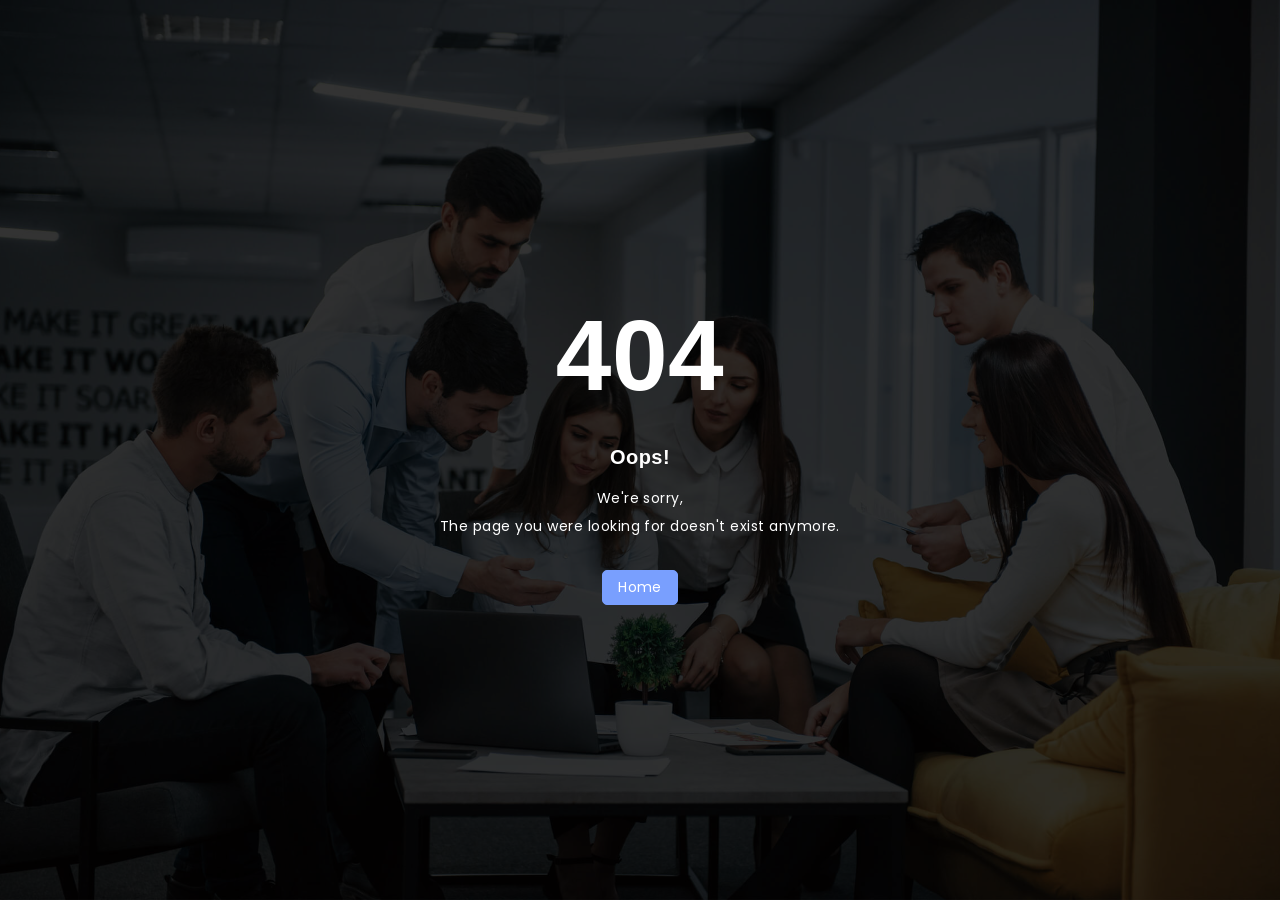
<file: admin16/maraviyainfotech.com/projects/luxurious-html-v22/admin/404-error-page.html>
<!DOCTYPE html>
<html lang="en" dir="ltr">


<!-- Mirrored from maraviyainfotech.com/projects/luxurious-html-v22/admin/404-error-page.html by HTTrack Website Copier/3.x [XR&CO'2014], Wed, 07 Feb 2024 13:01:04 GMT -->
<head>
	<meta charset="utf-8">
	<meta http-equiv="X-UA-Compatible" content="IE=edge">
	<meta name="viewport" content="width=device-width, initial-scale=1">
	<meta name="description" content="Best Luxurious Hotel Booking Template.">
    <meta name="keywords"
        content="hotel, booking, business, restaurant, spa, resort, landing, agency, corporate, start up, site design, new business site, business template, professional template, classic, modern">
    <meta name="author" content="ashishmaraviya">

	<title>Luxurious - Hotel Booking HTML Template + Admin Dashboard</title>

	<!-- App favicon -->
	<link rel="shortcut icon" href="assets/img/favicon/favicon.ico">

	<!-- Icon CSS -->
	<link href="assets/css/vendor/materialdesignicons.min.css" rel="stylesheet">
	<link href="assets/css/vendor/remixicon.css" rel="stylesheet">

	<!-- Vendor CSS -->
	<link href='assets/css/vendor/datatables.bootstrap5.min.css' rel='stylesheet'>
	<link href='assets/css/vendor/responsive.datatables.min.css' rel='stylesheet'>
	<link href='assets/css/vendor/daterangepicker.css' rel='stylesheet'>
	<link href="assets/css/vendor/simplebar.css" rel="stylesheet">
	<link href="assets/css/vendor/bootstrap.min.css" rel="stylesheet">
	<link href="assets/css/vendor/apexcharts.css" rel="stylesheet">
	<link href="assets/css/vendor/jquery-jvectormap-1.2.2.css" rel="stylesheet">

	<!-- Main CSS -->
	<link id="mainCss" href="assets/css/style.css" rel="stylesheet">

</head>

<body data-lh-mode="light">
	<main class="wrapper sb-default">
		<section class="auth-section lh-error-page">
			<div class="content-detail">
				<div class="main-info">
					<div class="hero-container">
						<h1>404</h1>
						<h4>Oops!</h4>
						<p>We're sorry, <br>The page you were looking for doesn't exist anymore.</p>
						<a class="lh-btn-primary" href="index.html">Home</a>
					</div>
				</div>
			</div>
		</section>
	</main>

	<!-- Vendor Custom -->
	<script src="assets/js/vendor/jquery-3.6.4.min.js"></script>
	<script src="assets/js/vendor/simplebar.min.js"></script>
	<script src="assets/js/vendor/bootstrap.bundle.min.js"></script>
	<script src="assets/js/vendor/apexcharts.min.js"></script>
	<script src="assets/js/vendor/jquery-jvectormap-1.2.2.min.js"></script>
	<script src="assets/js/vendor/jquery-jvectormap-world-mill-en.js"></script>
	<!-- Data Tables -->
	<script src='assets/js/vendor/jquery.datatables.min.js'></script>
	<script src='assets/js/vendor/datatables.bootstrap5.min.js'></script>
	<script src='assets/js/vendor/datatables.responsive.min.js'></script>
	<!-- Caleddar -->
	<script src="assets/js/vendor/jquery.simple-calendar.js"></script>
	<!-- Date Range Picker -->
	<script src="assets/js/vendor/moment.min.js"></script>
	<script src="assets/js/vendor/daterangepicker.js"></script>
	<script src="assets/js/vendor/date-range.js"></script>

	<!-- Main Custom -->
	<script src="assets/js/main.js"></script>
</body>


<!-- Mirrored from maraviyainfotech.com/projects/luxurious-html-v22/admin/404-error-page.html by HTTrack Website Copier/3.x [XR&CO'2014], Wed, 07 Feb 2024 13:01:04 GMT -->
</html>
</file>
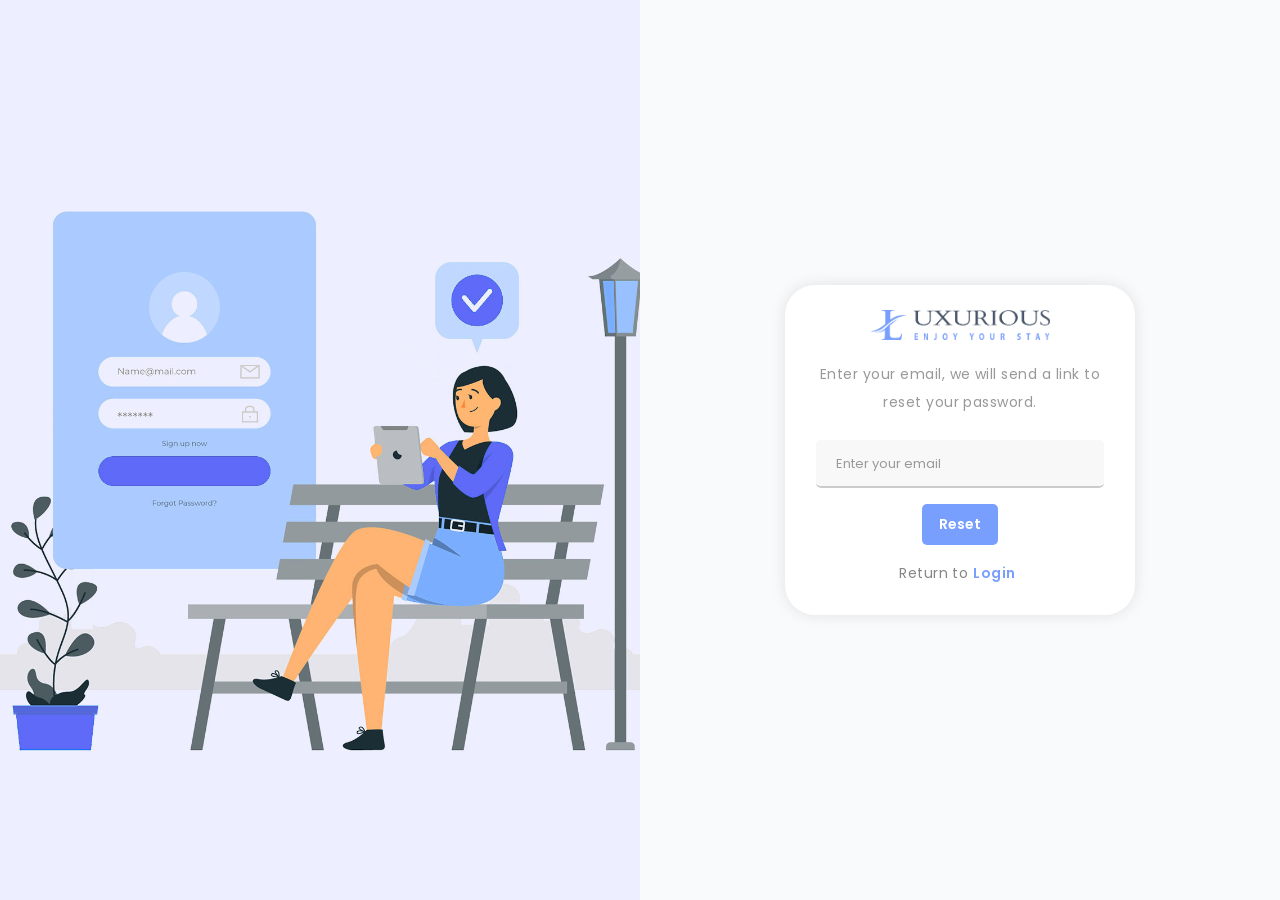
<file: admin16/maraviyainfotech.com/projects/luxurious-html-v22/admin/forgot.html>
<!DOCTYPE html>
<html lang="en" dir="ltr">


<!-- Mirrored from maraviyainfotech.com/projects/luxurious-html-v22/admin/forgot.html by HTTrack Website Copier/3.x [XR&CO'2014], Wed, 07 Feb 2024 13:01:04 GMT -->
<head>
	<meta charset="utf-8">
	<meta http-equiv="X-UA-Compatible" content="IE=edge">
	<meta name="viewport" content="width=device-width, initial-scale=1">
	<meta name="description" content="Best Luxurious Hotel Booking Template.">
    <meta name="keywords"
        content="hotel, booking, business, restaurant, spa, resort, landing, agency, corporate, start up, site design, new business site, business template, professional template, classic, modern">
    <meta name="author" content="ashishmaraviya">

	<title>Luxurious - Hotel Booking HTML Template + Admin Dashboard</title>

	<!-- App favicon -->
	<link rel="shortcut icon" href="assets/img/favicon/favicon.ico">

	<!-- Icon CSS -->
	<link href="assets/css/vendor/materialdesignicons.min.css" rel="stylesheet">
	<link href="assets/css/vendor/remixicon.css" rel="stylesheet">

	<!-- Vendor CSS -->
	<link href='assets/css/vendor/datatables.bootstrap5.min.css' rel='stylesheet'>
	<link href='assets/css/vendor/responsive.datatables.min.css' rel='stylesheet'>
	<link href='assets/css/vendor/daterangepicker.css' rel='stylesheet'>
	<link href="assets/css/vendor/simplebar.css" rel="stylesheet">
	<link href="assets/css/vendor/bootstrap.min.css" rel="stylesheet">
	<link href="assets/css/vendor/apexcharts.css" rel="stylesheet">
	<link href="assets/css/vendor/jquery-jvectormap-1.2.2.css" rel="stylesheet">

	<!-- Main CSS -->
	<link id="mainCss" href="assets/css/style.css" rel="stylesheet">

</head>

<body data-lh-mode="light">
	<main class="wrapper sb-default">
		<section class="auth-section anim">
			<div class="lh-login-page">
				<div class="container-fluid no-gutters">
					<div class="row">
						<div class="offset-lg-6 col-lg-6">
							<div class="content-detail">
								<div class="main-info">
									<div class="hero-container">
										<!-- Forgot form -->
										<form class="forgot-form" method="post">
											<div class="imgcontainer">
												<a href="index.html"><img src="assets/img/logo/full-logo.png" alt="logo" class="logo"></a>
											</div>
											<div class="input-control">
												<p>Enter your email, we will send a link to reset your password.</p>
												<input type="email" placeholder="Enter your email" name="email" required>
												<div class="login-btns">
													<button type="submit">Reset</button>
												</div>
												<div class="login-with-btns">
													<span class="already-acc">Return to<a href="signin.html" class="login-btn">Login</a></span>
												</div>
											</div>
										</form>
									</div>
								</div>
							</div>
						</div>
					</div>
				</div>
			</div>
		</section>
	</main>

	<!-- Vendor Custom -->
	<script src="assets/js/vendor/jquery-3.6.4.min.js"></script>
	<script src="assets/js/vendor/simplebar.min.js"></script>
	<script src="assets/js/vendor/bootstrap.bundle.min.js"></script>
	<script src="assets/js/vendor/apexcharts.min.js"></script>
	<script src="assets/js/vendor/jquery-jvectormap-1.2.2.min.js"></script>
	<script src="assets/js/vendor/jquery-jvectormap-world-mill-en.js"></script>
	<!-- Data Tables -->
	<script src='assets/js/vendor/jquery.datatables.min.js'></script>
	<script src='assets/js/vendor/datatables.bootstrap5.min.js'></script>
	<script src='assets/js/vendor/datatables.responsive.min.js'></script>
	<!-- Caleddar -->
	<script src="assets/js/vendor/jquery.simple-calendar.js"></script>
	<!-- Date Range Picker -->
	<script src="assets/js/vendor/moment.min.js"></script>
	<script src="assets/js/vendor/daterangepicker.js"></script>
	<script src="assets/js/vendor/date-range.js"></script>

	<!-- Main Custom -->
	<script src="assets/js/main.js"></script>
</body>


<!-- Mirrored from maraviyainfotech.com/projects/luxurious-html-v22/admin/forgot.html by HTTrack Website Copier/3.x [XR&CO'2014], Wed, 07 Feb 2024 13:01:04 GMT -->
</html>
</file>
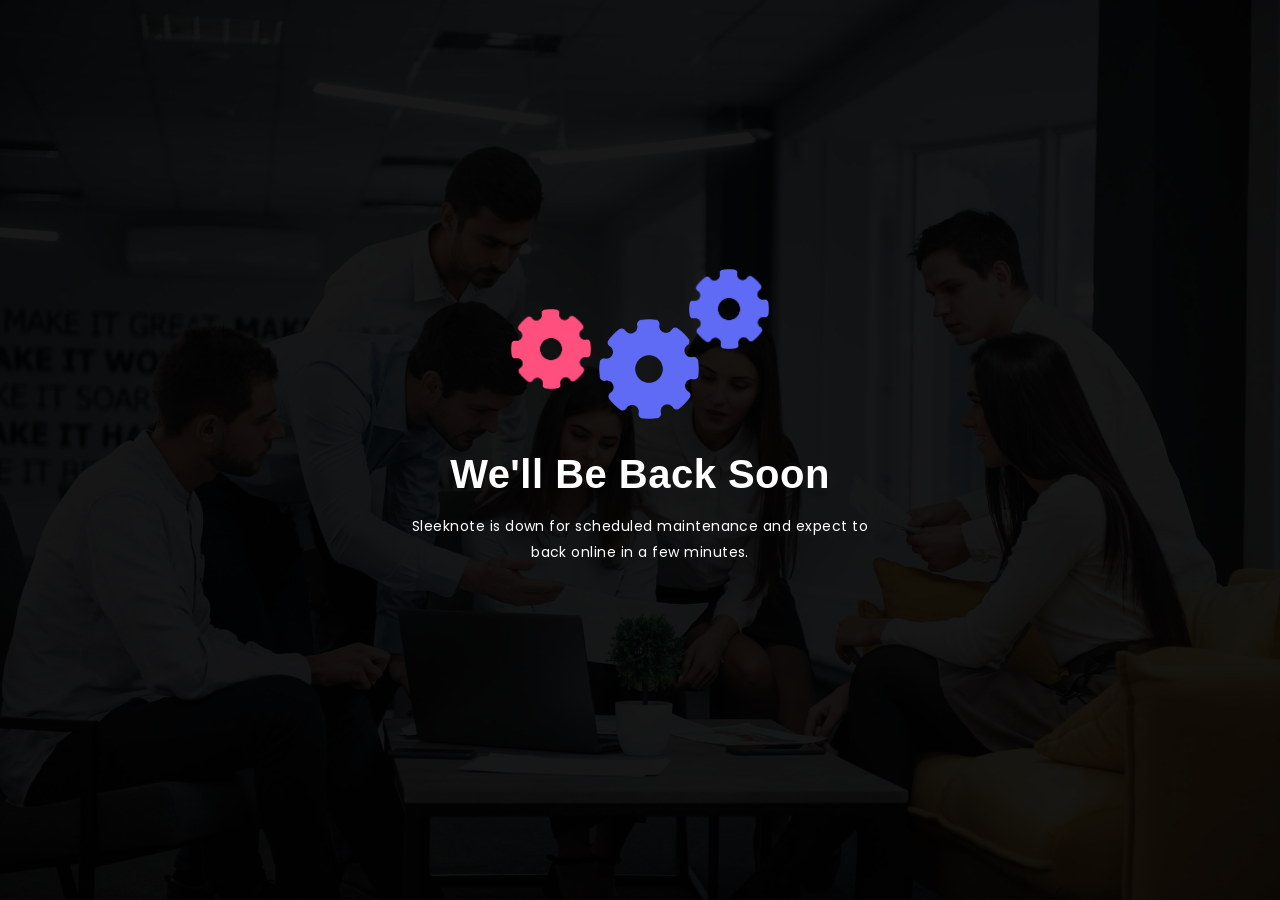
<file: admin16/maraviyainfotech.com/projects/luxurious-html-v22/admin/maintenance.html>
<!DOCTYPE html>
<html lang="en" dir="ltr">


<!-- Mirrored from maraviyainfotech.com/projects/luxurious-html-v22/admin/maintenance.html by HTTrack Website Copier/3.x [XR&CO'2014], Wed, 07 Feb 2024 13:01:04 GMT -->
<head>
	<meta charset="utf-8">
	<meta http-equiv="X-UA-Compatible" content="IE=edge">
	<meta name="viewport" content="width=device-width, initial-scale=1">
	<meta name="description" content="Best Luxurious Hotel Booking Template.">
    <meta name="keywords"
        content="hotel, booking, business, restaurant, spa, resort, landing, agency, corporate, start up, site design, new business site, business template, professional template, classic, modern">
    <meta name="author" content="ashishmaraviya">

	<title>Luxurious - Hotel Booking HTML Template + Admin Dashboard</title>

	<!-- App favicon -->
	<link rel="shortcut icon" href="assets/img/favicon/favicon.ico">

	<!-- Icon CSS -->
	<link href="assets/css/vendor/materialdesignicons.min.css" rel="stylesheet">
	<link href="assets/css/vendor/remixicon.css" rel="stylesheet">

	<!-- Vendor CSS -->
	<link href='assets/css/vendor/datatables.bootstrap5.min.css' rel='stylesheet'>
	<link href='assets/css/vendor/responsive.datatables.min.css' rel='stylesheet'>
	<link href='assets/css/vendor/daterangepicker.css' rel='stylesheet'>
	<link href="assets/css/vendor/simplebar.css" rel="stylesheet">
	<link href="assets/css/vendor/bootstrap.min.css" rel="stylesheet">
	<link href="assets/css/vendor/apexcharts.css" rel="stylesheet">
	<link href="assets/css/vendor/jquery-jvectormap-1.2.2.css" rel="stylesheet">

	<!-- Main CSS -->
	<link id="mainCss" href="assets/css/style.css" rel="stylesheet">

</head>

<body data-lh-mode="light">
	<main class="wrapper sb-default">
		<section class="auth-section lh-maintenance-page">
			<div class="lh-maintenance-content">
				<div class="content-detail">
                    <div class="animation">
                        <div class="one gear-one"></div>
                        <div class="two gear-two"></div>
                        <div class="three gear-one"></div>
                    </div>
                    <div class="global-title">
                        <h1 class="n-title">We'll Be Back Soon</h1>
                    </div>
                    <p class="detail-text">Sleeknote is down for scheduled maintenance and expect to back online in a few minutes.</p>
                </div>
			</div>
		</section>
	</main>

	<!-- Vendor Custom -->
	<script src="assets/js/vendor/jquery-3.6.4.min.js"></script>
	<script src="assets/js/vendor/simplebar.min.js"></script>
	<script src="assets/js/vendor/bootstrap.bundle.min.js"></script>
	<script src="assets/js/vendor/apexcharts.min.js"></script>
	<script src="assets/js/vendor/jquery-jvectormap-1.2.2.min.js"></script>
	<script src="assets/js/vendor/jquery-jvectormap-world-mill-en.js"></script>
	<!-- Data Tables -->
	<script src='assets/js/vendor/jquery.datatables.min.js'></script>
	<script src='assets/js/vendor/datatables.bootstrap5.min.js'></script>
	<script src='assets/js/vendor/datatables.responsive.min.js'></script>
	<!-- Caleddar -->
	<script src="assets/js/vendor/jquery.simple-calendar.js"></script>
	<!-- Date Range Picker -->
	<script src="assets/js/vendor/moment.min.js"></script>
	<script src="assets/js/vendor/daterangepicker.js"></script>
	<script src="assets/js/vendor/date-range.js"></script>

	<!-- Main Custom -->
	<script src="assets/js/main.js"></script>
</body>


<!-- Mirrored from maraviyainfotech.com/projects/luxurious-html-v22/admin/maintenance.html by HTTrack Website Copier/3.x [XR&CO'2014], Wed, 07 Feb 2024 13:01:04 GMT -->
</html>
</file>
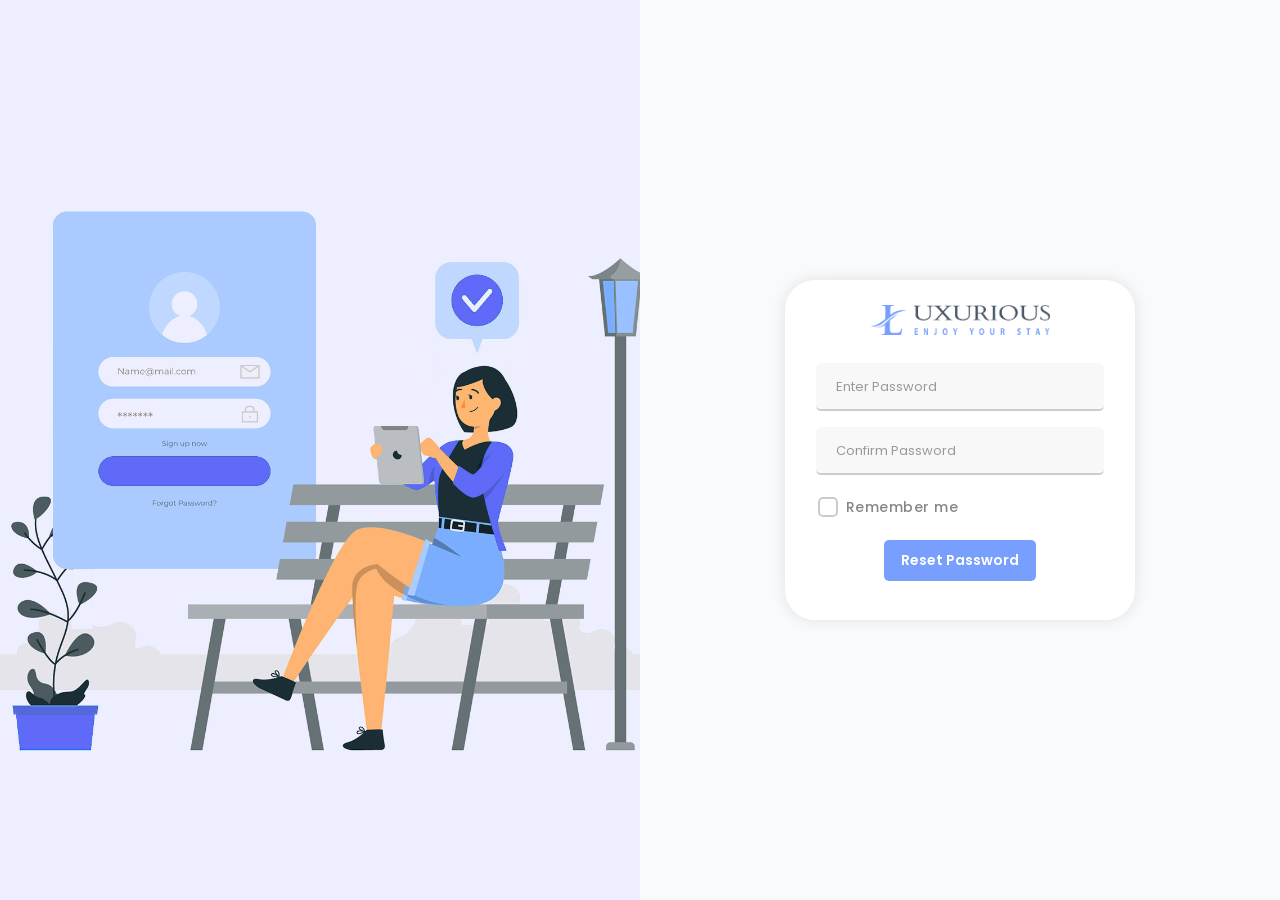
<file: admin16/maraviyainfotech.com/projects/luxurious-html-v22/admin/reset-password.html>
<!DOCTYPE html>
<html lang="en" dir="ltr">


<!-- Mirrored from maraviyainfotech.com/projects/luxurious-html-v22/admin/reset-password.html by HTTrack Website Copier/3.x [XR&CO'2014], Wed, 07 Feb 2024 13:01:04 GMT -->
<head>
	<meta charset="utf-8">
	<meta http-equiv="X-UA-Compatible" content="IE=edge">
	<meta name="viewport" content="width=device-width, initial-scale=1">
	<meta name="description" content="Best Luxurious Hotel Booking Template.">
    <meta name="keywords"
        content="hotel, booking, business, restaurant, spa, resort, landing, agency, corporate, start up, site design, new business site, business template, professional template, classic, modern">
    <meta name="author" content="ashishmaraviya">

	<title>Luxurious - Hotel Booking HTML Template + Admin Dashboard</title>

	<!-- App favicon -->
	<link rel="shortcut icon" href="assets/img/favicon/favicon.ico">

	<!-- Icon CSS -->
	<link href="assets/css/vendor/materialdesignicons.min.css" rel="stylesheet">
	<link href="assets/css/vendor/remixicon.css" rel="stylesheet">

	<!-- Vendor CSS -->
	<link href='assets/css/vendor/datatables.bootstrap5.min.css' rel='stylesheet'>
	<link href='assets/css/vendor/responsive.datatables.min.css' rel='stylesheet'>
	<link href='assets/css/vendor/daterangepicker.css' rel='stylesheet'>
	<link href="assets/css/vendor/simplebar.css" rel="stylesheet">
	<link href="assets/css/vendor/bootstrap.min.css" rel="stylesheet">
	<link href="assets/css/vendor/apexcharts.css" rel="stylesheet">
	<link href="assets/css/vendor/jquery-jvectormap-1.2.2.css" rel="stylesheet">

	<!-- Main CSS -->
	<link id="mainCss" href="assets/css/style.css" rel="stylesheet">

</head>

<body data-lh-mode="light">
	<main class="wrapper sb-default">
		<section class="auth-section anim">
			<div class="lh-login-page">
				<div class="container-fluid no-gutters">
					<div class="row">
						<div class="offset-lg-6 col-lg-6">
							<div class="content-detail">
								<div class="main-info">
									<div class="hero-container">
										<!-- Login form -->
										<form class="login-form" method="post">
											<div class="imgcontainer">
												<a href="index.html"><img src="assets/img/logo/full-logo.png" alt="logo" class="logo"></a>
											</div>
											<div class="input-control">
												<input type="text" placeholder="Enter Password" name="uname"
													required>
												<span class="password-field-show">
													<input type="password" placeholder="Confirm Password"
														name="password" class="password-field" value="" required>
													<span data-toggle=".password-field"
														class="fa fa-fw fa-eye field-icon toggle-password"></span>
												</span>
												<label class="label-container">Remember me
													<input type="checkbox">
													<span class="checkmark"></span>
												</label>
												<div class="login-btns">
													<button type="submit">Reset Password</button>
												</div>
											</div>
										</form>
									</div>
								</div>
							</div>
						</div>
					</div>
				</div>
			</div>
		</section>
	</main>

	<!-- Vendor Custom -->
	<script src="assets/js/vendor/jquery-3.6.4.min.js"></script>
	<script src="assets/js/vendor/simplebar.min.js"></script>
	<script src="assets/js/vendor/bootstrap.bundle.min.js"></script>
	<script src="assets/js/vendor/apexcharts.min.js"></script>
	<script src="assets/js/vendor/jquery-jvectormap-1.2.2.min.js"></script>
	<script src="assets/js/vendor/jquery-jvectormap-world-mill-en.js"></script>
	<!-- Data Tables -->
	<script src='assets/js/vendor/jquery.datatables.min.js'></script>
	<script src='assets/js/vendor/datatables.bootstrap5.min.js'></script>
	<script src='assets/js/vendor/datatables.responsive.min.js'></script>
	<!-- Caleddar -->
	<script src="assets/js/vendor/jquery.simple-calendar.js"></script>
	<!-- Date Range Picker -->
	<script src="assets/js/vendor/moment.min.js"></script>
	<script src="assets/js/vendor/daterangepicker.js"></script>
	<script src="assets/js/vendor/date-range.js"></script>

	<!-- Main Custom -->
	<script src="assets/js/main.js"></script>
</body>


<!-- Mirrored from maraviyainfotech.com/projects/luxurious-html-v22/admin/reset-password.html by HTTrack Website Copier/3.x [XR&CO'2014], Wed, 07 Feb 2024 13:01:04 GMT -->
</html>
</file>
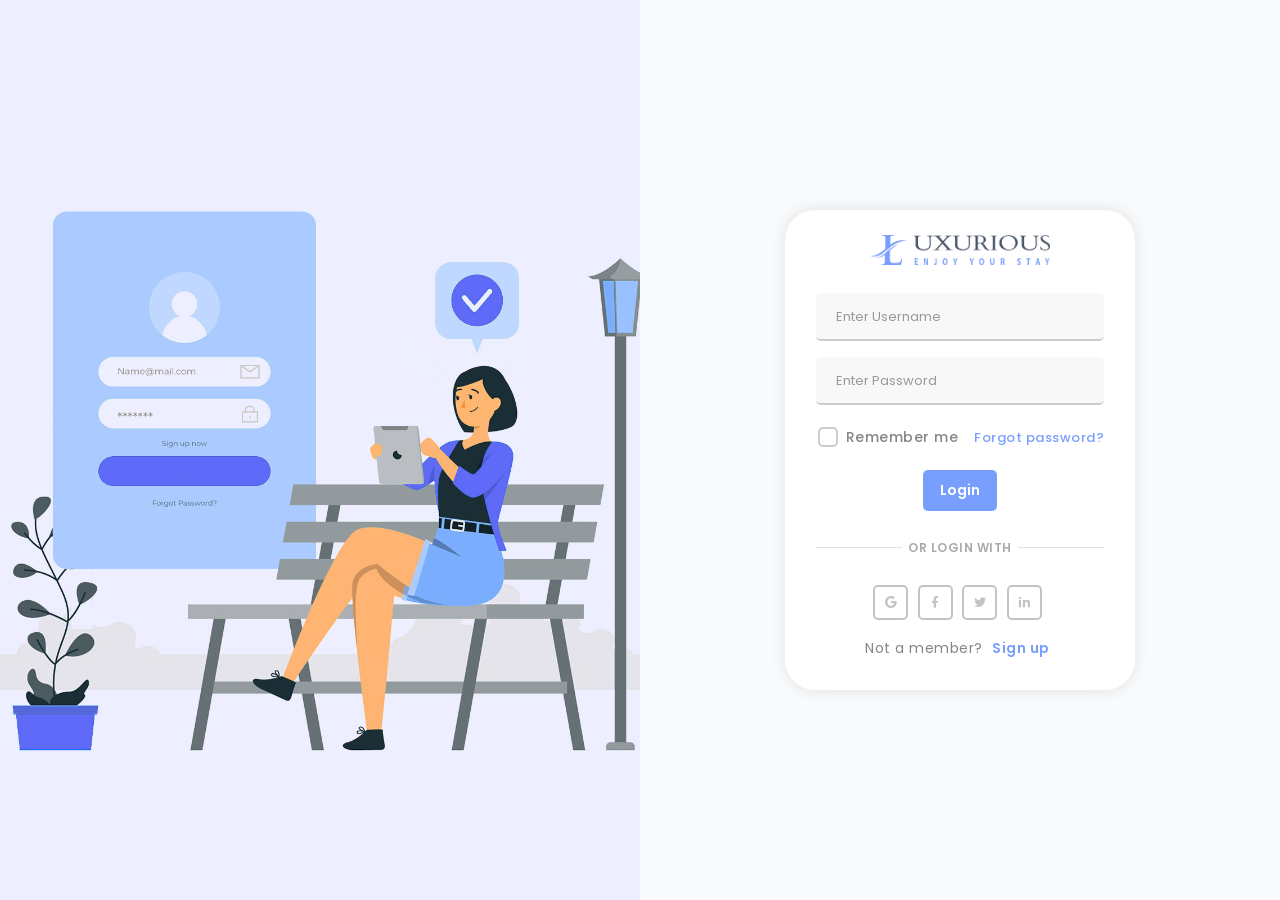
<file: admin16/maraviyainfotech.com/projects/luxurious-html-v22/admin/signin.html>
<!DOCTYPE html>
<html lang="en" dir="ltr">


<!-- Mirrored from maraviyainfotech.com/projects/luxurious-html-v22/admin/signin.html by HTTrack Website Copier/3.x [XR&CO'2014], Wed, 07 Feb 2024 13:00:58 GMT -->
<head>
	<meta charset="utf-8">
	<meta http-equiv="X-UA-Compatible" content="IE=edge">
	<meta name="viewport" content="width=device-width, initial-scale=1">
	<meta name="description" content="Best Luxurious Hotel Booking Template.">
    <meta name="keywords"
        content="hotel, booking, business, restaurant, spa, resort, landing, agency, corporate, start up, site design, new business site, business template, professional template, classic, modern">
    <meta name="author" content="ashishmaraviya">

	<title>Luxurious - Hotel Booking HTML Template + Admin Dashboard</title>

	<!-- App favicon -->
	<link rel="shortcut icon" href="assets/img/favicon/favicon.ico">

	<!-- Icon CSS -->
	<link href="assets/css/vendor/materialdesignicons.min.css" rel="stylesheet">
	<link href="assets/css/vendor/remixicon.css" rel="stylesheet">

	<!-- Vendor CSS -->
	<link href='assets/css/vendor/datatables.bootstrap5.min.css' rel='stylesheet'>
	<link href='assets/css/vendor/responsive.datatables.min.css' rel='stylesheet'>
	<link href='assets/css/vendor/daterangepicker.css' rel='stylesheet'>
	<link href="assets/css/vendor/simplebar.css" rel="stylesheet">
	<link href="assets/css/vendor/bootstrap.min.css" rel="stylesheet">
	<link href="assets/css/vendor/apexcharts.css" rel="stylesheet">
	<link href="assets/css/vendor/jquery-jvectormap-1.2.2.css" rel="stylesheet">

	<!-- Main CSS -->
	<link id="mainCss" href="assets/css/style.css" rel="stylesheet">

</head>

<body data-lh-mode="light">
	<main class="wrapper sb-default">
		<section class="auth-section anim">
			<div class="lh-login-page">
				<div class="container-fluid no-gutters">
					<div class="row">
						<div class="offset-lg-6 col-lg-6">
							<div class="content-detail">
								<div class="main-info">
									<div class="hero-container">
										<!-- Login form -->
										<form class="login-form" method="post">
											<div class="imgcontainer">
												<a href="dark.php"><img src="assets/img/logo/full-logo.png" alt="logo" class="logo"></a>
											</div>
											<div class="input-control">
												<input type="text" placeholder="Enter Username" name="uname"
													required>
												<span class="password-field-show">
													<input type="password" placeholder="Enter Password"
														name="password" class="password-field" value="" required>
													<span data-toggle=".password-field"
														class="fa fa-fw fa-eye field-icon toggle-password"></span>
												</span>
												<label class="label-container">Remember me
													<input type="checkbox">
													<span class="checkmark"></span>
												</label>
												<span class="psw"><a href="forgot.html" class="forgot-btn">Forgot
														password?</a></span>
												<div class="login-btns">
													<button type="submit">Login</button>
												</div>
												<div class="division-lines">
													<p>or login with</p>
												</div>
												<div class="login-with-btns">
													<button type="button" class="google">
														<i class="ri-google-fill"></i>
													</button>
													<button type="button" class="facebook">
														<i class="ri-facebook-fill"></i>
													</button>
													<button type="button" class="twitter">
														<i class="ri-twitter-fill"></i>
													</button>
													<button type="button" class="linkedin">
														<i class="ri-linkedin-fill"></i>
													</button>
													<span class="already-acc">Not a member? <a href="dark.php"
															class="signup-btn">Sign up</a></span>
												</div>
											</div>
										</form>
									</div>
								</div>
							</div>
						</div>
					</div>
				</div>
			</div>
		</section>
	</main>

	<!-- Vendor Custom -->
	<script src="assets/js/vendor/jquery-3.6.4.min.js"></script>
	<script src="assets/js/vendor/simplebar.min.js"></script>
	<script src="assets/js/vendor/bootstrap.bundle.min.js"></script>
	<script src="assets/js/vendor/apexcharts.min.js"></script>
	<script src="assets/js/vendor/jquery-jvectormap-1.2.2.min.js"></script>
	<script src="assets/js/vendor/jquery-jvectormap-world-mill-en.js"></script>
	<!-- Data Tables -->
	<script src='assets/js/vendor/jquery.datatables.min.js'></script>
	<script src='assets/js/vendor/datatables.bootstrap5.min.js'></script>
	<script src='assets/js/vendor/datatables.responsive.min.js'></script>
	<!-- Caleddar -->
	<script src="assets/js/vendor/jquery.simple-calendar.js"></script>
	<!-- Date Range Picker -->
	<script src="assets/js/vendor/moment.min.js"></script>
	<script src="assets/js/vendor/daterangepicker.js"></script>
	<script src="assets/js/vendor/date-range.js"></script>

	<!-- Main Custom -->
	<script src="assets/js/main.js"></script>
</body>


<!-- Mirrored from maraviyainfotech.com/projects/luxurious-html-v22/admin/signin.html by HTTrack Website Copier/3.x [XR&CO'2014], Wed, 07 Feb 2024 13:00:58 GMT -->
</html>
</file>
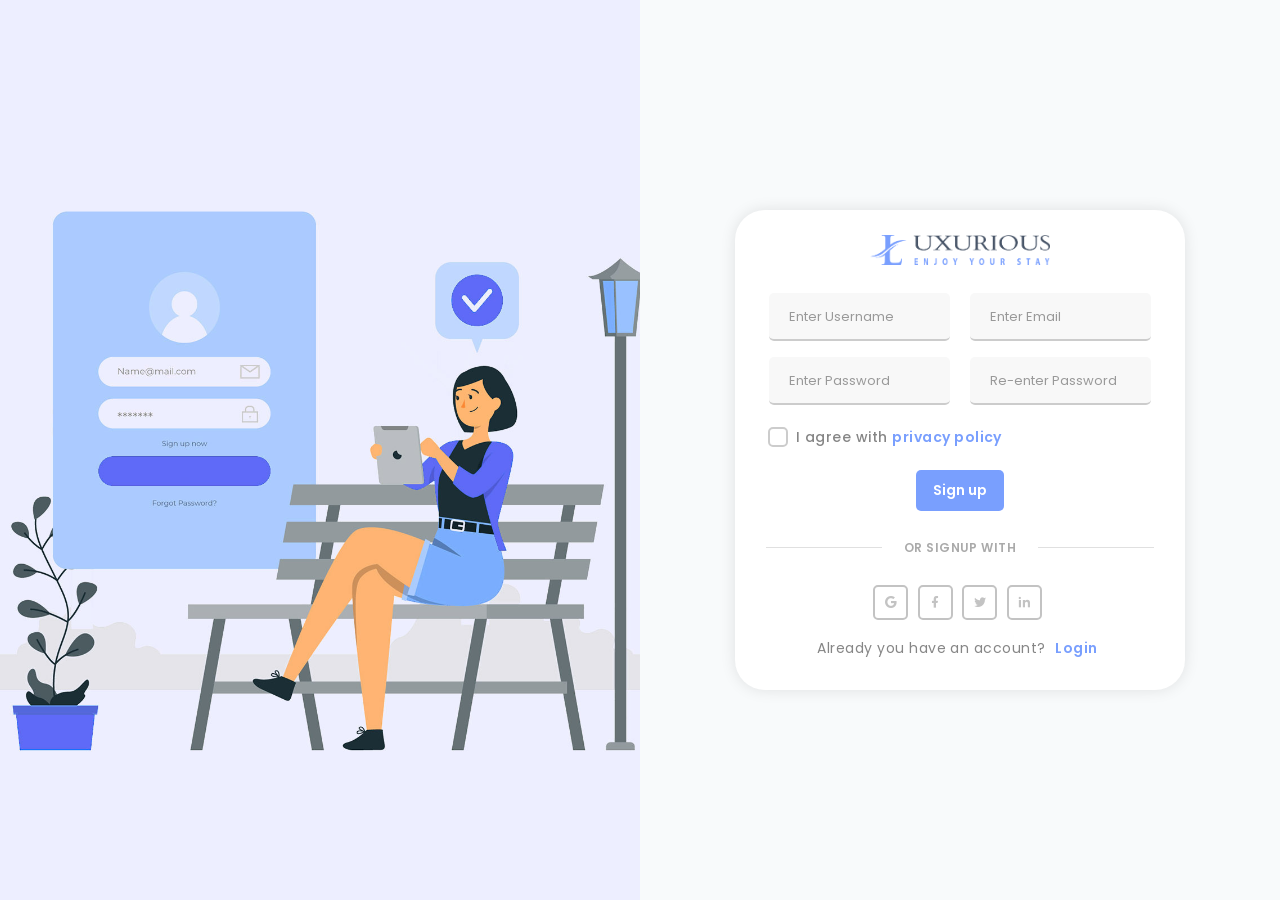
<file: admin16/maraviyainfotech.com/projects/luxurious-html-v22/admin/signup.html>
<!DOCTYPE html>
<html lang="en" dir="ltr">


<!-- Mirrored from maraviyainfotech.com/projects/luxurious-html-v22/admin/signup.html by HTTrack Website Copier/3.x [XR&CO'2014], Wed, 07 Feb 2024 13:01:04 GMT -->
<head>
	<meta charset="utf-8">
	<meta http-equiv="X-UA-Compatible" content="IE=edge">
	<meta name="viewport" content="width=device-width, initial-scale=1">
	<meta name="description" content="Best Luxurious Hotel Booking Template.">
    <meta name="keywords"
        content="hotel, booking, business, restaurant, spa, resort, landing, agency, corporate, start up, site design, new business site, business template, professional template, classic, modern">
    <meta name="author" content="ashishmaraviya">

	<title>Luxurious - Hotel Booking HTML Template + Admin Dashboard</title>

	<!-- App favicon -->
	<link rel="shortcut icon" href="assets/img/favicon/favicon.ico">

	<!-- Icon CSS -->
	<link href="assets/css/vendor/materialdesignicons.min.css" rel="stylesheet">
	<link href="assets/css/vendor/remixicon.css" rel="stylesheet">

	<!-- Vendor CSS -->
	<link href='assets/css/vendor/datatables.bootstrap5.min.css' rel='stylesheet'>
	<link href='assets/css/vendor/responsive.datatables.min.css' rel='stylesheet'>
	<link href='assets/css/vendor/daterangepicker.css' rel='stylesheet'>
	<link href="assets/css/vendor/simplebar.css" rel="stylesheet">
	<link href="assets/css/vendor/bootstrap.min.css" rel="stylesheet">
	<link href="assets/css/vendor/apexcharts.css" rel="stylesheet">
	<link href="assets/css/vendor/jquery-jvectormap-1.2.2.css" rel="stylesheet">

	<!-- Main CSS -->
	<link id="mainCss" href="assets/css/style.css" rel="stylesheet">

</head>

<body data-lh-mode="light">
	<main class="wrapper sb-default">
		<section class="auth-section anim">
			<div class="lh-login-page">
				<div class="container-fluid">
					<div class="row">
						<div class="offset-lg-6 col-lg-6">
							<div class="content-detail">
								<div class="main-info">
									<div class="hero-container">
										<!-- Signup form -->
										<form class="signup-form" method="post">
											<div class="imgcontainer">
												<a href="index.html"><img src="assets/img/logo/full-logo.png" alt="logo" class="logo"></a>
											</div>
											<div class="input-control">
												<div class="row p-l-5 p-r-5">
													<div class="col-md-6 p-l-10 p-r-10">
														<input type="text" placeholder="Enter Username" name="uname"
															required>
													</div>
													<div class="col-md-6 p-l-10 p-r-10">
														<input type="email" placeholder="Enter Email" name="email"
															required>
													</div>
													<div class="col-md-6 p-l-10 p-r-10">
														<input type="password" placeholder="Enter Password" name="psw"
															class="input-checkmark" required>
													</div>
													<div class="col-md-6 p-l-10 p-r-10">
														<span class="password-field-show">
															<input class="password-field input-checkmark"
																type="password" placeholder="Re-enter Password"
																name="psw" required>
															<span data-toggle=".password-field"
																class="fa fa-fw fa-eye field-icon toggle-password"></span>
														</span>
													</div>
												</div>
												<label class="label-container">I agree with <a href="#"> privacy
														policy</a>
													<input type="checkbox">
													<span class="checkmark"></span>
												</label>
												<div class="login-btns">
													<button type="submit">Sign up</button>
												</div>
												<div class="division-lines">
													<p>or signup with</p>
												</div>
												<div class="login-with-btns">
													<button type="button" class="google">
														<i class="ri-google-fill"></i>
													</button>
													<button type="button" class="facebook">
														<i class="ri-facebook-fill"></i>
													</button>
													<button type="button" class="twitter">
														<i class="ri-twitter-fill"></i>
													</button>
													<button type="button" class="linkedin">
														<i class="ri-linkedin-fill"></i>
													</button>
													<span class="already-acc">Already you have an account? <a
															href="dark.php" class="login-btn">Login</a></span>
												</div>
											</div>
										</form>
									</div>
								</div>
							</div>
						</div>
					</div>
				</div>
			</div>
		</section>
	</main>

	<!-- Vendor Custom -->
	<script src="assets/js/vendor/jquery-3.6.4.min.js"></script>
	<script src="assets/js/vendor/simplebar.min.js"></script>
	<script src="assets/js/vendor/bootstrap.bundle.min.js"></script>
	<script src="assets/js/vendor/apexcharts.min.js"></script>
	<script src="assets/js/vendor/jquery-jvectormap-1.2.2.min.js"></script>
	<script src="assets/js/vendor/jquery-jvectormap-world-mill-en.js"></script>
	<!-- Data Tables -->
	<script src='assets/js/vendor/jquery.datatables.min.js'></script>
	<script src='assets/js/vendor/datatables.bootstrap5.min.js'></script>
	<script src='assets/js/vendor/datatables.responsive.min.js'></script>
	<!-- Caleddar -->
	<script src="assets/js/vendor/jquery.simple-calendar.js"></script>
	<!-- Date Range Picker -->
	<script src="assets/js/vendor/moment.min.js"></script>
	<script src="assets/js/vendor/daterangepicker.js"></script>
	<script src="assets/js/vendor/date-range.js"></script>

	<!-- Main Custom -->
	<script src="assets/js/main.js"></script>
</body>


<!-- Mirrored from maraviyainfotech.com/projects/luxurious-html-v22/admin/signup.html by HTTrack Website Copier/3.x [XR&CO'2014], Wed, 07 Feb 2024 13:01:04 GMT -->
</html>
</file>
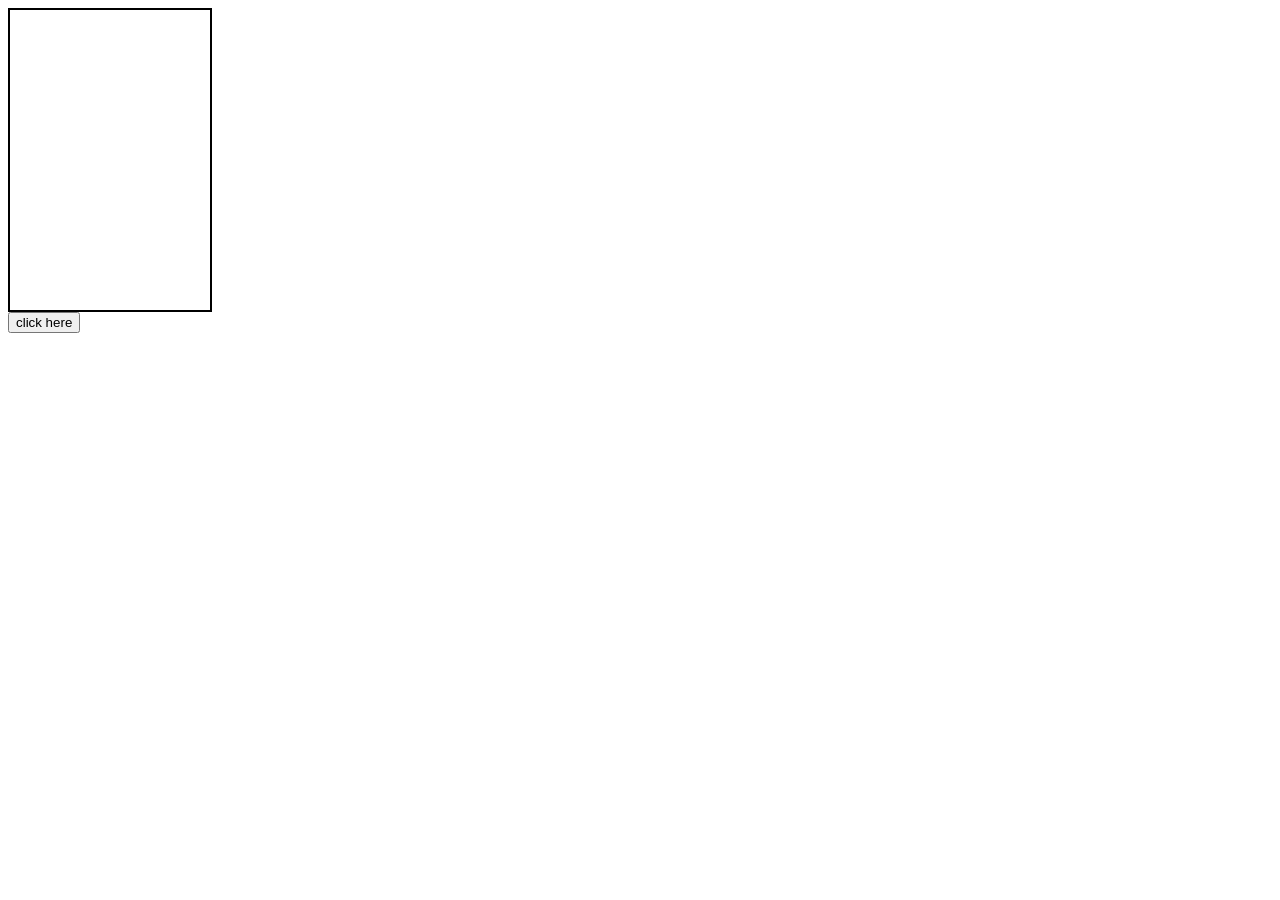
<file: admin16/maraviyainfotech.com/projects/luxurious-html-v22/admin/assets/ex1.html>
<!DOCTYPE html>
<html lang="en">
<head>
    <meta charset="UTF-8">
    <meta name="viewport" content="width=device-width, initial-scale=1.0">
    <title>Document</title>
    <style>
        .c1{
            border: 2px solid black;
            height: 300px;
            width:200px;
        }
    </style>
</head>
<body>
    
    <div class="c1"></div>
    <button onclick="show()" id="click">click here</button>
    <script>
 document.getElementById("click")

    </script>
</body>
</html>
</file>
<file: admin16/maraviyainfotech.com/projects/luxurious-html-v22/admin/assets/css/vendor/daterangepicker.css>
.daterangepicker {
  position: absolute;
  color: inherit;
  background-color: #fff;
  border-radius: 4px;
  border: 1px solid #ddd;
  width: 278px;
  max-width: none;
  padding: 0;
  margin-top: 7px;
  top: 100px;
  left: 20px;
  z-index: 3001;
  display: none;
  font-family: arial;
  font-size: 15px;
  line-height: 1em;
}

.daterangepicker:before, .daterangepicker:after {
  position: absolute;
  display: inline-block;
  border-bottom-color: rgba(0, 0, 0, 0.2);
  content: '';
}

.daterangepicker:before {
  top: -7px;
  border-right: 7px solid transparent;
  border-left: 7px solid transparent;
  border-bottom: 7px solid #ccc;
}

.daterangepicker:after {
  top: -6px;
  border-right: 6px solid transparent;
  border-bottom: 6px solid #fff;
  border-left: 6px solid transparent;
}

.daterangepicker.opensleft:before {
  right: 9px;
}

.daterangepicker.opensleft:after {
  right: 10px;
}

.daterangepicker.openscenter:before {
  left: 0;
  right: 0;
  width: 0;
  margin-left: auto;
  margin-right: auto;
}

.daterangepicker.openscenter:after {
  left: 0;
  right: 0;
  width: 0;
  margin-left: auto;
  margin-right: auto;
}

.daterangepicker.opensright:before {
  left: 9px;
}

.daterangepicker.opensright:after {
  left: 10px;
}

.daterangepicker.drop-up {
  margin-top: -7px;
}

.daterangepicker.drop-up:before {
  top: initial;
  bottom: -7px;
  border-bottom: initial;
  border-top: 7px solid #ccc;
}

.daterangepicker.drop-up:after {
  top: initial;
  bottom: -6px;
  border-bottom: initial;
  border-top: 6px solid #fff;
}

.daterangepicker.single .daterangepicker .ranges, .daterangepicker.single .drp-calendar {
  float: none;
}

.daterangepicker.single .drp-selected {
  display: none;
}

.daterangepicker.show-calendar .drp-calendar {
  display: block;
}

.daterangepicker.show-calendar .drp-buttons {
  display: block;
}

.daterangepicker.auto-apply .drp-buttons {
  display: none;
}

.daterangepicker .drp-calendar {
  display: none;
  max-width: 270px;
}

.daterangepicker .drp-calendar.left {
  padding: 8px 0 8px 8px;
}

.daterangepicker .drp-calendar.right {
  padding: 8px;
}

.daterangepicker .drp-calendar.single .calendar-table {
  border: none;
}

.daterangepicker .calendar-table .next span, .daterangepicker .calendar-table .prev span {
  color: #fff;
  border: solid black;
  border-width: 0 2px 2px 0;
  border-radius: 0;
  display: inline-block;
  padding: 3px;
}

.daterangepicker .calendar-table .next span {
  transform: rotate(-45deg);
  -webkit-transform: rotate(-45deg);
}

.daterangepicker .calendar-table .prev span {
  transform: rotate(135deg);
  -webkit-transform: rotate(135deg);
}

.daterangepicker .calendar-table th, .daterangepicker .calendar-table td {
  white-space: nowrap;
  text-align: center;
  vertical-align: middle;
  min-width: 32px;
  width: 32px;
  height: 24px;
  line-height: 24px;
  font-size: 12px;
  border-radius: 4px;
  border: 1px solid transparent;
  white-space: nowrap;
  cursor: pointer;
}

.daterangepicker .calendar-table {
  border: 1px solid #fff;
  border-radius: 4px;
  background-color: #fff;
}

.daterangepicker .calendar-table table {
  width: 100%;
  margin: 0;
  border-spacing: 0;
  border-collapse: collapse;
}

.daterangepicker td.available:hover, .daterangepicker th.available:hover {
  background-color: #eee;
  border-color: transparent;
  color: inherit;
}

.daterangepicker td.week, .daterangepicker th.week {
  font-size: 80%;
  color: #ccc;
}

.daterangepicker td.off, .daterangepicker td.off.in-range, .daterangepicker td.off.start-date, .daterangepicker td.off.end-date {
  background-color: #fff;
  border-color: transparent;
  color: #999;
}

.daterangepicker td.in-range {
  background-color: #ebf4f8;
  border-color: transparent;
  color: #000;
  border-radius: 0;
}

.daterangepicker td.start-date {
  border-radius: 4px 0 0 4px;
}

.daterangepicker td.end-date {
  border-radius: 0 4px 4px 0;
}

.daterangepicker td.start-date.end-date {
  border-radius: 4px;
}

.daterangepicker td.active, .daterangepicker td.active:hover {
  background-color: #357ebd;
  border-color: transparent;
  color: #fff;
}

.daterangepicker th.month {
  width: auto;
}

.daterangepicker td.disabled, .daterangepicker option.disabled {
  color: #999;
  cursor: not-allowed;
  text-decoration: line-through;
}

.daterangepicker select.monthselect, .daterangepicker select.yearselect {
  font-size: 12px;
  padding: 1px;
  height: auto;
  margin: 0;
  cursor: default;
}

.daterangepicker select.monthselect {
  margin-right: 2%;
  width: 56%;
}

.daterangepicker select.yearselect {
  width: 40%;
}

.daterangepicker select.hourselect, .daterangepicker select.minuteselect, .daterangepicker select.secondselect, .daterangepicker select.ampmselect {
  width: 50px;
  margin: 0 auto;
  background: #eee;
  border: 1px solid #eee;
  padding: 2px;
  outline: 0;
  font-size: 12px;
}

.daterangepicker .calendar-time {
  text-align: center;
  margin: 4px auto 0 auto;
  line-height: 30px;
  position: relative;
}

.daterangepicker .calendar-time select.disabled {
  color: #ccc;
  cursor: not-allowed;
}

.daterangepicker .drp-buttons {
  clear: both;
  text-align: right;
  padding: 8px;
  border-top: 1px solid #ddd;
  display: none;
  line-height: 12px;
  vertical-align: middle;
}

.daterangepicker .drp-selected {
  display: inline-block;
  font-size: 12px;
  padding-right: 8px;
}

.daterangepicker .drp-buttons .btn {
  margin-left: 8px;
  font-size: 12px;
  font-weight: bold;
  padding: 4px 8px;
}

.daterangepicker.show-ranges .drp-calendar.left {
  border-left: 1px solid #ddd;
}

.daterangepicker .ranges {
  float: none;
  text-align: left;
  margin: 0;
}

.daterangepicker.show-calendar .ranges {
  margin-top: 8px;
}

.daterangepicker .ranges ul {
  list-style: none;
  margin: 0 auto;
  padding: 0;
  width: 100%;
}

.daterangepicker .ranges li {
  font-size: 12px;
  padding: 8px 12px;
  cursor: pointer;
}

.daterangepicker .ranges li:hover {
  background-color: #eee;
}

.daterangepicker .ranges li.active {
  background-color: #08c;
  color: #fff;
}

/*  Larger Screen Styling */
@media (min-width: 564px) {
  .daterangepicker {
    width: auto; }
    .daterangepicker .ranges ul {
      width: 140px; }
    .daterangepicker.single .ranges ul {
      width: 100%; }
    .daterangepicker.single .drp-calendar.left {
      clear: none; }
    .daterangepicker.single.ltr .ranges, .daterangepicker.single.ltr .drp-calendar {
      float: left; }
    .daterangepicker.single.rtl .ranges, .daterangepicker.single.rtl .drp-calendar {
      float: right; }
    .daterangepicker.ltr {
      direction: ltr;
      text-align: left; }
      .daterangepicker.ltr .drp-calendar.left {
        clear: left;
        margin-right: 0; }
        .daterangepicker.ltr .drp-calendar.left .calendar-table {
          border-right: none;
          border-top-right-radius: 0;
          border-bottom-right-radius: 0; }
      .daterangepicker.ltr .drp-calendar.right {
        margin-left: 0; }
        .daterangepicker.ltr .drp-calendar.right .calendar-table {
          border-left: none;
          border-top-left-radius: 0;
          border-bottom-left-radius: 0; }
      .daterangepicker.ltr .drp-calendar.left .calendar-table {
        padding-right: 8px; }
      .daterangepicker.ltr .ranges, .daterangepicker.ltr .drp-calendar {
        float: left; }
    .daterangepicker.rtl {
      direction: rtl;
      text-align: right; }
      .daterangepicker.rtl .drp-calendar.left {
        clear: right;
        margin-left: 0; }
        .daterangepicker.rtl .drp-calendar.left .calendar-table {
          border-left: none;
          border-top-left-radius: 0;
          border-bottom-left-radius: 0; }
      .daterangepicker.rtl .drp-calendar.right {
        margin-right: 0; }
        .daterangepicker.rtl .drp-calendar.right .calendar-table {
          border-right: none;
          border-top-right-radius: 0;
          border-bottom-right-radius: 0; }
      .daterangepicker.rtl .drp-calendar.left .calendar-table {
        padding-left: 12px; }
      .daterangepicker.rtl .ranges, .daterangepicker.rtl .drp-calendar {
        text-align: right;
        float: right; } }
@media (min-width: 730px) {
  .daterangepicker .ranges {
    width: auto; }
  .daterangepicker.ltr .ranges {
    float: left; }
  .daterangepicker.rtl .ranges {
    float: right; }
  .daterangepicker .drp-calendar.left {
    clear: none !important; } }
</file>
<file: admin16/maraviyainfotech.com/projects/luxurious-html-v22/admin/assets/css/vendor/simplebar.css>
[data-simplebar] {
  position: relative;
  flex-direction: column;
  flex-wrap: wrap;
  justify-content: flex-start;
  align-content: flex-start;
  align-items: flex-start;
}

.simplebar-wrapper {
  padding: 24px;
  margin: 0;
  overflow: hidden !important;
  width: inherit;
  height: inherit;
  max-width: inherit;
  max-height: inherit;
}

.simplebar-mask {
  direction: inherit;
  position: absolute;
  overflow: hidden;
  padding: 0;
  margin: 0;
  left: 0;
  top: 0;
  bottom: 0;
  right: 0;
  width: auto !important;
  height: auto !important;
  z-index: 0;
}

.simplebar-offset {
  direction: inherit !important;
  box-sizing: inherit !important;
  resize: none !important;
  position: absolute;
  top: 0;
  left: 0;
  bottom: 0;
  right: 0;
  padding: 0;
  margin: 24px 0;
  -webkit-overflow-scrolling: touch;
}

.simplebar-content-wrapper {
  direction: inherit;
  box-sizing: border-box !important;
  position: relative;
  display: block;
  height: 100%; /* Required for horizontal native scrollbar to not appear if parent is taller than natural height */
  width: auto;
  max-width: 100%; /* Not required for horizontal scroll to trigger */
  max-height: 100%; /* Needed for vertical scroll to trigger */
  overflow: auto;
  scrollbar-width: none;
  -ms-overflow-style: none;
}

.simplebar-content-wrapper::-webkit-scrollbar,
.simplebar-hide-scrollbar::-webkit-scrollbar {
  display: none;
  width: 0;
  height: 0;
}

.simplebar-content:before,
.simplebar-content:after {
  content: ' ';
  display: table;
}

.simplebar-placeholder {
  max-height: 100%;
  max-width: 100%;
  width: 100%;
  pointer-events: none;
}

.simplebar-height-auto-observer-wrapper {
  box-sizing: inherit !important;
  height: 100%;
  width: 100%;
  max-width: 1px;
  position: relative;
  float: left;
  max-height: 1px;
  overflow: hidden;
  z-index: -1;
  padding: 0;
  margin: 0;
  pointer-events: none;
  flex-grow: inherit;
  flex-shrink: 0;
  flex-basis: 0;
}

.simplebar-height-auto-observer {
  box-sizing: inherit;
  display: block;
  opacity: 0;
  position: absolute;
  top: 0;
  left: 0;
  height: 1000%;
  width: 1000%;
  min-height: 1px;
  min-width: 1px;
  overflow: hidden;
  pointer-events: none;
  z-index: -1;
}

.simplebar-track {
  z-index: 1;
  position: absolute;
  right: 0;
  bottom: 0;
  pointer-events: none;
  overflow: hidden;
}

[data-simplebar].simplebar-dragging {
  pointer-events: none;
  -webkit-touch-callout: none;
  -webkit-user-select: none;
  -khtml-user-select: none;
  -moz-user-select: none;
  -ms-user-select: none;
  user-select: none;
}

[data-simplebar].simplebar-dragging .simplebar-content {
  pointer-events: none;
  -webkit-touch-callout: none;
  -webkit-user-select: none;
  -khtml-user-select: none;
  -moz-user-select: none;
  -ms-user-select: none;
  user-select: none;
}

[data-simplebar].simplebar-dragging .simplebar-track {
  pointer-events: all;
}

.simplebar-scrollbar {
  position: absolute;
  left: 0;
  right: 0;
  min-height: 5px;
}

.simplebar-scrollbar:before {
  height: calc(100% - 50px);
  position: absolute;
  content: '';
  background: rgba(80, 93, 113, .5);
  border-radius: 5px;
  left: 2px;
  right: 2px;
  opacity: 0;
  transition: opacity 0.2s 0.5s linear;
}

.simplebar-scrollbar.simplebar-visible:before {
  opacity: .5;
  transition-delay: 0s;
  transition-duration: 0s;
}

.simplebar-track.simplebar-vertical {
  top: 0;
  width: 11px;
}

.simplebar-scrollbar:before {
  top: 2px;
  bottom: 2px;
  left: 2px;
  right: 2px;
}

.simplebar-track.simplebar-horizontal {
  height: 10px;
  left: 0;
}

.simplebar-track.simplebar-horizontal .simplebar-scrollbar {
  min-height: 0;
  min-width: 10px;
  width: auto;
  right: auto;
  left: 0;
  top: 0;
  bottom: 0;
}

/* Rtl support */
[data-simplebar-direction='rtl'] .simplebar-track.simplebar-vertical {
  right: auto;
  left: 0;
}

.simplebar-dummy-scrollbar-size {
  height: 500px;
  width: 500px;
  direction: rtl;
  position: fixed;
  opacity: 0;
  visibility: hidden;
  overflow-y: hidden;
  overflow-x: scroll;
  -ms-overflow-style: scrollbar !important;
}

.simplebar-dummy-scrollbar-size > div {
  width: 200%;
  height: 200%;
  margin: 10px 0;
}

.simplebar-hide-scrollbar {
  position: fixed;
  left: 0;
  visibility: hidden;
  overflow-y: scroll;
  scrollbar-width: none;
  -ms-overflow-style: none;
}

@media only screen and (max-width: 767px) {
  .simplebar-offset {
    margin: 15px 0;
  }
}
</file>
<file: admin16/maraviyainfotech.com/projects/luxurious-html-v22/admin/assets/css/vendor/apexcharts.css>
.apexcharts-canvas {
  position: relative;
  user-select: none;
  /* cannot give overflow: hidden as it will crop tooltips which overflow outside chart area */
}


/* scrollbar is not visible by default for legend, hence forcing the visibility */
.apexcharts-canvas ::-webkit-scrollbar {
  -webkit-appearance: none;
  width: 6px;
}

.apexcharts-canvas ::-webkit-scrollbar-thumb {
  border-radius: 4px;
  background-color: rgba(0, 0, 0, .5);
  box-shadow: 0 0 1px rgba(255, 255, 255, .5);
  -webkit-box-shadow: 0 0 1px rgba(255, 255, 255, .5);
}


.apexcharts-inner {
  position: relative;
}

.apexcharts-text tspan {
  font-family: inherit;
}

.legend-mouseover-inactive {
  transition: 0.15s ease all;
  opacity: 0.20;
}

.apexcharts-series-collapsed {
  opacity: 0;
}

.apexcharts-tooltip {
  border-radius: 5px;
  box-shadow: 2px 2px 6px -4px #999;
  cursor: default;
  font-size: 14px;
  left: 62px;
  opacity: 0;
  pointer-events: none;
  position: absolute;
  top: 20px;
  display: flex;
  flex-direction: column;
  overflow: hidden;
  white-space: nowrap;
  z-index: 12;
  transition: 0.15s ease all;
}

.apexcharts-tooltip.apexcharts-active {
  opacity: 1;
  transition: 0.15s ease all;
}

.apexcharts-tooltip.apexcharts-theme-light {
  border: 1px solid #e3e3e3;
  background: rgba(255, 255, 255, 0.96);
}

.apexcharts-tooltip.apexcharts-theme-dark {
  color: #fff;
  background: rgba(30, 30, 30, 0.8);
}

.apexcharts-tooltip * {
  font-family: inherit;
}


.apexcharts-tooltip-title {
  padding: 6px;
  font-size: 15px;
  margin-bottom: 4px;
}

.apexcharts-tooltip.apexcharts-theme-light .apexcharts-tooltip-title {
  background: #ECEFF1;
  border-bottom: 1px solid #ddd;
}

.apexcharts-tooltip.apexcharts-theme-dark .apexcharts-tooltip-title {
  background: rgba(0, 0, 0, 0.7);
  border-bottom: 1px solid #333;
}

.apexcharts-tooltip-text-y-value,
.apexcharts-tooltip-text-goals-value,
.apexcharts-tooltip-text-z-value {
  display: inline-block;
  font-weight: 600;
  margin-left: 5px;
}

.apexcharts-tooltip-title:empty,
.apexcharts-tooltip-text-y-label:empty,
.apexcharts-tooltip-text-y-value:empty,
.apexcharts-tooltip-text-goals-label:empty,
.apexcharts-tooltip-text-goals-value:empty,
.apexcharts-tooltip-text-z-value:empty {
  display: none;
}

.apexcharts-tooltip-text-y-value,
.apexcharts-tooltip-text-goals-value,
.apexcharts-tooltip-text-z-value {
  font-weight: 600;
}

.apexcharts-tooltip-text-goals-label, 
.apexcharts-tooltip-text-goals-value {
  padding: 6px 0 5px;
}

.apexcharts-tooltip-goals-group, 
.apexcharts-tooltip-text-goals-label, 
.apexcharts-tooltip-text-goals-value {
  display: flex;
}
.apexcharts-tooltip-text-goals-label:not(:empty),
.apexcharts-tooltip-text-goals-value:not(:empty) {
  margin-top: -6px;
}

.apexcharts-tooltip-marker {
  width: 12px;
  height: 12px;
  position: relative;
  top: 0px;
  margin-right: 10px;
  border-radius: 50%;
}

.apexcharts-tooltip-series-group {
  padding: 0 10px;
  display: none;
  text-align: left;
  justify-content: left;
  align-items: center;
}

.apexcharts-tooltip-series-group.apexcharts-active .apexcharts-tooltip-marker {
  opacity: 1;
}

.apexcharts-tooltip-series-group.apexcharts-active,
.apexcharts-tooltip-series-group:last-child {
  padding-bottom: 4px;
}

.apexcharts-tooltip-series-group-hidden {
  opacity: 0;
  height: 0;
  line-height: 0;
  padding: 0 !important;
}

.apexcharts-tooltip-y-group {
  padding: 6px 0 5px;
}

.apexcharts-tooltip-box, .apexcharts-custom-tooltip {
  padding: 4px 8px;
}

.apexcharts-tooltip-boxPlot {
  display: flex;
  flex-direction: column-reverse;
}

.apexcharts-tooltip-box>div {
  margin: 4px 0;
}

.apexcharts-tooltip-box span.value {
  font-weight: bold;
}

.apexcharts-tooltip-rangebar {
  padding: 5px 8px;
}

.apexcharts-tooltip-rangebar .category {
  font-weight: 600;
  color: #777;
}

.apexcharts-tooltip-rangebar .series-name {
  font-weight: bold;
  display: block;
  margin-bottom: 5px;
}

.apexcharts-xaxistooltip {
  opacity: 0;
  padding: 9px 10px;
  pointer-events: none;
  color: #373d3f;
  font-size: 13px;
  text-align: center;
  border-radius: 2px;
  position: absolute;
  z-index: 10;
  background: #ECEFF1;
  border: 1px solid #90A4AE;
  transition: 0.15s ease all;
}

.apexcharts-xaxistooltip.apexcharts-theme-dark {
  background: rgba(0, 0, 0, 0.7);
  border: 1px solid rgba(0, 0, 0, 0.5);
  color: #fff;
}

.apexcharts-xaxistooltip:after,
.apexcharts-xaxistooltip:before {
  left: 50%;
  border: solid transparent;
  content: " ";
  height: 0;
  width: 0;
  position: absolute;
  pointer-events: none;
}

.apexcharts-xaxistooltip:after {
  border-color: rgba(236, 239, 241, 0);
  border-width: 6px;
  margin-left: -6px;
}

.apexcharts-xaxistooltip:before {
  border-color: rgba(144, 164, 174, 0);
  border-width: 7px;
  margin-left: -7px;
}

.apexcharts-xaxistooltip-bottom:after,
.apexcharts-xaxistooltip-bottom:before {
  bottom: 100%;
}

.apexcharts-xaxistooltip-top:after,
.apexcharts-xaxistooltip-top:before {
  top: 100%;
}

.apexcharts-xaxistooltip-bottom:after {
  border-bottom-color: #ECEFF1;
}

.apexcharts-xaxistooltip-bottom:before {
  border-bottom-color: #90A4AE;
}

.apexcharts-xaxistooltip-bottom.apexcharts-theme-dark:after {
  border-bottom-color: rgba(0, 0, 0, 0.5);
}

.apexcharts-xaxistooltip-bottom.apexcharts-theme-dark:before {
  border-bottom-color: rgba(0, 0, 0, 0.5);
}

.apexcharts-xaxistooltip-top:after {
  border-top-color: #ECEFF1
}

.apexcharts-xaxistooltip-top:before {
  border-top-color: #90A4AE;
}

.apexcharts-xaxistooltip-top.apexcharts-theme-dark:after {
  border-top-color: rgba(0, 0, 0, 0.5);
}

.apexcharts-xaxistooltip-top.apexcharts-theme-dark:before {
  border-top-color: rgba(0, 0, 0, 0.5);
}

.apexcharts-xaxistooltip.apexcharts-active {
  opacity: 1;
  transition: 0.15s ease all;
}

.apexcharts-yaxistooltip {
  opacity: 0;
  padding: 4px 10px;
  pointer-events: none;
  color: #373d3f;
  font-size: 13px;
  text-align: center;
  border-radius: 2px;
  position: absolute;
  z-index: 10;
  background: #ECEFF1;
  border: 1px solid #90A4AE;
}

.apexcharts-yaxistooltip.apexcharts-theme-dark {
  background: rgba(0, 0, 0, 0.7);
  border: 1px solid rgba(0, 0, 0, 0.5);
  color: #fff;
}

.apexcharts-yaxistooltip:after,
.apexcharts-yaxistooltip:before {
  top: 50%;
  border: solid transparent;
  content: " ";
  height: 0;
  width: 0;
  position: absolute;
  pointer-events: none;
}

.apexcharts-yaxistooltip:after {
  border-color: rgba(236, 239, 241, 0);
  border-width: 6px;
  margin-top: -6px;
}

.apexcharts-yaxistooltip:before {
  border-color: rgba(144, 164, 174, 0);
  border-width: 7px;
  margin-top: -7px;
}

.apexcharts-yaxistooltip-left:after,
.apexcharts-yaxistooltip-left:before {
  left: 100%;
}

.apexcharts-yaxistooltip-right:after,
.apexcharts-yaxistooltip-right:before {
  right: 100%;
}

.apexcharts-yaxistooltip-left:after {
  border-left-color: #ECEFF1;
}

.apexcharts-yaxistooltip-left:before {
  border-left-color: #90A4AE;
}

.apexcharts-yaxistooltip-left.apexcharts-theme-dark:after {
  border-left-color: rgba(0, 0, 0, 0.5);
}

.apexcharts-yaxistooltip-left.apexcharts-theme-dark:before {
  border-left-color: rgba(0, 0, 0, 0.5);
}

.apexcharts-yaxistooltip-right:after {
  border-right-color: #ECEFF1;
}

.apexcharts-yaxistooltip-right:before {
  border-right-color: #90A4AE;
}

.apexcharts-yaxistooltip-right.apexcharts-theme-dark:after {
  border-right-color: rgba(0, 0, 0, 0.5);
}

.apexcharts-yaxistooltip-right.apexcharts-theme-dark:before {
  border-right-color: rgba(0, 0, 0, 0.5);
}

.apexcharts-yaxistooltip.apexcharts-active {
  opacity: 1;
}

.apexcharts-yaxistooltip-hidden {
  display: none;
}

.apexcharts-xcrosshairs,
.apexcharts-ycrosshairs {
  pointer-events: none;
  opacity: 0;
  transition: 0.15s ease all;
}

.apexcharts-xcrosshairs.apexcharts-active,
.apexcharts-ycrosshairs.apexcharts-active {
  opacity: 1;
  transition: 0.15s ease all;
}

.apexcharts-ycrosshairs-hidden {
  opacity: 0;
}

.apexcharts-selection-rect {
  cursor: move;
}

.svg_select_boundingRect, .svg_select_points_rot {
  pointer-events: none;
  opacity: 0;
  visibility: hidden;
}
.apexcharts-selection-rect + g .svg_select_boundingRect,
.apexcharts-selection-rect + g .svg_select_points_rot {
  opacity: 0;
  visibility: hidden;
}

.apexcharts-selection-rect + g .svg_select_points_l,
.apexcharts-selection-rect + g .svg_select_points_r {
  cursor: ew-resize;
  opacity: 1;
  visibility: visible;
}

.svg_select_points {
  fill: #efefef;
  stroke: #333;
  rx: 2;
}

.apexcharts-svg.apexcharts-zoomable.hovering-zoom {
  cursor: crosshair
}

.apexcharts-svg.apexcharts-zoomable.hovering-pan {
  cursor: move
}

.apexcharts-zoom-icon,
.apexcharts-zoomin-icon,
.apexcharts-zoomout-icon,
.apexcharts-reset-icon,
.apexcharts-pan-icon,
.apexcharts-selection-icon,
.apexcharts-menu-icon,
.apexcharts-toolbar-custom-icon {
  cursor: pointer;
  width: 20px;
  height: 20px;
  line-height: 24px;
  color: #6E8192;
  text-align: center;
}

.apexcharts-zoom-icon svg,
.apexcharts-zoomin-icon svg,
.apexcharts-zoomout-icon svg,
.apexcharts-reset-icon svg,
.apexcharts-menu-icon svg {
  fill: #6E8192;
}

.apexcharts-selection-icon svg {
  fill: #444;
  transform: scale(0.76)
}

.apexcharts-theme-dark .apexcharts-zoom-icon svg,
.apexcharts-theme-dark .apexcharts-zoomin-icon svg,
.apexcharts-theme-dark .apexcharts-zoomout-icon svg,
.apexcharts-theme-dark .apexcharts-reset-icon svg,
.apexcharts-theme-dark .apexcharts-pan-icon svg,
.apexcharts-theme-dark .apexcharts-selection-icon svg,
.apexcharts-theme-dark .apexcharts-menu-icon svg,
.apexcharts-theme-dark .apexcharts-toolbar-custom-icon svg {
  fill: #f3f4f5;
}

.apexcharts-canvas .apexcharts-zoom-icon.apexcharts-selected svg,
.apexcharts-canvas .apexcharts-selection-icon.apexcharts-selected svg,
.apexcharts-canvas .apexcharts-reset-zoom-icon.apexcharts-selected svg {
  fill: #008FFB;
}

.apexcharts-theme-light .apexcharts-selection-icon:not(.apexcharts-selected):hover svg,
.apexcharts-theme-light .apexcharts-zoom-icon:not(.apexcharts-selected):hover svg,
.apexcharts-theme-light .apexcharts-zoomin-icon:hover svg,
.apexcharts-theme-light .apexcharts-zoomout-icon:hover svg,
.apexcharts-theme-light .apexcharts-reset-icon:hover svg,
.apexcharts-theme-light .apexcharts-menu-icon:hover svg {
  fill: #333;
}

.apexcharts-selection-icon,
.apexcharts-menu-icon {
  position: relative;
}

.apexcharts-reset-icon {
  margin-left: 5px;
}

.apexcharts-zoom-icon,
.apexcharts-reset-icon,
.apexcharts-menu-icon {
  transform: scale(0.85);
}

.apexcharts-zoomin-icon,
.apexcharts-zoomout-icon {
  transform: scale(0.7)
}

.apexcharts-zoomout-icon {
  margin-right: 3px;
}

.apexcharts-pan-icon {
  transform: scale(0.62);
  position: relative;
  left: 1px;
  top: 0px;
}

.apexcharts-pan-icon svg {
  fill: #fff;
  stroke: #6E8192;
  stroke-width: 2;
}

.apexcharts-pan-icon.apexcharts-selected svg {
  stroke: #008FFB;
}

.apexcharts-pan-icon:not(.apexcharts-selected):hover svg {
  stroke: #333;
}

.apexcharts-toolbar {
  position: absolute;
  z-index: 11;
  max-width: 176px;
  text-align: right;
  border-radius: 3px;
  padding: 0px 6px 2px 6px;
  display: flex;
  justify-content: space-between;
  align-items: center;
}

.apexcharts-menu {
  background: #fff;
  position: absolute;
  top: 100%;
  border: 1px solid #ddd;
  border-radius: 3px;
  padding: 3px;
  right: 10px;
  opacity: 0;
  min-width: 110px;
  transition: 0.15s ease all;
  pointer-events: none;
}

.apexcharts-menu.apexcharts-menu-open {
  opacity: 1;
  pointer-events: all;
  transition: 0.15s ease all;
}

.apexcharts-menu-item {
  padding: 6px 7px;
  font-size: 12px;
  cursor: pointer;
}

.apexcharts-theme-light .apexcharts-menu-item:hover {
  background: #eee;
}

.apexcharts-theme-dark .apexcharts-menu {
  background: rgba(0, 0, 0, 0.7);
  color: #fff;
}

@media screen and (min-width: 768px) {
  .apexcharts-canvas:hover .apexcharts-toolbar {
    opacity: 1;
  }
}

.apexcharts-datalabel.apexcharts-element-hidden {
  opacity: 0;
}

.apexcharts-pie-label,
.apexcharts-datalabels,
.apexcharts-datalabel,
.apexcharts-datalabel-label,
.apexcharts-datalabel-value {
  cursor: default;
  pointer-events: none;
}

.apexcharts-pie-label-delay {
  opacity: 0;
  animation-name: opaque;
  animation-duration: 0.3s;
  animation-fill-mode: forwards;
  animation-timing-function: ease;
}

.apexcharts-canvas .apexcharts-element-hidden {
  opacity: 0;
}

.apexcharts-hide .apexcharts-series-points {
  opacity: 0;
}

.apexcharts-gridline,
.apexcharts-annotation-rect,
.apexcharts-tooltip .apexcharts-marker,
.apexcharts-area-series .apexcharts-area,
.apexcharts-line,
.apexcharts-zoom-rect,
.apexcharts-toolbar svg,
.apexcharts-area-series .apexcharts-series-markers .apexcharts-marker.no-pointer-events,
.apexcharts-line-series .apexcharts-series-markers .apexcharts-marker.no-pointer-events,
.apexcharts-radar-series path,
.apexcharts-radar-series polygon {
  pointer-events: none;
}


/* markers */

.apexcharts-marker {
  transition: 0.15s ease all;
}

@keyframes opaque {
  0% {
    opacity: 0;
  }
  100% {
    opacity: 1;
  }
}


/* Resize generated styles */

@keyframes resizeanim {
  from {
    opacity: 0;
  }
  to {
    opacity: 0;
  }
}

.resize-triggers {
  animation: 1ms resizeanim;
  visibility: hidden;
  opacity: 0;
}

.resize-triggers,
.resize-triggers>div,
.contract-trigger:before {
  content: " ";
  display: block;
  position: absolute;
  top: 0;
  left: 0;
  height: 100%;
  width: 100%;
  overflow: hidden;
}

.resize-triggers>div {
  background: #eee;
  overflow: auto;
}

.contract-trigger:before {
  width: 200%;
  height: 200%;
}
</file>
<file: admin16/maraviyainfotech.com/projects/luxurious-html-v22/admin/assets/css/style.css>
@charset "UTF-8";
/*-----------------------------------------------------------------------------------

    Item Name: Luxurious - Hotel Booking HTML Template + Admin Dashboard.
    Author: ashishmaraviya
    Version: 2.2.0
    Copyright 2024
	Author URI: https://themeforest.net/user/ashishmaraviya

-----------------------------------------------------------------------------------*/
/*---------------------------------------------------------------------------------
    Included CSS INDEX
-----------------------------------------------------------------------------------

01. Typography
02. Components
    - Common
    - Sidebar
    - Header
    - Footer
    - Notify-bar
    - Tools-sidebar

03. Layout 
    - Cards
    - All-chart
    - Tables

04. Pages
    - Role-page
    - Rooms
    - Guest
    - Bookings
    - Menus
    - Team Pages
    - Auth Pages
    - Alert popup


-----------------------------------------------------------------------------------*/
/*=== Typography ===*/
/*--  Poppins font  --*/
@font-face {
  font-family: "Poppins, sans-serif";
  src: url("../fonts/poppins/Poppins-Thin.ttf") format("truetype");
  font-weight: 100;
  font-style: normal;
}
@font-face {
  font-family: "Poppins, sans-serif";
  src: url("../fonts/poppins/Poppins-ExtraLight.ttf") format("truetype");
  font-weight: 200;
  font-style: normal;
}
@font-face {
  font-family: "Poppins, sans-serif";
  src: url("../fonts/poppins/Poppins-Light.ttf");
  font-weight: 300;
  font-style: normal;
}
@font-face {
  font-family: "Poppins, sans-serif";
  src: url("../fonts/poppins/Poppins-Regular.ttf") format("truetype");
  font-weight: 400;
  font-style: normal;
}
@font-face {
  font-family: "Poppins, sans-serif";
  src: url("../fonts/poppins/Poppins-Medium.ttf") format("truetype");
  font-weight: 500;
  font-style: normal;
}
@font-face {
  font-family: "Poppins, sans-serif";
  src: url("../fonts/poppins/Poppins-SemiBold.ttf") format("truetype");
  font-weight: 600;
  font-style: normal;
}
@font-face {
  font-family: "Poppins, sans-serif";
  src: url("../fonts/poppins/Poppins-Bold.ttf") format("truetype");
  font-weight: 700;
  font-style: normal;
}
@font-face {
  font-family: "Poppins, sans-serif";
  src: url("../fonts/poppins/Poppins-ExtraBold.ttf") format("truetype");
  font-weight: 800;
  font-style: normal;
}
@font-face {
  font-family: "Poppins, sans-serif";
  src: url("../fonts/poppins/Poppins-Black.ttf") format("truetype");
  font-weight: 900;
  font-style: normal;
}
/*--  Nunito font  --*/
@font-face {
  font-family: "Nunito", sans-serif;
  src: url("../fonts/nunito/Nunito-ExtraLight.ttf") format("truetype");
  font-weight: 200;
  font-style: normal;
}
@font-face {
  font-family: "Nunito", sans-serif;
  src: url("../fonts/nunito/Nunito-Light.ttf") format("truetype");
  font-weight: 300;
  font-style: normal;
}
@font-face {
  font-family: "Nunito", sans-serif;
  src: url("../fonts/nunito/Nunito-Regular.ttf") format("truetype");
  font-weight: 400;
  font-style: normal;
}
@font-face {
  font-family: "Nunito", sans-serif;
  src: url("../fonts/nunito/Nunito-Medium.ttf") format("truetype");
  font-weight: 500;
  font-style: normal;
}
@font-face {
  font-family: "Nunito", sans-serif;
  src: url("../fonts/nunito/Nunito-SemiBold.ttf") format("truetype");
  font-weight: 600;
  font-style: normal;
}
@font-face {
  font-family: "Nunito", sans-serif;
  src: url("../fonts/nunito/Nunito-Bold.ttf") format("truetype");
  font-weight: 700;
  font-style: normal;
}
@font-face {
  font-family: "Nunito", sans-serif;
  src: url("../fonts/nunito/Nunito-ExtraBold.ttf") format("truetype");
  font-weight: 800;
  font-style: normal;
}
@font-face {
  font-family: "Nunito", sans-serif;
  src: url("../fonts/nunito/Nunito-Black.ttf") format("truetype");
  font-weight: 900;
  font-style: normal;
}
/** General **/
body {
  margin: 0;
  background-color: rgba(223, 230, 237, 0.2);
  font-family: "Poppins, sans-serif";
  letter-spacing: 0.03rem;
}

h1,
h2,
h3,
h4,
h5,
h6 {
  font-family: "Nunito", sans-serif;
  letter-spacing: 0.03rem;
}

a {
  -webkit-transition: all 0.3s ease-in-out;
  transition: all 0.3s ease-in-out;
  text-decoration: none;
}

p {
  color: #777;
  font-size: 14px;
  line-height: 28px;
  letter-spacing: 0.03rem;
}

ul {
  padding: 0;
  margin: 0;
}
ul li {
  list-style-type: none;
  color: #777;
  font-size: 14px;
  line-height: 21px;
  letter-spacing: 0.03rem;
}

.detail-card ul li {
  line-height: 32px;
}

input, select,
.form-control {
  padding: 8px 15px;
  border: 1px solid #eee;
  line-height: 22px;
  border-radius: 5px;
  font-size: 13px;
  color: #999;
}
input:focus, input:active, select:focus, select:active,
.form-control:focus,
.form-control:active {
  outline: none;
  -webkit-box-shadow: none;
          box-shadow: none;
  border: 1px solid #eee;
  color: #777;
}
input::-webkit-input-placeholder, select::-webkit-input-placeholder, .form-control::-webkit-input-placeholder {
  color: #999;
}
input::-moz-placeholder, select::-moz-placeholder, .form-control::-moz-placeholder {
  color: #999;
}
input:-ms-input-placeholder, select:-ms-input-placeholder, .form-control:-ms-input-placeholder {
  color: #999;
}
input::-ms-input-placeholder, select::-ms-input-placeholder, .form-control::-ms-input-placeholder {
  color: #999;
}
input::placeholder, select::placeholder,
.form-control::placeholder {
  color: #999;
}

textarea {
  border: 1px solid #eee;
  border-radius: 5px;
  font-size: 13px;
  color: #777;
}

.sb-collapse .lh-main-content {
  width: calc(100% - 80px);
  margin-left: 80px;
}

main {
  min-height: 100vh;
  display: -webkit-box;
  display: -ms-flexbox;
  display: flex;
  -webkit-box-orient: vertical;
  -webkit-box-direction: normal;
      -ms-flex-direction: column;
          flex-direction: column;
  -webkit-box-align: stretch;
      -ms-flex-align: stretch;
          align-items: stretch;
}

.lh-main-content {
  -webkit-transition: all 0.1s ease-in-out;
  transition: all 0.1s ease-in-out;
  width: calc(100% - 270px);
  margin-left: 270px;
  padding: 94px 12px 0 12px;
  -webkit-box-flex: 1;
      -ms-flex: 1 1 auto;
          flex: 1 1 auto;
}

.lh-main-content-2 {
  -webkit-transition: all 0.1s ease-in-out;
  transition: all 0.1s ease-in-out;
  width: 100%;
  padding: 154px 12px 0 12px;
  -webkit-box-flex: 1;
      -ms-flex: 1 1 auto;
          flex: 1 1 auto;
}

.lh-main-content-3 {
  -webkit-transition: all 0.1s ease-in-out;
  transition: all 0.1s ease-in-out;
  width: 100%;
  padding: 94px 12px 0 12px;
  -webkit-box-flex: 1;
      -ms-flex: 1 1 auto;
          flex: 1 1 auto;
}

.sb-hide .lh-main-content {
  width: 100%;
  margin-left: 0;
}

/* Spacing */
.pb-m-24 {
  padding-bottom: 24px;
}

.pb-15 {
  padding-bottom: 15px;
}

.mtb-m-15 {
  margin-top: -15px;
  margin-bottom: -15px;
}

.mtb-m-12 {
  margin-top: -12px;
  margin-bottom: -12px;
}

.m-b-0 {
  margin-bottom: 0;
}

.m-b-15 {
  margin-bottom: 15px;
}

.m-r-5 {
  margin-right: 5px;
}

.m-r-10 {
  margin-right: 10px;
}

.m-l-10 {
  margin-left: 10px;
}

.m-r-15 {
  margin-right: 15px;
}

.mb-m-15 {
  margin-bottom: -15px;
}

.mb-m-24 {
  margin-bottom: -24px;
}

.mb-m-30 {
  margin-bottom: -30px;
}

.p-15 {
  padding: 15px;
}

.p-b-15 {
  padding-bottom: 15px;
}

/* Loader */
.lh-loader {
  min-width: 100%;
  width: 100%;
  height: 100vh;
  position: fixed;
  top: 0;
  left: 0;
  display: -webkit-box;
  display: -ms-flexbox;
  display: flex;
  -webkit-box-align: center;
      -ms-flex-align: center;
          align-items: center;
  -webkit-box-pack: center;
      -ms-flex-pack: center;
          justify-content: center;
  background-color: #fff;
  z-index: 99;
}
.lh-loader .loader {
  width: 100px;
  height: 100px;
  display: inline-block;
  position: relative;
  display: -webkit-box;
  display: -ms-flexbox;
  display: flex;
  -webkit-box-align: center;
      -ms-flex-align: center;
          align-items: center;
  -webkit-box-pack: center;
      -ms-flex-pack: center;
          justify-content: center;
}
.lh-loader .loader::after, .lh-loader .loader::before {
  content: "";
  width: 50px;
  height: 50px;
  border-radius: 50%;
  border: 50px solid #799ffe;
  position: absolute;
  left: 0;
  top: 0;
  opacity: 0;
  -webkit-animation: animloader14 2s linear infinite;
          animation: animloader14 2s linear infinite;
}
.lh-loader .loader::after {
  -webkit-animation-delay: 1s;
          animation-delay: 1s;
}
@-webkit-keyframes animloader14 {
  0% {
    -webkit-transform: scale(0);
            transform: scale(0);
    opacity: 1;
  }
  100% {
    -webkit-transform: scale(1);
            transform: scale(1);
    opacity: 0;
  }
}
@keyframes animloader14 {
  0% {
    -webkit-transform: scale(0);
            transform: scale(0);
    opacity: 1;
  }
  100% {
    -webkit-transform: scale(1);
            transform: scale(1);
    opacity: 0;
  }
}

/* Colors */
.color-primary {
  color: #5f6af5;
}

.color-secondary {
  color: #ff4f7f;
}

.color-success {
  color: #2bbb93;
}

.color-info {
  color: #50d1f8;
}

.color-warning {
  color: #ffa04f;
}

.color-danger {
  color: #fb2f2f;
}

.color-dark {
  color: #1d2531;
}

.bg-color-primary {
  color: #5f6af5;
}

.bg-color-secondary {
  color: #ff4f7f;
}

.bg-color-success {
  color: #2bbb93;
}

.bg-color-info {
  color: #50d1f8;
}

.bg-color-warning {
  color: #ffa04f;
}

.bg-color-danger {
  color: #fb2f2f;
}

.bg-color-dark {
  color: #1d2531;
}

.bg-primary {
  background-color: #799ffe !important;
}

.bg-secondary {
  background-color: #485568 !important;
}

.section-title h4 {
  font-size: 22px;
  font-weight: 600;
  color: #484d54;
}

label {
  margin-bottom: 5px;
  font-size: 12px;
  color: #999;
  font-weight: 500;
}

.lh-page-title {
  padding-bottom: 24px;
  display: -webkit-box;
  display: -ms-flexbox;
  display: flex;
  -webkit-box-pack: justify;
      -ms-flex-pack: justify;
          justify-content: space-between;
}
.lh-page-title .lh-breadcrumb h5 {
  font-size: 19px;
  font-weight: 600;
  color: #484d54;
}
.lh-page-title .lh-breadcrumb ul {
  margin: 0;
  padding: 0;
  display: -webkit-box;
  display: -ms-flexbox;
  display: flex;
  -webkit-box-orient: horizontal;
  -webkit-box-direction: normal;
      -ms-flex-direction: row;
          flex-direction: row;
}
.lh-page-title .lh-breadcrumb ul li {
  font-size: 13px;
  color: #777;
  position: relative;
  -webkit-user-select: none;
     -moz-user-select: none;
      -ms-user-select: none;
          user-select: none;
}
.lh-page-title .lh-breadcrumb ul li:not(:first-child) {
  padding-left: 20px;
}
.lh-page-title .lh-breadcrumb ul li:not(:first-child):after {
  content: "\ea6e";
  font-family: "remixicon" !important;
  font-style: normal;
  -webkit-font-smoothing: antialiased;
  position: absolute;
  top: 0;
  left: 3px;
}
.lh-page-title .lh-breadcrumb ul li a {
  color: #777;
}
.lh-page-title .lh-tools {
  display: -webkit-box;
  display: -ms-flexbox;
  display: flex;
  -webkit-box-align: center;
      -ms-flex-align: center;
          align-items: center;
}
.lh-page-title .lh-tools > div {
  padding-left: 5px;
}
.lh-page-title .lh-tools .calendar {
  height: 35px;
  padding: 0 8px;
  font-size: 12px;
  color: #777;
  display: -webkit-box;
  display: -ms-flexbox;
  display: flex;
  -webkit-box-align: center;
      -ms-flex-align: center;
          align-items: center;
  -webkit-box-pack: center;
      -ms-flex-pack: center;
          justify-content: center;
  background-color: #fff;
  -webkit-box-shadow: 0 0 10px -3px rgba(0, 0, 0, 0.15);
          box-shadow: 0 0 10px -3px rgba(0, 0, 0, 0.15);
  border-radius: 5px;
}
.lh-page-title .lh-tools .calendar i {
  margin-right: 5px;
  font-size: 16px;
  color: #484d54;
}
.lh-page-title .lh-tools .refresh {
  width: 35px;
  height: 35px;
  display: -webkit-box;
  display: -ms-flexbox;
  display: flex;
  -webkit-box-align: center;
      -ms-flex-align: center;
          align-items: center;
  -webkit-box-pack: center;
      -ms-flex-pack: center;
          justify-content: center;
  border-radius: 5px;
  color: #484d54;
  background-color: #fff;
  -webkit-box-shadow: 0 0 10px -3px rgba(0, 0, 0, 0.15);
          box-shadow: 0 0 10px -3px rgba(0, 0, 0, 0.15);
}
.lh-page-title .lh-tools .filter button {
  width: 35px;
  height: 35px;
  padding: 0;
  background-color: #fff;
  -webkit-box-shadow: 0 0 10px -3px rgba(0, 0, 0, 0.15);
          box-shadow: 0 0 10px -3px rgba(0, 0, 0, 0.15);
  border-radius: 5px;
  color: #484d54;
  font-size: 13px;
}
.lh-page-title .lh-tools .filter button i {
  font-size: 16px;
}
.lh-page-title .lh-tools .filter button:after {
  display: none;
}
.lh-page-title .lh-tools .filter button:focus {
  -webkit-box-shadow: none;
          box-shadow: none;
}

.lh-page-title-2 .lh-breadcrumb {
  width: 100%;
  display: -webkit-box;
  display: -ms-flexbox;
  display: flex;
  -webkit-box-orient: horizontal;
  -webkit-box-direction: normal;
      -ms-flex-direction: row;
          flex-direction: row;
  -webkit-box-pack: justify;
      -ms-flex-pack: justify;
          justify-content: space-between;
}
.lh-page-title-2 .lh-breadcrumb h5 {
  margin: 0;
}

.simple-table {
  width: 100%;
}
.simple-table thead tr th {
  padding: 10px;
}
.simple-table tr td {
  padding: 10px;
  border-bottom: 1px solid #eee;
}
.simple-table tr td span {
  display: block;
}
.simple-table tr td .title {
  font-size: 14px;
  color: #777;
  text-transform: capitalize;
}
.simple-table tr td .link {
  font-size: 13px;
  color: #999;
  text-transform: lowercase;
}
.simple-table tr td .users-view {
  font-size: 13px;
  font-weight: 600;
  color: #777;
}
.simple-table tr td .users-view i {
  margin-right: 5px;
}

.radius-30 {
  border-radius: 30px !important;
}

.radius-0 {
  border-radius: 0px !important;
}

.lh-btn {
  height: 35px;
  padding: 0 15px;
  display: -webkit-box;
  display: -ms-flexbox;
  display: flex;
  -webkit-box-align: center;
      -ms-flex-align: center;
          align-items: center;
  -webkit-box-pack: center;
      -ms-flex-pack: center;
          justify-content: center;
  font-size: 14px;
  text-transform: capitalize;
  color: #777;
  border: 1px solid #eee;
  border-radius: 5px;
  cursor: pointer;
}
.lh-btn:hover {
  background-color: rgba(72, 85, 104, 0.07);
}
.lh-btn:focus {
  outline: none;
  -webkit-box-shadow: none;
          box-shadow: none;
}

.lh-btn-primary, .lh-primary-btn {
  -webkit-transition: all 0.3s ease-in-out;
  transition: all 0.3s ease-in-out;
  height: 35px;
  padding: 0 15px;
  display: -webkit-box;
  display: -ms-flexbox;
  display: flex;
  -webkit-box-align: center;
      -ms-flex-align: center;
          align-items: center;
  -webkit-box-pack: center;
      -ms-flex-pack: center;
          justify-content: center;
  background-color: #799ffe;
  color: #fff;
  font-size: 14px;
  border: 1px solid #799ffe;
  border-radius: 5px;
  cursor: pointer;
}
.lh-btn-primary:hover, .lh-primary-btn:hover {
  background-color: #fff;
  color: #799ffe;
  border: 1px solid #799ffe;
}
.lh-btn-primary:focus, .lh-primary-btn:focus {
  outline: none;
  -webkit-box-shadow: none;
          box-shadow: none;
}

.lh-btn-secondary {
  -webkit-transition: all 0.3s ease-in-out;
  transition: all 0.3s ease-in-out;
  height: 35px;
  padding: 0 15px;
  display: -webkit-box;
  display: -ms-flexbox;
  display: flex;
  -webkit-box-align: center;
      -ms-flex-align: center;
          align-items: center;
  -webkit-box-pack: center;
      -ms-flex-pack: center;
          justify-content: center;
  background-color: #ff4f7f;
  color: #fff;
  font-size: 14px;
  border: 1px solid #ff4f7f;
  border-radius: 5px;
  cursor: pointer;
}
.lh-btn-secondary:hover {
  background-color: #fff;
  color: #ff4f7f;
  border: 1px solid #ff4f7f;
}
.lh-btn-secondary:focus {
  outline: none;
  -webkit-box-shadow: none;
          box-shadow: none;
}

.max-width-1170 {
  max-width: 1170px;
  margin: auto;
}

.dropdown {
  border-radius: 5px;
}
.dropdown .dropdown-toggle {
  width: 30px;
  height: 30px;
  padding: 0;
  background: transparent;
  border: 1px solid #eee;
  border-radius: 5px;
}
.dropdown .dropdown-toggle:after {
  display: none;
}
.dropdown .dropdown-toggle:focus {
  -webkit-box-shadow: none;
          box-shadow: none;
}
.dropdown .dropdown-toggle i {
  color: #777;
  line-height: 29px;
}

.lh-code {
  margin-top: 15px;
  background: #fff;
  overflow: auto;
  width: auto;
  border: solid #eee;
  border-width: 0.1em 0.1em 0.1em 0.8em;
  padding-top: 15px;
  padding-left: 15px;
  border-radius: 5px;
}
.lh-code pre {
  margin: 0;
  line-height: 125%;
}
.lh-code pre span,
.lh-code pre code {
  color: #777;
  background-color: #fff;
}

.icons-header {
  width: 100%;
  display: block;
  position: relative;
}

.lh-material-icons .hide {
  display: none;
}

.material-icons {
  -webkit-column-count: 3;
     -moz-column-count: 3;
          column-count: 3;
}
.material-icons div {
  padding: 10px;
  margin-bottom: 15px;
  border: 1px solid #eee;
  border-radius: 5px;
}
.material-icons div code {
  border: 1px solid #f3f3f3;
  width: 65px;
  margin-left: 5px;
  margin-right: 5px;
  border-radius: 5px;
  display: inline-block;
  vertical-align: middle;
  text-align: center;
  line-height: 24px;
  cursor: pointer;
}
.material-icons div span {
  cursor: pointer;
  font-size: 13px;
  text-overflow: ellipsis;
  display: inline-block;
  max-width: calc(100% - 90px);
  overflow: hidden;
  vertical-align: middle;
  white-space: nowrap;
  color: #777;
}
.material-icons div i {
  display: inline-block;
  width: 32px;
  height: 24px;
  text-align: center;
  vertical-align: middle;
  cursor: pointer;
  line-height: 24px;
}

.lh-remix-icons {
  padding: 0;
  display: -webkit-box;
  display: -ms-flexbox;
  display: flex;
  -ms-flex-wrap: wrap;
      flex-wrap: wrap;
  -webkit-box-orient: horizontal;
  -webkit-box-direction: normal;
      -ms-flex-direction: row;
          flex-direction: row;
}
.lh-remix-icons .header-tools {
  display: -webkit-box;
  display: -ms-flexbox;
  display: flex;
  -webkit-box-orient: horizontal;
  -webkit-box-direction: reverse;
      -ms-flex-direction: row-reverse;
          flex-direction: row-reverse;
}
.lh-remix-icons .header-tools input {
  margin-bottom: 15px;
  padding: 8px 15px;
  border: 1px solid #eee;
  border-radius: 5px;
  font-size: 13px;
  color: #777;
}
.lh-remix-icons .header-tools input:focus {
  outline: none;
  -webkit-box-shadow: none;
          box-shadow: none;
}
.lh-remix-icons .remix-unicode-icon {
  margin-bottom: 24px;
}
.lh-remix-icons .remix-unicode-icon.hide {
  display: none;
}
.lh-remix-icons .lh-icon-block {
  width: 100%;
  height: 100%;
  padding: 15px;
  display: -webkit-inline-box;
  display: -ms-inline-flexbox;
  display: inline-flex;
  -webkit-box-orient: vertical;
  -webkit-box-direction: normal;
      -ms-flex-direction: column;
          flex-direction: column;
  -webkit-box-align: center;
      -ms-flex-align: center;
          align-items: center;
  background-color: rgba(72, 85, 104, 0.07);
  border-radius: 5px;
}
.lh-remix-icons .lh-icon-block .remix-icons {
  margin-bottom: 15px;
  color: #485568;
  font-family: "remixicon" !important;
  font-size: 26px;
}
.lh-remix-icons .lh-icon-block h4 {
  font-family: "Poppins, sans-serif";
  font-size: 14px;
  color: #777;
  font-size: 13px;
  text-align: center;
}

.remix-unicode {
  font-size: 13px;
  color: #777;
  font-family: "remixicon" !important;
}

.lh-search-popup .search.dropdown-menu.show {
  padding: 5px;
  -webkit-box-shadow: 0 0 10px -3px rgba(0, 0, 0, 0.15);
          box-shadow: 0 0 10px -3px rgba(0, 0, 0, 0.15);
  background-color: #fff;
  border-radius: 5px;
  display: -webkit-box;
  display: -ms-flexbox;
  display: flex;
  -webkit-box-align: center;
      -ms-flex-align: center;
          align-items: center;
}
.lh-search-popup .search.dropdown-menu.show a {
  padding: 0 0 0 5px;
  color: #777;
}
.lh-search-popup .search.dropdown-menu.show input {
  padding: 5px 10px;
  border: 1px solid #eee;
  border-radius: 5px;
  font-size: 13px;
  color: #777;
}
.lh-search-popup .search.dropdown-menu.show input:focus {
  -webkit-box-shadow: none;
          box-shadow: none;
  outline: none;
}

.drop-settings {
  position: absolute;
  top: 0;
  right: 0;
}
.drop-settings button {
  padding: 0;
  background-color: transparent;
  border: 0;
  -webkit-box-shadow: none;
          box-shadow: none;
}
.drop-settings button:focus, .drop-settings button:focus-visible {
  outline: none;
  -webkit-box-shadow: none;
          box-shadow: none;
  background-color: transparent;
}
.drop-settings button:hover, .drop-settings button:active {
  background-color: transparent;
  -webkit-box-shadow: none;
          box-shadow: none;
}
.drop-settings button i {
  color: #485568;
}
.drop-settings button:after {
  display: none;
}
.drop-settings ul {
  min-width: 9rem;
  border: 0;
  -webkit-box-shadow: 0 2px 7px rgba(58, 65, 74, 0.25);
          box-shadow: 0 2px 7px rgba(58, 65, 74, 0.25);
}
.drop-settings ul li a {
  font-size: 13px;
  color: #777;
  text-transform: capitalize;
}
.drop-settings ul li a:active {
  background-color: transparent;
  color: #777;
}

.dropdown-menu {
  padding: 10px;
  -webkit-box-shadow: 0 2px 7px rgba(58, 65, 74, 0.25);
          box-shadow: 0 2px 7px rgba(58, 65, 74, 0.25);
  border: 0;
}
.dropdown-menu .dropdown-item {
  padding: 5px 10px;
  font-size: 13px;
  color: #777;
  border-radius: 5px;
  text-transform: capitalize;
}
.dropdown-menu .dropdown-item:active {
  background-color: #e9ecef;
}

.simplebar-content-wrapper::-webkit-scrollbar,
.simplebar-hide-scrollbar::-webkit-scrollbar {
  display: initial;
  width: initial;
  height: initial;
}

.max-height {
  max-height: 450px;
}

.appear {
  -webkit-animation: appear 500ms ease-out forwards;
          animation: appear 500ms ease-out forwards;
}

/**  Tags and skills input  **/
.bootstrap-tagsinput {
  width: 100%;
  background-color: transparent;
  border: 1px solid #eee;
  display: inline-block;
  padding: 8px 10px;
  color: #777;
  vertical-align: middle;
  border-radius: 5px;
  line-height: 22px;
  cursor: text;
}
.bootstrap-tagsinput input {
  border: none !important;
  -webkit-box-shadow: none;
  box-shadow: none;
  outline: none;
  background-color: transparent;
  padding: 0 5px;
  margin: 0;
  width: auto;
  max-width: inherit;
}
.bootstrap-tagsinput input:focus {
  border: none;
  -webkit-box-shadow: none;
  box-shadow: none;
}
.bootstrap-tagsinput input::-webkit-input-placeholder {
  color: #999;
  opacity: 1;
}
.bootstrap-tagsinput input::-moz-placeholder {
  color: #999;
  opacity: 1;
}
.bootstrap-tagsinput input:-ms-input-placeholder {
  color: #999;
  opacity: 1;
}
.bootstrap-tagsinput input::-ms-input-placeholder {
  color: #999;
  opacity: 1;
}
.bootstrap-tagsinput input::placeholder {
  color: #999;
  opacity: 1;
}
.bootstrap-tagsinput .tag {
  margin-right: 2px;
  color: #777;
}
.bootstrap-tagsinput .tag [data-role=remove] {
  margin-left: 8px;
  cursor: pointer;
  color: #ff4f7f;
}
.bootstrap-tagsinput .tag [data-role=remove]:after {
  content: "×";
  padding: 0px 2px;
}
.bootstrap-tagsinput .tag [data-role=remove]:hover {
  -webkit-box-shadow: inset 0 1px 0 rgba(255, 255, 255, 0.2), 0 1px 2px rgba(0, 0, 0, 0.05);
  box-shadow: inset 0 1px 0 rgba(255, 255, 255, 0.2), 0 1px 2px rgba(0, 0, 0, 0.05);
}
.bootstrap-tagsinput .tag [data-role=remove]:hover:active {
  -webkit-box-shadow: inset 0 3px 5px rgba(0, 0, 0, 0.125);
  box-shadow: inset 0 3px 5px rgba(0, 0, 0, 0.125);
}

.bootstrap-tagsinput.form-control input::-moz-placeholder {
  color: #777;
  opacity: 1;
}
.bootstrap-tagsinput.form-control input:-ms-input-placeholder {
  color: #777;
}
.bootstrap-tagsinput.form-control input::-webkit-input-placeholder {
  color: #777;
}

@-webkit-keyframes appear {
  0% {
    -webkit-transform: scale(0);
            transform: scale(0);
  }
  50% {
    -webkit-transform: scale(1.05);
            transform: scale(1.05);
  }
  75% {
    -webkit-transform: scale(0.95);
            transform: scale(0.95);
  }
  100% {
    -webkit-transform: scale(1);
            transform: scale(1);
  }
}

@keyframes appear {
  0% {
    -webkit-transform: scale(0);
            transform: scale(0);
  }
  50% {
    -webkit-transform: scale(1.05);
            transform: scale(1.05);
  }
  75% {
    -webkit-transform: scale(0.95);
            transform: scale(0.95);
  }
  100% {
    -webkit-transform: scale(1);
            transform: scale(1);
  }
}
/* Responsive css sidebar */
@media only screen and (max-width: 1399px) {
  .lh-main-content {
    width: calc(100% - 250px);
    margin-left: 250px;
  }
}
@media only screen and (max-width: 991px) {
  .mb-991 {
    margin-bottom: 30px;
  }
  .material-icons {
    -webkit-column-count: 2;
       -moz-column-count: 2;
            column-count: 2;
  }
  .lh-main-content {
    width: calc(100% - 80px);
    margin-left: 80px;
  }
}
@media only screen and (max-width: 767px) {
  .material-icons {
    -webkit-column-count: 1;
       -moz-column-count: 1;
            column-count: 1;
  }
  .lh-page-title {
    -webkit-box-orient: vertical;
    -webkit-box-direction: normal;
        -ms-flex-direction: column;
            flex-direction: column;
  }
  .lh-page-title .lh-tools {
    margin-top: 15px;
  }
  .lh-page-title .lh-tools > div {
    padding: 0 5px 0 0;
  }
  .lh-page-title .lh-tools .refresh {
    display: none;
  }
  .lh-page-title-2 .lh-breadcrumb {
    -webkit-box-orient: vertical;
    -webkit-box-direction: normal;
        -ms-flex-direction: column;
            flex-direction: column;
  }
  .lh-page-title-2 .lh-breadcrumb ul {
    margin-top: 5px;
  }
}
@media only screen and (max-width: 575px) {
  .lh-main-content {
    width: 100%;
    margin-left: 0px;
  }
  .sb-collapse .lh-main-content {
    width: 100%;
    margin-left: 0px;
  }
}
/** Sidebar css **/
.sb-collapse .lh-team-block-hide {
  display: none;
}
.sb-collapse .lh-sb-wrapper .lh-team-block-hide.lh-sb-item-separator {
  display: none;
}
.sb-collapse .lh-sidebar {
  -webkit-transition: all 0.1s ease-in-out;
  transition: all 0.1s ease-in-out;
  width: 80px;
  min-height: 100%;
  overflow: inherit;
}
.sb-collapse .lh-sidebar .lh-sb-logo {
  -webkit-box-pack: center;
      -ms-flex-pack: center;
          justify-content: center;
}
.sb-collapse .lh-sidebar .condense {
  white-space: nowrap;
  overflow: hidden;
  text-overflow: ellipsis;
}
.sb-collapse .lh-sidebar .lh-sb-wrapper .lh-sb-list .sb-drop-item.active .lh-sb-drop {
  display: none !important;
}
.sb-collapse .lh-sidebar .lh-sb-wrapper .lh-sb-list .lh-sb-item > a {
  display: -webkit-box;
  display: -ms-flexbox;
  display: flex;
  -webkit-box-pack: center;
      -ms-flex-pack: center;
          justify-content: center;
}
.sb-collapse .lh-sidebar .lh-sb-wrapper .lh-sb-list .lh-sb-item > a > i {
  margin-right: 0;
  font-size: 21px;
}
.sb-collapse .lh-sidebar:hover {
  width: 270px;
}
.sb-collapse .lh-sidebar:hover .condense {
  display: -webkit-box;
  display: -ms-flexbox;
  display: flex;
  -webkit-box-orient: vertical;
  -webkit-box-direction: normal;
      -ms-flex-direction: column;
          flex-direction: column;
}
.sb-collapse .lh-sidebar:hover .lh-sb-wrapper .lh-sb-list .sb-drop-item.active .lh-sb-drop {
  display: -webkit-box !important;
  display: -ms-flexbox !important;
  display: flex !important;
  -webkit-box-orient: vertical;
  -webkit-box-direction: normal;
      -ms-flex-direction: column;
          flex-direction: column;
}
.sb-collapse .lh-sidebar:hover .lh-sb-wrapper .lh-sb-list .sb-drop-item.active .lh-sb-drop .lh-sb-subdrop {
  display: -webkit-box !important;
  display: -ms-flexbox !important;
  display: flex !important;
  -webkit-box-orient: vertical;
  -webkit-box-direction: normal;
      -ms-flex-direction: column;
          flex-direction: column;
}
.sb-collapse .lh-sidebar:hover .lh-sb-wrapper .lh-sb-list .lh-sb-item > a {
  display: -webkit-box;
  display: -ms-flexbox;
  display: flex;
  -webkit-box-pack: start;
      -ms-flex-pack: start;
          justify-content: flex-start;
}
.sb-collapse .lh-sidebar:hover .lh-sb-wrapper .lh-sb-list .lh-sb-item > a > i {
  margin-right: 10px;
  font-size: 19px;
}
.sb-collapse .lh-sidebar:hover .lh-sb-logo {
  height: 70px;
  display: -webkit-box;
  display: -ms-flexbox;
  display: flex;
  -webkit-box-align: center;
      -ms-flex-align: center;
          align-items: center;
  -webkit-box-pack: start;
      -ms-flex-pack: start;
          justify-content: flex-start;
  overflow: hidden;
}
.sb-collapse .lh-sidebar:hover .lh-sb-logo .sb-full {
  display: block;
}
.sb-collapse .lh-sidebar:hover .lh-sb-logo .sb-full img {
  width: 150px;
}
.sb-collapse .lh-sidebar:hover .lh-sb-logo .sb-collapse {
  display: none;
}
.sb-collapse .lh-sidebar .sb-full {
  display: none;
}
.sb-collapse .lh-sidebar .sb-collapse {
  display: block;
}

.lh-sidebar {
  -webkit-transition: all 0.1s ease-in-out;
  transition: all 0.1s ease-in-out;
  width: 270px;
  background-color: #fff;
  position: fixed;
  top: 0;
  left: 0;
  z-index: 40;
}
.lh-sidebar .condense {
  white-space: nowrap;
  overflow: hidden;
  text-overflow: ellipsis;
}
.lh-sidebar .lh-sb-subdrop {
  padding-top: 15px;
}
.lh-sidebar .sb-collapse {
  display: none;
}
.lh-sidebar .lh-sb-logo {
  height: 70px;
  padding: 0 15px;
  background-color: #181e28;
  display: -webkit-box;
  display: -ms-flexbox;
  display: flex;
  -webkit-box-align: center;
      -ms-flex-align: center;
          align-items: center;
  -webkit-box-pack: start;
      -ms-flex-pack: start;
          justify-content: flex-start;
  overflow: hidden;
}
.lh-sidebar .lh-sb-logo .sb-full img {
  width: 150px;
}
.lh-sidebar .lh-sb-logo .sb-collapse img {
  width: 33px;
}
.lh-sidebar .lh-sb-wrapper {
  -webkit-transition: all 0.3s ease-in-out;
  transition: all 0.3s ease-in-out;
  height: calc(100vh - 70px);
  overflow-Y: scroll;
  overflow-x: hidden;
  padding: 24px 15px 24px 24px;
}
.lh-sidebar .lh-sb-wrapper::-webkit-scrollbar {
  position: absolute;
  width: 7px;
}
.lh-sidebar .lh-sb-wrapper::-webkit-scrollbar-thumb {
  background-color: transparent;
  border-radius: 5px;
}
.lh-sidebar .lh-sb-wrapper:hover::-webkit-scrollbar {
  position: absolute;
  width: 7px;
}
.lh-sidebar .lh-sb-wrapper:hover::-webkit-scrollbar-thumb {
  background-color: rgba(80, 93, 113, 0.5);
  border-radius: 5px;
}
.lh-sidebar .lh-sb-wrapper .lh-team-block-img .lh-team-block-detail {
  padding-bottom: 15px;
  display: -webkit-box;
  display: -ms-flexbox;
  display: flex;
  -webkit-box-orient: vertical;
  -webkit-box-direction: normal;
      -ms-flex-direction: column;
          flex-direction: column;
  -webkit-box-align: center;
      -ms-flex-align: center;
          align-items: center;
  -webkit-box-pack: center;
      -ms-flex-pack: center;
          justify-content: center;
  border-bottom: 1px solid #27303e;
}
.lh-sidebar .lh-sb-wrapper .lh-team-block-img .lh-team-block-detail img {
  width: 70px;
  height: 70px;
  margin-top: 0;
  margin-bottom: 15px;
  border-radius: 50%;
}
.lh-sidebar .lh-sb-wrapper .lh-team-block-img .lh-team-block-detail h5 {
  color: #fff;
  font-size: 15px;
  font-weight: 500;
}
.lh-sidebar .lh-sb-wrapper .lh-team-block-img .lh-team-block-detail p {
  margin: 0;
  font-size: 12px;
  color: #9da7b5;
}
.lh-sidebar .lh-sb-wrapper .lh-sb-item-separator {
  width: 100%;
  height: 1px;
  margin: 15px 0;
  padding: 0;
  display: block;
  background-color: #27303e;
}
.lh-sidebar .lh-sb-wrapper .lh-sb-list {
  padding: 0;
  margin: 0;
  list-style-type: none;
}
.lh-sidebar .lh-sb-wrapper .lh-sb-list li {
  padding: 5px 0;
}
.lh-sidebar .lh-sb-wrapper .lh-sb-list li:last-child {
  padding-bottom: 0;
}
.lh-sidebar .lh-sb-wrapper .lh-sb-list .sb-subdrop-item.load-sub-active > a {
  color: #fff !important;
}
.lh-sidebar .lh-sb-wrapper .lh-sb-list .sb-subdrop-item {
  padding-left: 25px;
}
.lh-sidebar .lh-sb-wrapper .lh-sb-list .sb-subdrop-item > a {
  -webkit-transition: all 0.3s ease-in-out;
  transition: all 0.3s ease-in-out;
  width: 100%;
  color: #aeb8c7 !important;
  font-size: 14px !important;
  font-weight: 400 !important;
  display: -webkit-box;
  display: -ms-flexbox;
  display: flex;
  -webkit-box-align: center;
      -ms-flex-align: center;
          align-items: center;
  line-height: 18px !important;
}
.lh-sidebar .lh-sb-wrapper .lh-sb-list .lh-sb-title {
  padding: 15px 0 5px 0;
  text-transform: uppercase;
  color: #485568;
  font-size: 13px;
  font-weight: 500;
}
.lh-sidebar .lh-sb-wrapper .lh-sb-list .lh-sb-item-separator {
  width: 100%;
  height: 1px;
  margin: 12px 0;
  padding: 0;
  display: block;
  background-color: #27303e;
}
.lh-sidebar .lh-sb-wrapper .lh-sb-list .lh-sb-item.home {
  padding: 12px;
  background-color: #27303e;
  border-radius: 5px;
}
.lh-sidebar .lh-sb-wrapper .lh-sb-list .load-active > a .drop-arrow {
  -webkit-transform: rotate(-90deg);
          transform: rotate(-90deg);
}
.lh-sidebar .lh-sb-wrapper .lh-sb-list .load-sub-active > a .drop-arrow {
  -webkit-transform: rotate(-90deg);
          transform: rotate(-90deg);
}
.lh-sidebar .lh-sb-wrapper .lh-sb-list .lh-sb-item {
  position: relative;
}
.lh-sidebar .lh-sb-wrapper .lh-sb-list .lh-sb-item a {
  -webkit-transition: all 0.2s ease-in-out;
  transition: all 0.2s ease-in-out;
  width: 100%;
  color: #aeb8c7;
  font-size: 14px;
  font-weight: 400;
  display: -webkit-box;
  display: -ms-flexbox;
  display: flex;
  -webkit-box-align: center;
      -ms-flex-align: center;
          align-items: center;
  line-height: 18px;
}
.lh-sidebar .lh-sb-wrapper .lh-sb-list .lh-sb-item a:hover {
  color: #fff;
}
.lh-sidebar .lh-sb-wrapper .lh-sb-list .lh-sb-item a > i {
  margin-right: 10px;
  font-size: 19px;
}
.lh-sidebar .lh-sb-wrapper .lh-sb-list .lh-sb-item a .drop-arrow {
  -webkit-transition: all 0.3s ease-in-out;
  transition: all 0.3s ease-in-out;
  position: absolute;
  right: 0;
  font-size: 18px;
}
.lh-sidebar .lh-sb-wrapper .lh-sb-list .lh-sb-item.active > a {
  color: #fff;
}
.lh-sidebar .lh-sb-wrapper .lh-sb-list .lh-sb-drop {
  padding-top: 5px;
  padding-left: 0;
}
.lh-sidebar .lh-sb-wrapper .lh-sb-list .lh-sb-drop a {
  -webkit-transition: all 0.2s ease-in-out;
  transition: all 0.2s ease-in-out;
  text-transform: capitalize;
  font-weight: 300;
  color: #9da7b5;
  font-size: 13px;
}
.lh-sidebar .lh-sb-wrapper .lh-sb-list .lh-sb-drop a i.ri-git-commit-line {
  -webkit-transition: all 0.2s ease-in-out;
  transition: all 0.2s ease-in-out;
  rotate: 0deg;
}
.lh-sidebar .lh-sb-wrapper .lh-sb-list .lh-sb-drop a:hover {
  color: #fff;
}
.lh-sidebar .lh-sb-wrapper .lh-sb-list .lh-sb-drop .active-link {
  color: #fff;
}
.lh-sidebar .lh-sb-wrapper .lh-sb-list .lh-sb-drop .active-link i.ri-git-commit-line {
  rotate: 90deg;
}

[data-mode=light] {
  background-color: #fff;
  border-right: 1px solid #eee;
  overflow: hidden !important;
}
[data-mode=light] .lh-sb-logo {
  background-color: #fff;
  border-bottom: 1px solid #eee;
}
[data-mode=light] .lh-sb-wrapper .lh-sb-list .lh-sb-item-separator {
  background-color: #eee;
}
[data-mode=light] .lh-sb-wrapper .lh-sb-list .lh-sb-title {
  color: #ccc;
}
[data-mode=light] .lh-sb-wrapper .lh-sb-list .lh-sb-item.load-active > a {
  color: #799ffe !important;
}
[data-mode=light] .lh-sb-wrapper .lh-sb-list .lh-sb-drop .active-link {
  color: #484d54 !important;
}
[data-mode=light] .lh-sb-wrapper .lh-sb-list .lh-sb-drop a:hover {
  color: #484d54 !important;
}
[data-mode=light] .lh-sb-wrapper .lh-sb-list .lh-sb-item a {
  padding: 10px 0;
  color: #484d54;
}
[data-mode=light] .lh-sb-wrapper .lh-sb-list .lh-sb-item a:hover {
  color: #777;
}

[data-mode=dark] {
  background-color: #1d2531;
  border-right: 1px solid #313a4b;
}
[data-mode=dark] .lh-sb-logo {
  background-color: rgba(24, 30, 40, 0.7) !important;
}
[data-mode=dark] .lh-sb-wrapper .lh-sb-list .lh-sb-item.load-active > a {
  color: #fff;
}
[data-mode=dark] .lh-sb-wrapper .lh-sb-list .lh-sb-drop .active-link {
  color: #fff;
}
[data-mode=dark] .lh-sb-wrapper .lh-sb-list .lh-sb-item a {
  padding: 10px 0;
}
[data-mode=dark] .lh-sb-wrapper .lh-sb-list .lh-sb-item a:hover {
  color: #fff;
}

[data-mode=bg-1] {
  background: url("../img/sidebar/1.jpg");
  background-color: #1d2531;
  background-size: cover;
  background-repeat: no-repeat;
  background-blend-mode: overlay;
}
[data-mode=bg-1] .lh-sb-logo {
  background-color: rgba(24, 30, 40, 0.4) !important;
}
[data-mode=bg-1] .lh-sb-wrapper .lh-sb-list .lh-sb-item a {
  padding: 10px 0;
}
[data-mode=bg-1] .lh-sb-wrapper .lh-sb-list .lh-sb-item.load-active > a {
  color: #fff;
}

[data-mode=bg-2] {
  background: url("../img/sidebar/2.jpg");
  background-color: #1d2531;
  background-size: 270px;
  background-repeat: no-repeat;
  background-blend-mode: overlay;
  background-position: top left;
  background-attachment: fixed;
}
[data-mode=bg-2] .lh-sb-logo {
  background-color: rgba(24, 30, 40, 0.4) !important;
}
[data-mode=bg-2] .lh-sb-wrapper .lh-sb-list .lh-sb-item a {
  padding: 10px 0;
}
[data-mode=bg-2] .lh-sb-wrapper .lh-sb-list .lh-sb-item.load-active > a {
  color: #fff;
}

[data-mode=bg-3] {
  background: url("../img/sidebar/3.jpg");
  background-color: #1d2531;
  background-size: 270px;
  background-repeat: no-repeat;
  background-blend-mode: overlay;
  background-position: top left;
  background-attachment: fixed;
}
[data-mode=bg-3] .lh-sb-logo {
  background-color: rgba(24, 30, 40, 0.4) !important;
}
[data-mode=bg-3] .lh-sb-wrapper .lh-sb-list .lh-sb-item a {
  padding: 10px 0;
}
[data-mode=bg-3] .lh-sb-wrapper .lh-sb-list .lh-sb-item.load-active > a {
  color: #fff;
}

[data-mode=bg-4] {
  background: url("../img/sidebar/4.jpg");
  background-color: #1d2531;
  background-size: 270px;
  background-repeat: no-repeat;
  background-blend-mode: overlay;
  background-position: top left;
  background-attachment: fixed;
}
[data-mode=bg-4] .lh-sb-logo {
  background-color: rgba(24, 30, 40, 0.4) !important;
}
[data-mode=bg-4] .lh-sb-wrapper .lh-sb-list .lh-sb-item a {
  padding: 10px 0;
}
[data-mode=bg-4] .lh-sb-wrapper .lh-sb-list .lh-sb-item.load-active > a {
  color: #fff;
}

/* Responsive css sidebar */
@media only screen and (max-width: 1399px) {
  .sb-default .lh-sidebar {
    width: 250px;
  }
}
@media only screen and (max-width: 991px) {
  .lh-sidebar-overlay {
    width: 100%;
    height: 100vh;
    position: fixed;
    top: 0;
    background-color: rgba(0, 0, 0, 0.5);
    z-index: 40;
    display: none;
  }
  .sb-default .lh-sidebar {
    -webkit-transition: all 0.2s ease-in-out;
    transition: all 0.2s ease-in-out;
  }
  .sb-default .lh-sidebar .lh-sb-logo {
    height: 70px;
    display: -webkit-box;
    display: -ms-flexbox;
    display: flex;
    -webkit-box-align: center;
        -ms-flex-align: center;
            align-items: center;
    -webkit-box-pack: start;
        -ms-flex-pack: start;
            justify-content: flex-start;
    overflow: hidden;
  }
  .sb-default .lh-sidebar .lh-sb-logo .sb-full {
    display: block;
  }
  .sb-default .lh-sidebar .lh-sb-logo .sb-collapse {
    display: none;
  }
  .sb-collapse .lh-sidebar {
    width: 80px;
    position: fixed;
    top: 0;
    left: 0;
    z-index: 40;
  }
  .sb-collapse .lh-sidebar:hover {
    width: 80px;
  }
  .sb-collapse .lh-sidebar:hover .lh-sb-logo {
    -webkit-box-pack: center;
        -ms-flex-pack: center;
            justify-content: center;
  }
  .sb-collapse .lh-sidebar:hover .lh-sb-logo .sb-collapse {
    display: block;
  }
  .sb-collapse .lh-sidebar:hover .lh-sb-logo .sb-full {
    display: none;
  }
  .sb-collapse .lh-sidebar:hover .lh-sb-wrapper .lh-sb-list .lh-sb-item {
    pointer-events: none;
  }
  .sb-collapse .lh-sidebar:hover .lh-sb-wrapper .lh-sb-list .lh-sb-item > a {
    -webkit-box-pack: center;
        -ms-flex-pack: center;
            justify-content: center;
  }
  .sb-collapse .lh-sidebar:hover .lh-sb-wrapper .lh-sb-list .lh-sb-item > a > i {
    margin-right: 0;
    font-size: 21px;
  }
  .sb-collapse .lh-sidebar .condense {
    display: block;
  }
}
@media only screen and (max-width: 767px) {
  .sb-default .lh-sb-logo {
    height: 60px;
  }
}
@media only screen and (max-width: 575px) {
  [data-mode=light] {
    -webkit-box-shadow: none;
            box-shadow: none;
  }
  .sb-collapse .lh-sidebar {
    -webkit-transform: translateX(0px);
            transform: translateX(0px);
    width: 270px;
  }
  .sb-collapse .lh-sidebar .lh-sb-logo {
    -webkit-box-pack: start;
        -ms-flex-pack: start;
            justify-content: flex-start;
  }
  .sb-collapse .lh-sidebar:hover {
    width: 270px;
  }
  .sb-collapse .lh-sidebar:hover .lh-sb-wrapper .lh-sb-list .lh-sb-item {
    pointer-events: inherit;
  }
  .sb-collapse .lh-sidebar:hover .lh-sb-wrapper .lh-sb-list .lh-sb-item > a {
    -webkit-box-pack: start;
        -ms-flex-pack: start;
            justify-content: flex-start;
  }
  .sb-collapse .lh-sidebar:hover .lh-sb-wrapper .lh-sb-list .lh-sb-item > a i {
    margin-right: 10px;
  }
  .sb-collapse .lh-sidebar:hover .lh-sb-logo {
    -webkit-box-pack: start;
        -ms-flex-pack: start;
            justify-content: flex-start;
  }
  .sb-collapse .lh-sidebar:hover .lh-sb-logo .sb-full {
    display: block !important;
  }
  .sb-collapse .lh-sidebar:hover .lh-sb-logo .sb-full img {
    width: 150px;
  }
  .sb-collapse .lh-sidebar:hover .lh-sb-logo .sb-collapse {
    display: none;
  }
  .sb-collapse .lh-sidebar .lh-sb-wrapper {
    pointer-events: inherit;
  }
  .sb-collapse .lh-sidebar .lh-sb-wrapper .lh-sb-list .lh-sb-item > a {
    -webkit-box-pack: start;
        -ms-flex-pack: start;
            justify-content: flex-start;
  }
  .sb-collapse .lh-sidebar .lh-sb-wrapper .lh-sb-list .lh-sb-item > a i {
    margin-right: 10px;
  }
  .sb-collapse .lh-sidebar .lh-sb-logo .sb-full {
    display: block;
  }
  .sb-collapse .lh-sidebar .lh-sb-logo .sb-collapse {
    display: none;
  }
  .sb-default .lh-sidebar {
    -webkit-transform: translateX(-270px);
            transform: translateX(-270px);
    width: 270px;
  }
}
/** Header css **/
.sb-collapse .lh-header {
  width: calc(100% - 80px);
  margin-left: 80px;
}

.sb-hide .lh-header {
  width: 100%;
  margin-left: 0;
}

.lh-header, [data-header-mode-tool=light] {
  -webkit-transition: all 0.1s ease-in-out;
  transition: all 0.1s ease-in-out;
  width: calc(100% - 270px);
  height: 70px;
  margin-left: 270px;
  padding: 0 12px;
  position: fixed;
  top: 0;
  right: 0;
  background-color: rgba(255, 255, 255, 0.93);
  -webkit-backdrop-filter: blur(3px);
          backdrop-filter: blur(3px);
  display: -webkit-box;
  display: -ms-flexbox;
  display: flex;
  -webkit-box-align: center;
      -ms-flex-align: center;
          align-items: center;
  -webkit-box-pack: center;
      -ms-flex-pack: center;
          justify-content: center;
  border-bottom: 1px solid #eee;
  z-index: 15;
}
.lh-header .lh-header-items, [data-header-mode-tool=light] .lh-header-items {
  display: -webkit-box;
  display: -ms-flexbox;
  display: flex;
  -webkit-box-orient: horizontal;
  -webkit-box-direction: normal;
      -ms-flex-direction: row;
          flex-direction: row;
  -webkit-box-pack: justify;
      -ms-flex-pack: justify;
          justify-content: space-between;
  -webkit-box-align: center;
      -ms-flex-align: center;
          align-items: center;
}
.lh-header .lh-header-items .left-header, [data-header-mode-tool=light] .lh-header-items .left-header {
  height: 70px;
  display: -webkit-box;
  display: -ms-flexbox;
  display: flex;
  -webkit-box-orient: horizontal;
  -webkit-box-direction: normal;
      -ms-flex-direction: row;
          flex-direction: row;
  -webkit-box-align: center;
      -ms-flex-align: center;
          align-items: center;
}
.lh-header .lh-header-items .left-header a, [data-header-mode-tool=light] .lh-header-items .left-header a {
  display: -webkit-box;
  display: -ms-flexbox;
  display: flex;
  -webkit-box-align: center;
      -ms-flex-align: center;
          align-items: center;
}
.lh-header .lh-header-items .right-header, [data-header-mode-tool=light] .lh-header-items .right-header {
  height: 70px;
  display: -webkit-box;
  display: -ms-flexbox;
  display: flex;
  -webkit-box-align: center;
      -ms-flex-align: center;
          align-items: center;
}
.lh-header .lh-header-items .right-header .lh-hover-tool img.user, [data-header-mode-tool=light] .lh-header-items .right-header .lh-hover-tool img.user {
  width: 35px;
  height: 35px;
  border-radius: 5px;
}
.lh-header .lh-header-items .right-header .lh-hover-tool img.flag, [data-header-mode-tool=light] .lh-header-items .right-header .lh-hover-tool img.flag {
  width: 27px;
  height: 20px;
}
.lh-header .lh-header-items .right-header .lh-hover-drop li a, [data-header-mode-tool=light] .lh-header-items .right-header .lh-hover-drop li a {
  display: -webkit-box;
  display: -ms-flexbox;
  display: flex;
  -webkit-box-align: center;
      -ms-flex-align: center;
          align-items: center;
}
.lh-header .lh-header-items .right-header .lh-hover-drop li a .flag, [data-header-mode-tool=light] .lh-header-items .right-header .lh-hover-drop li a .flag {
  width: 20px;
  height: 100%;
  margin-right: 10px;
  border: 1px solid #eee;
}
.lh-header .lh-header-items .right-header .lh-flag-drop.language .lh-hover-drop-panel, [data-header-mode-tool=light] .lh-header-items .right-header .lh-flag-drop.language .lh-hover-drop-panel {
  min-width: 150px;
}
.lh-header .lh-header-items .right-header .lh-right-tool.apps .lh-hover-drop-panel, [data-header-mode-tool=light] .lh-header-items .right-header .lh-right-tool.apps .lh-hover-drop-panel {
  min-width: 290px;
}
.lh-header .lh-header-items .right-header .lh-right-tool.apps .lh-hover-drop-panel ul, [data-header-mode-tool=light] .lh-header-items .right-header .lh-right-tool.apps .lh-hover-drop-panel ul {
  display: -webkit-box;
  display: -ms-flexbox;
  display: flex;
  -webkit-box-orient: horizontal;
  -webkit-box-direction: normal;
      -ms-flex-direction: row;
          flex-direction: row;
  -ms-flex-wrap: wrap;
      flex-wrap: wrap;
}
.lh-header .lh-header-items .right-header .lh-right-tool.apps .lh-hover-drop-panel ul li, [data-header-mode-tool=light] .lh-header-items .right-header .lh-right-tool.apps .lh-hover-drop-panel ul li {
  width: 90px;
}
.lh-header .lh-header-items .right-header .lh-right-tool.apps .lh-hover-drop-panel ul li a, [data-header-mode-tool=light] .lh-header-items .right-header .lh-right-tool.apps .lh-hover-drop-panel ul li a {
  padding: 15px;
  display: -webkit-box;
  display: -ms-flexbox;
  display: flex;
  -webkit-box-orient: vertical;
  -webkit-box-direction: normal;
      -ms-flex-direction: column;
          flex-direction: column;
  -webkit-box-pack: center;
      -ms-flex-pack: center;
          justify-content: center;
  -webkit-box-align: center;
      -ms-flex-align: center;
          align-items: center;
}
.lh-header .lh-header-items .right-header .lh-right-tool.apps .lh-hover-drop-panel ul li a .app, [data-header-mode-tool=light] .lh-header-items .right-header .lh-right-tool.apps .lh-hover-drop-panel ul li a .app {
  width: 35px;
  height: 35px;
  margin-bottom: 5px;
}
.lh-header .lh-header-items .right-header .lh-hover-drop, [data-header-mode-tool=light] .lh-header-items .right-header .lh-hover-drop {
  -webkit-transition: all 0.3s ease-in-out;
  transition: all 0.3s ease-in-out;
  width: 40px;
  height: 40px;
  display: -webkit-box;
  display: -ms-flexbox;
  display: flex;
  -webkit-box-align: center;
      -ms-flex-align: center;
          align-items: center;
  -webkit-box-pack: center;
      -ms-flex-pack: center;
          justify-content: center;
  position: relative;
  border-radius: 5px;
}
.lh-header .lh-header-items .right-header .lh-hover-drop:hover, [data-header-mode-tool=light] .lh-header-items .right-header .lh-hover-drop:hover {
  background-color: #e9ecef;
}
.lh-header .lh-header-items .right-header .lh-hover-drop:hover .lh-hover-drop-panel, [data-header-mode-tool=light] .lh-header-items .right-header .lh-hover-drop:hover .lh-hover-drop-panel {
  margin-top: 0;
  opacity: 1;
  visibility: visible;
}
.lh-header .lh-header-items .right-header .lh-hover-drop .lh-hover-drop-panel, [data-header-mode-tool=light] .lh-header-items .right-header .lh-hover-drop .lh-hover-drop-panel {
  -webkit-transition: all 0.3s ease-in-out;
  transition: all 0.3s ease-in-out;
  min-width: 200px;
  margin-top: 15px;
  padding: 10px;
  position: absolute;
  text-align: left;
  opacity: 0;
  visibility: hidden;
  top: 55px;
  left: auto !important;
  background: #fff;
  -webkit-box-shadow: 0 0 10px -3px rgba(0, 0, 0, 0.15);
          box-shadow: 0 0 10px -3px rgba(0, 0, 0, 0.15);
  display: block;
  z-index: 9;
  border-radius: 5px;
}
.lh-header .lh-header-items .right-header .lh-hover-drop .lh-hover-drop-panel .details, [data-header-mode-tool=light] .lh-header-items .right-header .lh-hover-drop .lh-hover-drop-panel .details {
  padding: 10px 10px 0 10px;
}
.lh-header .lh-header-items .right-header .lh-hover-drop .lh-hover-drop-panel .details h6, [data-header-mode-tool=light] .lh-header-items .right-header .lh-hover-drop .lh-hover-drop-panel .details h6 {
  margin-bottom: 0;
  font-family: "Poppins, sans-serif";
  font-size: 13px;
  font-weight: 500;
}
.lh-header .lh-header-items .right-header .lh-hover-drop .lh-hover-drop-panel .details p, [data-header-mode-tool=light] .lh-header-items .right-header .lh-hover-drop .lh-hover-drop-panel .details p {
  margin: 0;
  font-size: 12px;
  font-weight: 400;
}
.lh-header .lh-header-items .right-header .lh-hover-drop .lh-hover-drop-panel .border-top, [data-header-mode-tool=light] .lh-header-items .right-header .lh-hover-drop .lh-hover-drop-panel .border-top {
  margin-top: 15px;
  padding-top: 10px;
  border-color: #eee;
}
.lh-header .lh-header-items .right-header .lh-hover-drop .lh-hover-drop-panel ul li a, [data-header-mode-tool=light] .lh-header-items .right-header .lh-hover-drop .lh-hover-drop-panel ul li a {
  width: 100%;
  padding: 5px 10px;
  display: -webkit-box;
  display: -ms-flexbox;
  display: flex;
  border-radius: 5px;
  color: #777;
  font-size: 13px;
}
.lh-header .lh-header-items .right-header .lh-hover-drop .lh-hover-drop-panel ul li a:hover, [data-header-mode-tool=light] .lh-header-items .right-header .lh-hover-drop .lh-hover-drop-panel ul li a:hover {
  background-color: #e9ecef;
}
.lh-header .lh-header-items .right-header .lh-hover-drop .lh-hover-drop-panel ul li a i, [data-header-mode-tool=light] .lh-header-items .right-header .lh-hover-drop .lh-hover-drop-panel ul li a i {
  margin-right: 6px;
  font-size: 17px;
}
.lh-header .lh-header-items .right-header .lh-hover-drop .lh-hover-drop-panel.right, [data-header-mode-tool=light] .lh-header-items .right-header .lh-hover-drop .lh-hover-drop-panel.right {
  right: 0;
}
.lh-header .lh-header-items .right-header .lh-right-tool, [data-header-mode-tool=light] .lh-header-items .right-header .lh-right-tool {
  margin-left: 10px;
}
.lh-header .lh-header-items .right-header .lh-right-tool .title, [data-header-mode-tool=light] .lh-header-items .right-header .lh-right-tool .title {
  margin: -10px -10px 10px -10px;
  padding: 15px;
  font-size: 17px;
  font-weight: 700;
  border-bottom: 1px solid #eee;
  color: #484d54;
}
.lh-header .lh-header-items .right-header .lh-right-tool > a, [data-header-mode-tool=light] .lh-header-items .right-header .lh-right-tool > a {
  width: 40px;
  height: 40px;
  display: -webkit-box;
  display: -ms-flexbox;
  display: flex;
  -webkit-box-align: center;
      -ms-flex-align: center;
          align-items: center;
  -webkit-box-pack: center;
      -ms-flex-pack: center;
          justify-content: center;
  border-radius: 5px;
}
.lh-header .lh-header-items .right-header .lh-right-tool > a:hover, [data-header-mode-tool=light] .lh-header-items .right-header .lh-right-tool > a:hover {
  background-color: #e9ecef;
}
.lh-header .lh-header-items .right-header .lh-right-tool i, [data-header-mode-tool=light] .lh-header-items .right-header .lh-right-tool i {
  font-size: 21px;
  color: #485568;
}
.lh-header .lh-header-items .right-header .lh-right-tool .lh-notify, [data-header-mode-tool=light] .lh-header-items .right-header .lh-right-tool .lh-notify {
  position: relative;
}
.lh-header .lh-header-items .right-header .lh-right-tool .lh-notify .label, [data-header-mode-tool=light] .lh-header-items .right-header .lh-right-tool .lh-notify .label {
  width: 8px;
  height: 8px;
  position: absolute;
  top: 5px;
  right: 5px;
  background-color: #ff4f7f;
  border-radius: 50%;
  -webkit-animation: blinker 2s infinite;
          animation: blinker 2s infinite;
}
@-webkit-keyframes blinker {
  0% {
    opacity: 1;
    -webkit-transform: scale(0);
    transform: scale(0);
  }
  80% {
    opacity: 0.8;
  }
  100% {
    opacity: 0;
    -webkit-transform: scale(1);
    transform: scale(1);
  }
}
.lh-header .lh-header-items .right-header .lh-right-tool .lh-screen.reset, [data-header-mode-tool=light] .lh-header-items .right-header .lh-right-tool .lh-screen.reset {
  display: none;
}
.lh-header .lh-header-items .right-header .lh-right-tool .lh-mode.light, [data-header-mode-tool=light] .lh-header-items .right-header .lh-right-tool .lh-mode.light {
  display: none;
}
.lh-header .lh-header-items .right-header .lh-user-drop, [data-header-mode-tool=light] .lh-header-items .right-header .lh-user-drop {
  margin-left: 15px;
}
.lh-header .lh-header-items .header-search-box, [data-header-mode-tool=light] .lh-header-items .header-search-box {
  margin-left: 20px;
  position: relative;
}
.lh-header .lh-header-items .header-search-box .open-search, [data-header-mode-tool=light] .lh-header-items .header-search-box .open-search {
  display: none;
}
.lh-header .lh-header-items .header-search-box form, [data-header-mode-tool=light] .lh-header-items .header-search-box form {
  background-color: transparent;
  z-index: 20;
}
.lh-header .lh-header-items .header-search-box input, [data-header-mode-tool=light] .lh-header-items .header-search-box input {
  min-width: 300px;
  height: 40px;
  padding: 0 15px;
  border: 1px solid #eee;
  border-radius: 5px;
  background-color: #fff;
}
.lh-header .lh-header-items .header-search-box input:focus, [data-header-mode-tool=light] .lh-header-items .header-search-box input:focus {
  outline: navajowhite;
  border: 1px solid #eee;
}
.lh-header .lh-header-items .header-search-box .search-btn, [data-header-mode-tool=light] .lh-header-items .header-search-box .search-btn {
  width: 30px;
  height: 30px;
  position: absolute;
  top: 50%;
  right: 5px;
  display: -webkit-box;
  display: -ms-flexbox;
  display: flex;
  -webkit-box-align: center;
      -ms-flex-align: center;
          align-items: center;
  -webkit-box-pack: center;
      -ms-flex-pack: center;
          justify-content: center;
  -webkit-transform: translateY(-50%);
          transform: translateY(-50%);
}
.lh-header .lh-header-items .header-search-box .search-btn i, [data-header-mode-tool=light] .lh-header-items .header-search-box .search-btn i {
  color: #9799a7;
}
.lh-header .lh-header-items .lh-toggle-sidebar.active .outer-ring .inner-ring, [data-header-mode-tool=light] .lh-header-items .lh-toggle-sidebar.active .outer-ring .inner-ring {
  -webkit-transition: all 0.3s ease-in-out;
  transition: all 0.3s ease-in-out;
  left: 4px;
}
.lh-header .lh-header-items .outer-ring, [data-header-mode-tool=light] .lh-header-items .outer-ring {
  width: 30px;
  height: 18px;
  display: block;
  border: 1px solid #485568;
  border-radius: 30px;
  position: relative;
}
.lh-header .lh-header-items .outer-ring .inner-ring, [data-header-mode-tool=light] .lh-header-items .outer-ring .inner-ring {
  -webkit-transition: all 0.3s ease-in-out;
  transition: all 0.3s ease-in-out;
  width: 10px;
  height: 10px;
  position: absolute;
  top: 3px;
  right: 4px;
  border-radius: 30px;
  display: block;
  background-color: #485568;
}

[data-header-mode-tool=dark] {
  background-color: rgba(26, 32, 43, 0.95);
}
[data-header-mode-tool=dark] .lh-header-items .header-search-box input {
  background: #1e2531;
  border-color: #313a4b;
  color: #aab2bf;
}
[data-header-mode-tool=dark] .lh-header-items .header-search-box input:focus {
  border-color: #313a4b;
}
[data-header-mode-tool=dark] .lh-header-items .open-search i {
  color: #9ba5b5;
}
[data-header-mode-tool=dark] .lh-header-items .outer-ring {
  border-color: #9ba5b5;
}
[data-header-mode-tool=dark] .lh-header-items .outer-ring .inner-ring {
  background-color: #9ba5b5;
}
[data-header-mode-tool=dark] .lh-header-items .lh-search {
  background-color: #252c38 !important;
}
[data-header-mode-tool=dark] .lh-header-items .lh-hover-drop:hover {
  background-color: #181d27;
}
[data-header-mode-tool=dark] .lh-header-items .lh-hover-drop i {
  color: #9ba5b5;
}
[data-header-mode-tool=dark] .lh-header-items .lh-right-tool > a:hover {
  background-color: #181d27;
}
[data-header-mode-tool=dark] .lh-header-items .lh-right-tool i {
  color: #9ba5b5;
}
[data-header-mode-tool=dark] .lh-header-items .right-header .lh-right-tool i {
  color: #9ba5b5 !important;
}
[data-header-mode-tool=dark] .lh-header-items .right-header .lh-right-tool > a:hover {
  background-color: #181d27;
}
[data-header-mode-tool=dark] .lh-header-items .right-header .lh-hover-drop:hover {
  background-color: #181d27;
}

[data-header-mode-tool=light] {
  background-color: rgba(255, 255, 255, 0.93);
}
[data-header-mode-tool=light] .lh-header-items .right-header .lh-right-tool > a:hover {
  background-color: #e9ecef;
}
[data-header-mode-tool=light] .lh-header-items .right-header .lh-right-tool > a i {
  color: #485568;
}
[data-header-mode-tool=light] .lh-header-items .right-header .lh-right-tool i {
  color: #485568;
}
[data-header-mode-tool=light] .lh-header-items .right-header .lh-hover-drop:hover {
  background-color: #e9ecef;
}

/* Responsive css sidebar */
@media only screen and (max-width: 1399px) {
  .lh-header {
    width: calc(100% - 250px);
    margin-left: 250px;
  }
}
@media only screen and (max-width: 991px) {
  .lh-header {
    width: calc(100% - 80px);
    margin-left: 80px;
  }
  .lh-header {
    z-index: 20;
  }
  .lh-header .lh-header-items .header-search-drop:hover .lh-search {
    margin-top: 0;
    opacity: 1;
    visibility: visible;
  }
  .lh-header .lh-header-items .header-search-box {
    position: relative;
  }
  .lh-header .lh-header-items .header-search-box .open-search {
    width: 30px;
    height: 30px;
    display: block;
    color: #485568;
    display: -webkit-box;
    display: -ms-flexbox;
    display: flex;
    -webkit-box-align: center;
        -ms-flex-align: center;
            align-items: center;
    -webkit-box-pack: center;
        -ms-flex-pack: center;
            justify-content: center;
    font-size: 21px;
  }
  .lh-header .lh-header-items .header-search-box .search-btn {
    right: 18px;
  }
  .lh-header .lh-header-items .header-search-box .lh-search {
    -webkit-transition: all 0.3s ease-in-out;
    transition: all 0.3s ease-in-out;
    width: 300px;
    margin-top: 15px;
    padding: 15px;
    border-radius: 5px;
    -webkit-box-shadow: 0 0 10px -3px rgba(0, 0, 0, 0.15);
            box-shadow: 0 0 10px -3px rgba(0, 0, 0, 0.15);
    position: absolute;
    opacity: 0;
    visibility: hidden;
    top: 50px;
    left: auto !important;
    display: block;
    background: #fff;
  }
  .lh-header .lh-header-items .header-search-box .lh-search input {
    width: 100%;
    min-width: 100%;
  }
  .lh-header .lh-header-items .outer-ring .inner-ring {
    -webkit-transition: all 0.3s ease-in-out;
    transition: all 0.3s ease-in-out;
    left: 4px;
    right: auto;
  }
  .lh-header .lh-header-items .lh-toggle-sidebar.active .outer-ring .inner-ring {
    -webkit-transition: all 0.3s ease-in-out;
    transition: all 0.3s ease-in-out;
    right: 4px;
    left: auto;
  }
}
@media only screen and (max-width: 767px) {
  .lh-header {
    height: 70px;
  }
  .lh-header .lh-header-items .header-search-box {
    margin-left: 15px;
  }
  .lh-header .lh-header-items .header-search-box .open-search {
    font-size: 18px;
  }
  .lh-header .lh-header-items .header-search-box .lh-search {
    top: 45px;
  }
  .lh-header .lh-header-items .left-header {
    height: 60px;
  }
  .lh-header .lh-header-items .right-header .lh-hover-tool img.user {
    width: 30px;
    height: 30px;
  }
  .lh-header .lh-header-items .right-header .lh-hover-tool img.flag {
    width: 18px;
    height: 18px;
  }
  .lh-header .lh-header-items .right-header .lh-right-tool i {
    font-size: 18px;
  }
  .lh-header .lh-header-items .right-header .lh-right-tool > a {
    width: 30px;
    height: 30px;
  }
  .lh-header .lh-header-items .right-header .lh-hover-drop {
    width: 30px;
    height: 30px;
  }
  .lh-header .lh-header-items .right-header .lh-hover-drop .lh-hover-drop-panel {
    top: 45px;
  }
  .lh-header .lh-header-items .right-header .lh-right-tool {
    margin-left: 5px;
  }
  .lh-header .lh-header-items .right-header .lh-user-drop {
    margin-left: 10px;
  }
}
@media only screen and (max-width: 575px) {
  .lh-header {
    width: 100%;
    height: 60px;
    margin-left: 0px;
  }
  .sb-collapse .lh-header {
    width: 100%;
    margin-left: 0px;
  }
  .lh-right-tool.display-screen, .lh-right-tool.display-dark {
    display: none;
  }
}
@media only screen and (max-width: 420px) {
  .lh-header .lh-header-items .header-search-box {
    position: unset;
  }
  .lh-header .lh-header-items .header-search-box .lh-search {
    width: calc(100% - 30px);
    left: 15px;
    right: 15px;
    top: 60px;
  }
  .lh-header .lh-header-items .right-header .lh-hover-drop .lh-hover-drop-panel.right.apps {
    min-width: 200px !important;
    right: -50px;
  }
  .lh-right-tool.apps .lh-hover-drop {
    position: unset;
  }
  .lh-right-tool.apps .lh-hover-drop-panel {
    width: calc(100% - 30px);
    left: 15px;
    right: 15px;
    top: 60px;
  }
  .lh-right-tool.apps .lh-hover-drop-panel ul {
    -webkit-box-pack: center;
        -ms-flex-pack: center;
            justify-content: center;
  }
}
/** Footer css **/
.sb-collapse footer {
  width: calc(100% - 80px);
  margin-left: 80px;
}

.sb-hide footer {
  width: 100%;
  margin-left: 0;
}

footer {
  -webkit-transition: all 0.1s ease-in-out;
  transition: all 0.1s ease-in-out;
  width: calc(100% - 270px);
  margin-left: 270px;
  padding: 15px;
  background-color: #fff;
  -webkit-box-shadow: 0px 0px 35px 0px rgba(154, 161, 171, 0.15);
          box-shadow: 0px 0px 35px 0px rgba(154, 161, 171, 0.15);
}
footer .copyright {
  display: -webkit-box;
  display: -ms-flexbox;
  display: flex;
  -webkit-box-align: center;
      -ms-flex-align: center;
          align-items: center;
  -webkit-box-pack: justify;
      -ms-flex-pack: justify;
          justify-content: space-between;
}
footer .copyright p {
  margin: 0;
  font-weight: 300;
  color: #999;
}

/* Responsive css sidebar */
@media only screen and (max-width: 1399px) {
  footer {
    width: calc(100% - 250px);
    margin-left: 250px;
  }
}
@media only screen and (max-width: 991px) {
  .sb-default footer {
    width: calc(100% - 80px);
    margin-left: 80px;
  }
}
@media only screen and (max-width: 767px) {
  footer .copyright {
    -webkit-box-orient: vertical;
    -webkit-box-direction: normal;
        -ms-flex-direction: column;
            flex-direction: column;
  }
  footer .copyright p {
    line-height: 26px;
  }
}
@media only screen and (max-width: 575px) {
  .sb-collapse footer, .sb-default footer {
    width: 100%;
    margin-left: 0;
  }
  footer {
    width: 100%;
    margin-left: 0;
    padding: 10px;
  }
}
/** Notify bar css **/
.lh-notify-bar-overlay {
  width: 100%;
  height: 100vh;
  position: fixed;
  top: 0;
  background-color: rgba(0, 0, 0, 0.5);
  z-index: 42;
  display: none;
}

.lh-notify-bar-open {
  -webkit-transform: translateX(0px) !important;
          transform: translateX(0px) !important;
}

.lh-notify-bar {
  -webkit-transition: all 0.3s ease-in-out;
  transition: all 0.3s ease-in-out;
  width: 400px;
  height: 100vh;
  background-color: #fff;
  position: fixed;
  top: 0;
  right: 0;
  z-index: 43;
  -webkit-transform: translateX(400px);
          transform: translateX(400px);
}
.lh-notify-bar .lh-bar-title {
  padding: 15px;
  display: -webkit-box;
  display: -ms-flexbox;
  display: flex;
  -webkit-box-orient: horizontal;
  -webkit-box-direction: normal;
      -ms-flex-direction: row;
          flex-direction: row;
  -webkit-box-pack: justify;
      -ms-flex-pack: justify;
          justify-content: space-between;
  -webkit-box-align: center;
      -ms-flex-align: center;
          align-items: center;
}
.lh-notify-bar .lh-bar-title .close-notify {
  color: #ff4f7f;
  font-size: 17px;
}
.lh-notify-bar .lh-bar-title .close-notify:hover {
  opacity: 0.8;
}
.lh-notify-bar .lh-bar-title h6 {
  margin: 0;
  font-size: 17px;
  font-weight: 700;
  color: #484d54;
}
.lh-notify-bar .lh-bar-title .label {
  margin-left: 15px;
  padding: 5px;
  font-size: 11px;
  font-weight: 500;
  color: #fff;
  background-color: #799ffe;
  border-radius: 5px;
}
.lh-notify-bar .lh-bar-content .tab-content {
  height: calc(100vh - 110px);
  overflow: auto;
}
.lh-notify-bar .lh-bar-content .tab-content::-webkit-scrollbar {
  background-color: transparent;
  width: 7px;
  height: 7px;
  position: absolute;
}
.lh-notify-bar .lh-bar-content .tab-content::-webkit-scrollbar-thumb {
  background-color: rgba(80, 93, 113, 0.5);
  border-radius: 5px;
}
.lh-notify-bar .lh-bar-content .nav.nav-tabs {
  padding: 15px 15px 0 15px;
  background-color: #e9ecef;
}
.lh-notify-bar .lh-bar-content .nav.nav-tabs .nav-link {
  color: #484d54;
}
.lh-notify-bar .lh-bar-content .activity-list {
  padding: 24px;
}
.lh-notify-bar .lh-bar-content .download-files {
  margin-top: 5px;
  display: -webkit-box;
  display: -ms-flexbox;
  display: flex;
  -ms-flex-wrap: wrap;
      flex-wrap: wrap;
}
.lh-notify-bar .lh-bar-content .download-files .download {
  width: 70px;
  padding: 5px;
  margin: 10px 10px 0 0;
  border-radius: 5px;
  overflow: hidden;
  border: 1px solid #eee;
  position: relative;
}
.lh-notify-bar .lh-bar-content .download-files .download:hover a {
  opacity: 1;
}
.lh-notify-bar .lh-bar-content .download-files .download .file {
  width: 100%;
  height: 100%;
  border-radius: 5px;
  background-color: #e9ecef;
  display: -webkit-box;
  display: -ms-flexbox;
  display: flex;
  -webkit-box-align: center;
      -ms-flex-align: center;
          align-items: center;
  -webkit-box-pack: center;
      -ms-flex-pack: center;
          justify-content: center;
}
.lh-notify-bar .lh-bar-content .download-files .download .file i {
  font-size: 25px;
}
.lh-notify-bar .lh-bar-content .download-files .download img {
  width: 100%;
  border-radius: 5px;
}
.lh-notify-bar .lh-bar-content .download-files .download a {
  width: 100%;
  height: 100%;
  position: absolute;
  top: 0;
  left: 0;
  background-color: rgba(0, 0, 0, 0.5);
  display: -webkit-box;
  display: -ms-flexbox;
  display: flex;
  -webkit-box-align: center;
      -ms-flex-align: center;
          align-items: center;
  -webkit-box-pack: center;
      -ms-flex-pack: center;
          justify-content: center;
  color: #fff;
  font-size: 22px;
  opacity: 0;
}

.lh-alert-list ul .check {
  display: -webkit-box;
  display: -ms-flexbox;
  display: flex;
  -webkit-box-pack: center;
      -ms-flex-pack: center;
          justify-content: center;
  color: #799ffe;
}
.lh-alert-list ul li {
  padding: 24px;
  display: -webkit-box;
  display: -ms-flexbox;
  display: flex;
  -ms-flex-wrap: wrap;
      flex-wrap: wrap;
  -webkit-box-orient: horizontal;
  -webkit-box-direction: normal;
      -ms-flex-direction: row;
          flex-direction: row;
  position: relative;
  border-bottom: 1px solid #eee;
}
.lh-alert-list ul li .icon {
  width: 35px;
  height: 35px;
  margin-right: 15px;
  font-size: 20px;
  border-radius: 5px;
  display: -webkit-box;
  display: -ms-flexbox;
  display: flex;
  -webkit-box-align: center;
      -ms-flex-align: center;
          align-items: center;
  -webkit-box-pack: center;
      -ms-flex-pack: center;
          justify-content: center;
}
.lh-alert-list ul li .icon.lh-warn {
  background-color: rgba(251, 47, 47, 0.2);
  color: #fb2f2f;
}
.lh-alert-list ul li .icon.lh-alert {
  background-color: rgba(255, 161, 79, 0.2);
  color: #ffa04f;
}
.lh-alert-list ul li .icon.lh-success {
  background-color: rgba(43, 187, 146, 0.2);
  color: #2bbb93;
}
.lh-alert-list ul li .detail {
  width: calc(100% - 50px);
}
.lh-alert-list ul li .title {
  margin: 0;
  font-size: 14px;
  font-weight: 500;
  color: #484d54;
}
.lh-alert-list ul li .time {
  margin: 0;
  font-size: 12px;
  font-weight: 300;
  color: #999;
}
.lh-alert-list ul li .message {
  margin: 0;
  font-size: 13px;
  line-height: 24px;
}

.lh-message-list ul {
  position: relative;
}
.lh-message-list ul .check {
  display: -webkit-box;
  display: -ms-flexbox;
  display: flex;
  -webkit-box-pack: center;
      -ms-flex-pack: center;
          justify-content: center;
  color: #799ffe;
}
.lh-message-list ul li {
  padding: 24px;
  display: -webkit-box;
  display: -ms-flexbox;
  display: flex;
  -ms-flex-wrap: wrap;
      flex-wrap: wrap;
  position: relative;
  border-bottom: 1px solid #eee;
}
.lh-message-list ul li:hover .reply {
  opacity: 1;
}
.lh-message-list ul li .reply {
  padding: 2px 5px;
  border-radius: 5px;
  position: absolute;
  top: 15px;
  right: 15px;
  color: #484d54;
  background-color: #e9ecef;
  font-size: 12px;
  z-index: 15;
  opacity: 0;
}
.lh-message-list ul li .user {
  margin-right: 15px;
  display: -webkit-box;
  display: -ms-flexbox;
  display: flex;
  position: relative;
}
.lh-message-list ul li .user img {
  width: 40px;
  height: 40px;
  border-radius: 5px;
}
.lh-message-list ul li .user .label {
  width: 10px;
  height: 10px;
  position: absolute;
  top: 2px;
  right: 2px;
  border-radius: 50%;
  display: block;
  border: 1px solid #fff;
}
.lh-message-list ul li .user .label.online {
  background-color: #2bbb93;
}
.lh-message-list ul li .user .label.offline {
  background-color: #9799a7;
}
.lh-message-list ul li .user .label.busy {
  background-color: #799ffe;
}
.lh-message-list ul li .detail {
  width: calc(100% - 65px);
}
.lh-message-list ul li .detail .name {
  margin: 0;
  font-size: 14px;
  font-weight: 500;
  color: #484d54;
}
.lh-message-list ul li .detail .time {
  margin: 0;
  font-size: 12px;
  font-weight: 300;
  color: #999;
}
.lh-message-list ul li .detail .message {
  margin: 0;
  font-size: 13px;
  line-height: 24px;
}

.lh-activity-list ul .check {
  display: -webkit-box;
  display: -ms-flexbox;
  display: flex;
  -webkit-box-pack: center;
      -ms-flex-pack: center;
          justify-content: center;
  color: #799ffe;
}
.lh-activity-list ul li:not(:last-child) {
  margin-bottom: 50px !important;
}
.lh-activity-list ul li .detail {
  line-height: 24px;
}

/**  Responsive notification  **/
@media only screen and (max-width: 767px) {
  .lh-notify-bar {
    width: 300px;
  }
  .lh-notify-bar .lh-bar-content .download-files .download {
    width: 50px;
    height: 50px;
  }
  .lh-message-list ul li .user img {
    width: 35px;
    height: 35px;
  }
}
/* ======================================
Tools sidebar
========================================= */
.lh-tools-sidebar-overlay {
  display: none;
  width: 100%;
  height: 100vh;
  position: fixed;
  top: 0;
  left: 0;
  background-color: rgba(0, 0, 0, 0.5);
  z-index: 41;
}

.lh-tools-sidebar {
  width: 300px;
  height: 100vh;
  position: fixed;
  right: 0;
  top: 0;
  background-color: #ffffff;
  -webkit-transition: all 0.3s ease;
  transition: all 0.3s ease;
  z-index: 41;
  -webkit-transform: translateX(300px);
          transform: translateX(300px);
}
.lh-tools-sidebar .lh-tools-sidebar-toggle {
  position: absolute;
  top: 45%;
  right: 302px;
  width: 40px;
  height: 40px;
  background-color: rgba(29, 37, 49, 0.6);
  -webkit-transition: all ease-in 0.3s;
  transition: all ease-in 0.3s;
  display: -webkit-box;
  display: -ms-flexbox;
  display: flex;
  -webkit-box-align: center;
      -ms-flex-align: center;
          align-items: center;
  -webkit-box-pack: center;
      -ms-flex-pack: center;
          justify-content: center;
  font-size: 25px;
  z-index: -1;
  text-decoration: none;
  -webkit-box-shadow: 0 0 10px rgba(0, 0, 0, 0.1);
          box-shadow: 0 0 10px rgba(0, 0, 0, 0.1);
  border-radius: 5px;
}
.lh-tools-sidebar .lh-tools-sidebar-toggle i {
  color: #fff;
  -webkit-animation: rotation 3s infinite linear;
          animation: rotation 3s infinite linear;
}
@-webkit-keyframes rotation {
  from {
    -webkit-transform: rotate(0deg);
            transform: rotate(0deg);
  }
  to {
    -webkit-transform: rotate(359deg);
            transform: rotate(359deg);
  }
}
@keyframes rotation {
  from {
    -webkit-transform: rotate(0deg);
            transform: rotate(0deg);
  }
  to {
    -webkit-transform: rotate(359deg);
            transform: rotate(359deg);
  }
}
.lh-tools-sidebar .lh-bar-title {
  margin-bottom: 15px;
  padding: 15px;
  display: -webkit-box;
  display: -ms-flexbox;
  display: flex;
  -webkit-box-orient: horizontal;
  -webkit-box-direction: normal;
      -ms-flex-direction: row;
          flex-direction: row;
  -webkit-box-pack: justify;
      -ms-flex-pack: justify;
          justify-content: space-between;
  -webkit-box-align: center;
      -ms-flex-align: center;
          align-items: center;
  border-bottom: 1px solid #eee;
}
.lh-tools-sidebar .lh-bar-title h6 {
  margin: 0;
  font-size: 17px;
  font-weight: 700;
  color: #484d54;
}
.lh-tools-sidebar .lh-bar-title .close-tools {
  color: #ff4f7f;
  font-size: 17px;
}
.lh-tools-sidebar .lh-tools-detail {
  height: calc(100vh - 72px);
  padding: 0 15px 15px 15px;
  overflow: auto;
}
.lh-tools-sidebar .lh-tools-detail::-webkit-scrollbar {
  background-color: transparent;
  width: 7px;
  height: 7px;
  position: absolute;
}
.lh-tools-sidebar .lh-tools-detail::-webkit-scrollbar-thumb {
  background-color: rgba(80, 93, 113, 0.5);
  border-radius: 5px;
}
.lh-tools-sidebar .lh-tools-detail .lh-tools-block h3 {
  margin: 15px 0;
  font-size: 14px;
  font-weight: 500;
  color: #484d54;
  font-family: "Poppins, sans-serif";
}
.lh-tools-sidebar .lh-tools-detail .lh-tools-block p {
  margin: 0;
  text-transform: capitalize;
}
.lh-tools-sidebar .lh-tools-detail .lh-tools-block .lh-tools-info {
  display: -webkit-box;
  display: -ms-flexbox;
  display: flex;
  -ms-flex-wrap: wrap;
      flex-wrap: wrap;
  -webkit-box-orient: horizontal;
  -webkit-box-direction: normal;
      -ms-flex-direction: row;
          flex-direction: row;
  -webkit-box-pack: justify;
      -ms-flex-pack: justify;
          justify-content: space-between;
}
.lh-tools-sidebar .lh-tools-detail .lh-tools-block .lh-tools-info .lh-tools-item {
  width: 125px;
  margin-bottom: 10px;
  text-align: center;
}
.lh-tools-sidebar .lh-tools-detail .lh-tools-block .lh-tools-info .lh-tools-item img {
  width: 100%;
  padding: 5px;
  border-radius: 10px;
  border: 1px solid #eee;
}
.lh-tools-sidebar .lh-tools-detail .lh-tools-block .lh-tools-info .lh-tools-item img:hover {
  border: 1px solid #799ffe;
}
.lh-tools-sidebar .lh-tools-detail .lh-tools-block .lh-tools-info .lh-tools-item.active {
  position: relative;
}
.lh-tools-sidebar .lh-tools-detail .lh-tools-block .lh-tools-info .lh-tools-item.active:after {
  content: "\eb79";
  width: 30px;
  height: 30px;
  font-size: 16px;
  font-family: remixicon !important;
  position: absolute;
  top: 10px;
  right: 10px;
  border-radius: 10px;
  background-color: rgba(95, 106, 245, 0.7);
  color: #f5f5f5;
  display: -webkit-box;
  display: -ms-flexbox;
  display: flex;
  -webkit-box-align: center;
      -ms-flex-align: center;
          align-items: center;
  -webkit-box-pack: center;
      -ms-flex-pack: center;
          justify-content: center;
}
.lh-tools-sidebar .lh-tools-detail .lh-tools-block .lh-tools-info .lh-tools-item.active img {
  border-color: #799ffe;
}

.open-tools {
  -webkit-transform: translateX(0);
          transform: translateX(0);
}

/** All Cards **/
.lh-full-card-close {
  display: none;
}

.lh-card-overlay {
  -webkit-transition: all 0.3s ease-in-out;
  transition: all 0.3s ease-in-out;
  width: 100%;
  height: 100vh;
  position: fixed;
  top: 0;
  left: 0;
  cursor: pointer;
  background-color: rgba(0, 0, 0, 0.8);
  z-index: 42;
}

.lh-full-screen {
  width: 100%;
  max-width: 1400px;
  padding: 12px;
  position: fixed;
  z-index: 30;
  top: 50%;
  left: 50%;
  -webkit-transform: translate(-50%, -50%);
          transform: translate(-50%, -50%);
  z-index: 43;
}
.lh-full-screen .lh-card {
  margin: 0;
}

.lh-simplebar {
  padding-top: 0 !important;
  padding-bottom: 0 !important;
}

.lh-card-1 {
  background: #dfe5fa !important;
  -webkit-box-shadow: none !important;
          box-shadow: none !important;
  border: 0 !important;
}

.lh-card-2 {
  background: #fde1f5 !important;
  -webkit-box-shadow: none !important;
          box-shadow: none !important;
  border: 0 !important;
}

.lh-card-3 {
  background: #ffeae9 !important;
  -webkit-box-shadow: none !important;
          box-shadow: none !important;
  border: 0 !important;
}

.lh-card-4 {
  background: #d8f6d8 !important;
  -webkit-box-shadow: none !important;
          box-shadow: none !important;
  border: 0 !important;
}

.lh-card {
  height: calc(100% - 24px);
  margin-bottom: 24px;
  background-color: #fff;
  border-radius: 5px;
  border: 1px solid #eee;
  border-bottom: 3px solid #eee;
  border-top: 3px solid #eee;
}
.lh-card .lh-card-header.tips {
  display: -webkit-box;
  display: -ms-flexbox;
  display: flex;
  -webkit-box-pack: start;
      -ms-flex-pack: start;
          justify-content: flex-start;
  -webkit-box-align: center;
      -ms-flex-align: center;
          align-items: center;
}
.lh-card .lh-card-header.tips h4 {
  margin: 0 10px 0 0;
}
.lh-card .lh-card-header.tips p.small {
  margin: 0;
  font-size: 12px;
  color: #999;
}
.lh-card .lh-card-header {
  padding: 24px;
  border-bottom: 1px solid #eee;
  display: -webkit-box;
  display: -ms-flexbox;
  display: flex;
  -webkit-box-orient: horizontal;
  -webkit-box-direction: normal;
      -ms-flex-direction: row;
          flex-direction: row;
  -webkit-box-pack: justify;
      -ms-flex-pack: justify;
          justify-content: space-between;
}
.lh-card .lh-card-header .lh-card-title {
  margin: 0;
  font-size: 16px;
  color: #484d54;
  font-weight: 700;
  text-transform: capitalize;
  display: -webkit-box;
  display: -ms-flexbox;
  display: flex;
  -webkit-box-align: center;
      -ms-flex-align: center;
          align-items: center;
  cursor: default;
  -webkit-user-select: none;
     -moz-user-select: none;
      -ms-user-select: none;
          user-select: none;
}
.lh-card .lh-card-header .header-tools {
  height: 30px;
  display: -webkit-box;
  display: -ms-flexbox;
  display: flex;
  -webkit-box-orient: horizontal;
  -webkit-box-direction: normal;
      -ms-flex-direction: row;
          flex-direction: row;
  -webkit-box-align: center;
      -ms-flex-align: center;
          align-items: center;
  -webkit-box-pack: center;
      -ms-flex-pack: center;
          justify-content: center;
}
.lh-card .lh-card-header .header-tools > a {
  width: 30px;
  height: 30px;
  display: -webkit-box;
  display: -ms-flexbox;
  display: flex;
  -webkit-box-align: center;
      -ms-flex-align: center;
          align-items: center;
  -webkit-box-pack: center;
      -ms-flex-pack: center;
          justify-content: center;
  color: #777;
  border: 1px solid #eee;
  border-radius: 5px;
}
.lh-card .lh-card-header .header-tools > a i {
  color: #777;
}
.lh-card .lh-card-header .header-tools .button-add {
  width: auto;
  padding: 0 10px;
  background-color: #2bbb93;
  color: #fff;
  -webkit-transition: all 0.3s ease-in-out;
  transition: all 0.3s ease-in-out;
}
.lh-card .lh-card-header .header-tools .button-add i {
  color: #fff;
}
.lh-card .lh-card-header .header-tools .button-add:hover {
  background-color: #25a984;
}
.lh-card .lh-card-header .header-tools .lh-full-card-close i {
  color: #fd6969 !important;
  font-size: 20px;
}
.lh-card .lh-card-header .header-tools .dots {
  width: 30px;
  height: 30px;
  display: -webkit-box;
  display: -ms-flexbox;
  display: flex;
  -webkit-box-align: center;
      -ms-flex-align: center;
          align-items: center;
  -webkit-box-pack: center;
      -ms-flex-pack: center;
          justify-content: center;
  color: #777;
  border: 1px solid #eee;
  border-radius: 5px;
  cursor: pointer;
}
.lh-card .lh-card-header .header-tools .dots i {
  color: #777;
}
.lh-card .lh-card-header .header-tools .link {
  color: #799ffe;
  font-size: 13px;
}
.lh-card .lh-card-header .header-tools .date {
  -webkit-transition: all 0.3s ease-in-out;
  transition: all 0.3s ease-in-out;
  color: #777;
  font-size: 13px;
  padding: 0 10px;
  height: 30px;
  display: -webkit-box;
  display: -ms-flexbox;
  display: flex;
  -webkit-box-align: center;
      -ms-flex-align: center;
          align-items: center;
  border-radius: 5px;
  cursor: pointer;
  -webkit-user-select: none;
     -moz-user-select: none;
      -ms-user-select: none;
          user-select: none;
  border: 1px solid #eee;
}
.lh-card .lh-card-header .header-tools .date:hover {
  background-color: rgba(72, 85, 104, 0.07);
}
.lh-card .lh-card-content {
  padding: 24px;
}
.lh-card .lh-card-content .note {
  margin: 15px 0 0 0;
  padding: 10px 15px;
  background-color: rgba(72, 85, 104, 0.07);
  border-radius: 5px;
}
.lh-card .lh-card-content .note p {
  margin: 0;
}
.lh-card .label-card .title {
  display: -webkit-box;
  display: -ms-flexbox;
  display: flex;
  -webkit-box-pack: justify;
      -ms-flex-pack: justify;
          justify-content: space-between;
}
.lh-card .label-card .title .icon {
  width: 50px;
  height: 50px;
  padding: 5px;
  background-color: rgba(72, 85, 104, 0.1);
  display: -webkit-box;
  display: -ms-flexbox;
  display: flex;
  -webkit-box-align: center;
      -ms-flex-align: center;
          align-items: center;
  -webkit-box-pack: center;
      -ms-flex-pack: center;
          justify-content: center;
  border-radius: 5px;
}
.lh-card .label-card .title .icon i {
  font-size: 25px;
  color: #485568;
}
.lh-card .label-card .title h4 {
  margin-bottom: 12px;
  color: #777;
  font-size: 15px;
  font-family: "Poppins, sans-serif";
  font-weight: 500;
}
.lh-card .label-card .title .growth-numbers h5 {
  margin: 0;
  color: #485568;
  font-size: 22px;
  line-height: 20px;
  font-weight: 700;
}
.lh-card .label-card .card-groth {
  margin-top: 10px;
  font-size: 14px;
  display: -webkit-box;
  display: -ms-flexbox;
  display: flex;
  -webkit-box-align: center;
      -ms-flex-align: center;
          align-items: center;
  -webkit-box-pack: start;
      -ms-flex-pack: start;
          justify-content: flex-start;
}
.lh-card .label-card .card-groth i {
  margin-right: 5px;
  font-size: 15px;
}
.lh-card .label-card .card-groth span {
  margin-left: 5px;
  color: #999;
}
.lh-card .label-card .up {
  color: #2bbb93;
}
.lh-card .label-card .down {
  color: #f90c4c;
}
.lh-card .lh-card-footer {
  padding: 15px;
}

.card-body-header {
  margin-bottom: 15px;
  display: -webkit-box;
  display: -ms-flexbox;
  display: flex;
  -webkit-box-align: center;
      -ms-flex-align: center;
          align-items: center;
  -webkit-box-orient: horizontal;
  -webkit-box-direction: normal;
      -ms-flex-direction: row;
          flex-direction: row;
  -ms-flex-wrap: wrap;
      flex-wrap: wrap;
  -webkit-box-pack: justify;
      -ms-flex-pack: justify;
          justify-content: space-between;
}
.card-body-header h6 {
  margin: 15px 0 !important;
  font-size: 16px;
  color: #484d54;
  font-weight: 700;
  text-transform: capitalize;
  display: -webkit-box;
  display: -ms-flexbox;
  display: flex;
  -webkit-box-align: center;
      -ms-flex-align: center;
          align-items: center;
  cursor: default;
  -webkit-user-select: none;
  -moz-user-select: none;
  -ms-user-select: none;
  user-select: none;
}
.card-body-header input {
  padding: 8px 15px;
  border: 1px solid #eee;
  border-radius: 5px;
  font-size: 13px;
  color: #777;
}
.card-body-header input:focus {
  outline: none;
  -webkit-box-shadow: none;
          box-shadow: none;
}

/* Card header datepicker */
.daterangepicker.opensleft:before, .daterangepicker.opensleft:after {
  display: none !important;
  border: 0;
}

.daterangepicker {
  margin-top: 2px;
  padding: 10px;
  border: 0;
  -webkit-box-shadow: 0 2px 7px rgba(58, 65, 74, 0.25);
          box-shadow: 0 2px 7px rgba(58, 65, 74, 0.25);
}
.daterangepicker:before, .daterangepicker:after {
  display: none !important;
  border: 0;
}
.daterangepicker li {
  border-radius: 5px;
}
.daterangepicker li:hover {
  background-color: #e9ecef !important;
}
.daterangepicker li.active:hover {
  background-color: #799ffe !important;
}
.daterangepicker .ranges li {
  color: #777;
}
.daterangepicker .ranges li.active {
  background-color: #799ffe;
  color: #fff;
}
.daterangepicker td.active {
  background-color: #799ffe;
}
.daterangepicker td.active:hover {
  background-color: #799ffe;
}
.daterangepicker .drp-buttons .btn-primary {
  background-color: #799ffe;
}
.daterangepicker .calendar-table table {
  font-family: "Poppins, sans-serif";
}
.daterangepicker .calendar-table table thead tr th {
  background-color: #fff;
  font-weight: 600;
}

/* Map card */
.lh-map-view #world-map {
  height: 217px;
}

.analytics-map #world-map {
  height: 239px;
}

.ecom-map #world-map {
  height: 237px !important;
}

.vendor-map #world-map {
  height: 214px !important;
}

.jvectormap-zoomin,
.jvectormap-zoomout {
  padding: 3px;
  position: absolute;
  right: 0;
  left: auto;
  border-radius: 5px;
  color: #777;
  cursor: pointer;
  line-height: 10px;
  text-align: center;
  display: -webkit-box;
  display: -ms-flexbox;
  display: flex;
  -webkit-box-align: center;
      -ms-flex-align: center;
          align-items: center;
  -webkit-box-pack: center;
      -ms-flex-pack: center;
          justify-content: center;
}

.world-map {
  height: 230px;
}

.lh-map-detail .title {
  margin: 15px 0;
  padding-bottom: 15px;
  display: -webkit-box;
  display: -ms-flexbox;
  display: flex;
  -webkit-box-pack: justify;
      -ms-flex-pack: justify;
          justify-content: space-between;
  border-bottom: 1px solid #eee;
}
.lh-map-detail .title h5 {
  margin-bottom: 0;
  font-size: 15px;
  color: #484d54;
  font-weight: 600;
}
.lh-map-detail .title a {
  display: -webkit-box;
  display: -ms-flexbox;
  display: flex;
  -webkit-box-align: center;
      -ms-flex-align: center;
          align-items: center;
  font-size: 12px;
}
.lh-map-detail .title a i {
  margin-left: 5px;
}
.lh-map-detail .lh-detail-list:not(:last-child) {
  margin-bottom: 24px;
}
.lh-map-detail .lh-detail-list .lh-label {
  display: -webkit-box;
  display: -ms-flexbox;
  display: flex;
  -webkit-box-pack: justify;
      -ms-flex-pack: justify;
          justify-content: space-between;
  color: #777;
  font-weight: 300;
}
.lh-map-detail .lh-detail-list .lh-label p {
  margin-bottom: 5px;
  color: #777;
  font-weight: 600;
}
.lh-map-detail .lh-detail-list label {
  font-size: 13px;
}
.lh-map-detail .lh-detail-list .up,
.lh-map-detail .lh-detail-list .down {
  font-size: 11px;
}
.lh-map-detail .lh-detail-list .down {
  color: #f90c4c;
}
.lh-map-detail .lh-detail-list .up {
  color: #2bbb93;
}
.lh-map-detail .lh-detail-list:hover .progress {
  opacity: 0.5;
}
.lh-map-detail .progress {
  -webkit-transition: all 0.3s ease-in-out;
  transition: all 0.3s ease-in-out;
  height: 5px;
}

/* Responsive css */
@media only screen and (max-width: 991px) {
  .lh-full-screen .lh-card {
    height: calc(100vh - 24px);
    overflow: auto;
  }
}
@media only screen and (max-width: 767px) {
  .lh-card .lh-card-header {
    padding: 15px;
  }
  .lh-card .lh-card-content {
    padding: 15px;
  }
  .lh-simplebar {
    padding-top: 5px !important;
  }
  .daterangepicker.ltr .drp-calendar {
    float: none;
  }
  .daterangepicker {
    margin: 15px;
  }
  .daterangepicker .ranges {
    width: 100%;
    margin-bottom: 15px;
  }
  .daterangepicker .ranges ul {
    text-align: center;
  }
  .daterangepicker .drp-calendar.left,
  .daterangepicker .drp-calendar.right {
    width: 100%;
    margin: auto !important;
    border: 0;
  }
  .daterangepicker.show-ranges .drp-calendar.left {
    border: 0;
  }
}
@media only screen and (max-width: 575px) {
  .header-575 {
    -webkit-box-orient: vertical !important;
    -webkit-box-direction: normal !important;
        -ms-flex-direction: column !important;
            flex-direction: column !important;
  }
  .header-575 .header-tools {
    margin-top: 15px;
    -webkit-box-pack: start !important;
        -ms-flex-pack: start !important;
            justify-content: flex-start !important;
  }
  .lh-card .lh-card-header .header-tools .date {
    font-size: 11px;
  }
  .lh-full-card {
    display: none !important;
  }
}
/** All Chart **/
.mini-chart svg {
  overflow: inherit;
}

.apexcharts-xaxis text,
.apexcharts-yaxis text {
  fill: #999;
}

.apexcharts-legend-text {
  color: #999 !important;
}

.lh-card-content .lh-chart-header {
  padding: 10px;
  display: -webkit-box;
  display: -ms-flexbox;
  display: flex;
  -ms-flex-pack: distribute;
      justify-content: space-around;
  background-color: rgba(72, 85, 104, 0.07);
  border-radius: 5px;
}
.lh-card-content .lh-chart-header .block {
  padding: 10px;
  text-align: center;
}
.lh-card-content .lh-chart-header .block h6 {
  color: #777;
  font-size: 14px;
}
.lh-card-content .lh-chart-header .block h5 {
  margin: 0;
  color: #485568;
  font-weight: 600;
  font-size: 15px;
}
.lh-card-content .lh-chart-header .block h5 span {
  font-size: 11px;
  font-weight: 400;
  display: -webkit-inline-box;
  display: -ms-inline-flexbox;
  display: inline-flex;
  -webkit-box-align: center;
      -ms-flex-align: center;
          align-items: center;
  -webkit-box-pack: center;
      -ms-flex-pack: center;
          justify-content: center;
  line-height: 19px;
}
.lh-card-content .lh-chart-header .block h5 i {
  font-size: 14px;
}
.lh-card-content .lh-chart-header .block h5 .up {
  color: #2bbb93;
}
.lh-card-content .lh-chart-header .block h5 .down {
  color: #f90c4c;
}
.lh-card-content .lh-chart-header-2 {
  padding: 15px;
  border: 1px solid #eee;
  border-radius: 5px;
}
.lh-card-content .lh-chart-header-2 .block {
  display: -webkit-box;
  display: -ms-flexbox;
  display: flex;
  -webkit-box-orient: horizontal;
  -webkit-box-direction: normal;
      -ms-flex-direction: row;
          flex-direction: row;
  -webkit-box-align: center;
      -ms-flex-align: center;
          align-items: center;
  -webkit-box-pack: justify;
      -ms-flex-pack: justify;
          justify-content: space-between;
}
.lh-card-content .lh-chart-header-2 .block:not(:last-child) {
  margin-bottom: 15px;
}
.lh-card-content .lh-chart-header-2 .block h6 {
  margin: 0;
  color: #777;
  font-size: 14px;
}
.lh-card-content .lh-chart-header-2 .block h5 {
  margin: 0;
  color: #485568;
  font-weight: 600;
  font-size: 17px;
}
.lh-card-content .lh-chart-header-2 .block h5 span {
  margin-right: 10px;
}
.lh-card-content .lh-chart-header-2 .block h5 i {
  margin-right: 5px;
  font-size: 16px;
}
.lh-card-content .lh-chart-header-2 .block .up {
  color: #2bbb93;
}
.lh-card-content .lh-chart-header-2 .block .down {
  color: #f90c4c;
}
.lh-card-content .lh-chart-header-2 .block .list {
  margin: 0;
  font-size: 11px;
  font-weight: 400;
  display: -webkit-inline-box;
  display: -ms-inline-flexbox;
  display: inline-flex;
  -webkit-box-align: center;
      -ms-flex-align: center;
          align-items: center;
  -webkit-box-pack: center;
      -ms-flex-pack: center;
          justify-content: center;
  line-height: 19px;
}
.lh-card-content .lh-chart-header-2 .block .list .dropdown {
  margin-left: 15px;
}

#overviewChart {
  margin-bottom: -24px;
}

.jvectormap-container {
  display: -webkit-box;
  display: -ms-flexbox;
  display: flex;
  -webkit-box-pack: center;
      -ms-flex-pack: center;
          justify-content: center;
}

/* Responsive css sidebar */
@media only screen and (max-width: 768px) {
  .lh-card-content .lh-chart-header {
    -ms-flex-wrap: wrap;
        flex-wrap: wrap;
  }
  .lh-card-content .lh-chart-header .block {
    width: 50%;
  }
}
/** Tables css **/
.tbl-1200 {
  overflow: auto;
}
.tbl-1200::-webkit-scrollbar {
  background-color: transparent;
  width: 7px;
  height: 7px;
  position: absolute;
}
.tbl-1200::-webkit-scrollbar-thumb {
  background-color: rgba(80, 93, 113, 0.5);
  border-radius: 5px;
}
.tbl-1200 > div {
  min-width: 1200px;
}

.tbl-800 {
  overflow: auto;
}
.tbl-800::-webkit-scrollbar {
  background-color: transparent;
  width: 7px;
  height: 7px;
  position: absolute;
}
.tbl-800::-webkit-scrollbar-thumb {
  background-color: rgba(80, 93, 113, 0.5);
  border-radius: 5px;
}
.tbl-800 > div {
  min-width: 800px;
}

.table-responsive {
  overflow-x: auto;
  -webkit-overflow-scrolling: touch;
}
.table-responsive .cat-thumb {
  width: 40px;
  height: 40px;
  margin-right: 10px;
  border-radius: 5px;
}
.table-responsive .name {
  display: inline-block;
}

div.table-responsive > div.dataTables_wrapper > div.row {
  margin: 0;
}

div.dataTables_wrapper div.dataTables_length, div.dataTables_wrapper div.dataTables_filter {
  width: 50%;
  margin-bottom: 15px;
  padding: 0;
  -webkit-box-flex: 0;
  -ms-flex: 0 0 auto;
  flex: 0 0 auto;
}
div.dataTables_wrapper div.dataTables_length label, div.dataTables_wrapper div.dataTables_filter label {
  font-size: 0;
}

div.dataTables_wrapper div.dataTables_length, div.dataTables_wrapper div.dataTables_filter {
  width: 50%;
  margin-bottom: 15px;
  padding: 0;
  -webkit-box-flex: 0;
      -ms-flex: 0 0 auto;
          flex: 0 0 auto;
}
div.dataTables_wrapper div.dataTables_length label, div.dataTables_wrapper div.dataTables_filter label {
  font-size: 0;
}

.bottom-information {
  margin-top: 15px !important;
  -webkit-box-align: center;
  -ms-flex-align: center;
  align-items: center;
}

div.dataTables_wrapper div.dataTables_info, div.dataTables_wrapper div.dataTables_paginate {
  width: auto !important;
  padding: 0 !important;
}

table {
  border-collapse: separate;
  border-spacing: 0;
}

table.dataTable thead .sorting_asc:before, table.dataTable thead .sorting_asc:after, table.dataTable thead .sorting:before, table.dataTable thead .sorting:after {
  bottom: 7px;
}

thead tr {
  background-color: rgba(72, 85, 104, 0.07);
  border-color: transparent;
}
thead tr:first-child th:first-child {
  border-top-left-radius: 5px;
}
thead tr:first-child th:last-child {
  border-top-right-radius: 5px;
}
thead tr:last-child th:first-child {
  border-bottom-left-radius: 5px;
}
thead tr:last-child th:last-child {
  border-bottom-right-radius: 5px;
}
thead th {
  color: #484d54;
  font-size: 14px;
  font-weight: 500;
  vertical-align: middle;
  text-transform: capitalize;
}

.btn-outline-success {
  margin: 2px;
  padding: 5px;
  color: #999;
  display: -webkit-box;
  display: -ms-flexbox;
  display: flex;
  -webkit-box-align: center;
      -ms-flex-align: center;
          align-items: center;
  border-radius: 5px;
  border: 1px solid #eee;
}
.btn-outline-success span {
  display: -webkit-box;
  display: -ms-flexbox;
  display: flex;
  -webkit-box-align: center;
      -ms-flex-align: center;
          align-items: center;
}
.btn-outline-success i {
  font-size: 18px;
  line-height: 18px;
}
.btn-outline-success:hover, .btn-outline-success:active, .btn-outline-success:focus {
  background-color: rgba(72, 85, 104, 0.08);
  color: #777;
  -webkit-box-shadow: none;
          box-shadow: none;
  outline: none;
  border: 1px solid #eee;
}
.btn-outline-success:active:focus {
  background-color: rgba(72, 85, 104, 0.08);
  border-color: rgba(72, 85, 104, 0.08);
  color: #777;
  -webkit-box-shadow: none;
          box-shadow: none;
}

.btn-outline-success.dropdown-toggle.show {
  background-color: rgba(72, 85, 104, 0.08);
  border-color: rgba(72, 85, 104, 0.08);
  color: #999;
}

table.dataTable td {
  padding: 10px 5px;
  color: #777;
  font-size: 13px;
  font-weight: 400;
  vertical-align: middle;
  text-transform: capitalize;
}
table.dataTable td .btn-outline-success.dropdown-toggle.show:focus, table.dataTable td .btn-outline-success.dropdown-toggle.show:active, table.dataTable td .btn-group > :not(.btn-check) + .btn:focus, table.dataTable td .btn-group > :not(.btn-check) + .btn:active, table.dataTable td .btn-group > .btn:not(:last-child):not(.dropdown-toggle):focus, table.dataTable td .btn-group > .btn:not(:last-child):not(.dropdown-toggle):active {
  -webkit-box-shadow: none;
          box-shadow: none;
}
table.dataTable td .cat {
  display: -webkit-box;
  display: -ms-flexbox;
  display: flex;
  -ms-flex-wrap: wrap;
      flex-wrap: wrap;
}
table.dataTable td .cat a {
  -webkit-transition: all 0.3s ease-in-out;
  transition: all 0.3s ease-in-out;
  margin: 5px;
  padding: 2px 5px;
  background-color: rgba(95, 105, 245, 0.1);
  color: #799ffe;
  border-radius: 5px;
}
table.dataTable td .cat a:hover {
  background-color: hsla(236, 88%, 67%, 0.2);
}
table.dataTable td.token {
  font-weight: 500;
}
table.dataTable td.active, table.dataTable td.cod {
  color: #ff4f7f;
  font-weight: 500;
}
table.dataTable td.pending {
  color: #ffa75b;
  font-weight: 500;
}
table.dataTable td.success, table.dataTable td.paid {
  color: #38cb38;
  font-weight: 500;
}
table.dataTable td.close, table.dataTable td.wallet {
  color: #8c9aff;
  font-weight: 500;
}
table.dataTable td.rooms .room {
  color: #799ffe;
}
table.dataTable td.type span {
  color: #ff4f7f;
}

.dropdown-toggle-split::after {
  display: none;
}

div.dataTables_wrapper div.dataTables_filter input {
  margin-left: 0.5em;
  display: inline-block;
  width: auto;
  border-color: #eee;
  border-radius: 5px;
}
div.dataTables_wrapper div.dataTables_filter input:focus {
  -webkit-box-shadow: none;
          box-shadow: none;
}
div.dataTables_wrapper div.dataTables_filter input::-webkit-input-placeholder {
  color: #999;
}
div.dataTables_wrapper div.dataTables_filter input::-moz-placeholder {
  color: #999;
}
div.dataTables_wrapper div.dataTables_filter input:-ms-input-placeholder {
  color: #999;
}
div.dataTables_wrapper div.dataTables_filter input::-ms-input-placeholder {
  color: #999;
}
div.dataTables_wrapper div.dataTables_filter input::placeholder {
  color: #999;
}

div.dataTables_wrapper div.dataTables_length select {
  padding-right: 30px;
  border-color: #eee;
  border-radius: 5px;
  color: #999;
  background-image: url(../img/other/down-arrow.svg);
  background-position: right 0.5rem center;
  background-size: 10px 10px;
  position: relative;
}
div.dataTables_wrapper div.dataTables_length select:focus {
  -webkit-box-shadow: none;
          box-shadow: none;
}

div.dataTables_wrapper div.dataTables_info {
  color: #999;
  font-size: 13px;
  font-weight: 300;
}

.page-item.active .page-link {
  z-index: 3;
  color: #484d54;
  background-color: #eee;
  border-color: #eee;
}

.page-link, .page-item {
  font-size: 12px;
  color: #777;
  border-color: #eee !important;
  overflow: hidden;
}
.page-link:focus, .page-item:focus {
  -webkit-box-shadow: none;
          box-shadow: none;
}
.page-link:hover, .page-item:hover {
  z-index: 2;
  color: #777;
}

@media only screen and (max-width: 767px) {
  .table-responsive::-webkit-scrollbar {
    background-color: transparent;
    width: 7px;
    height: 7px;
    position: absolute;
  }
  .table-responsive::-webkit-scrollbar-thumb {
    background-color: rgba(80, 93, 113, 0.5);
    border-radius: 5px;
  }
  .table-responsive > div {
    min-width: 700px;
  }
  .table-responsive div.dataTables_wrapper div.dataTables_length {
    display: -webkit-box;
    display: -ms-flexbox;
    display: flex;
    -webkit-box-pack: start;
        -ms-flex-pack: start;
            justify-content: flex-start;
  }
  .table-responsive div.dataTables_wrapper div.dataTables_filter {
    display: -webkit-box;
    display: -ms-flexbox;
    display: flex;
    -webkit-box-pack: end;
        -ms-flex-pack: end;
            justify-content: flex-end;
  }
}
/**  Role css **/
.lh-role .lh-role-item {
  display: -webkit-box;
  display: -ms-flexbox;
  display: flex;
  -webkit-box-orient: horizontal;
  -webkit-box-direction: normal;
      -ms-flex-direction: row;
          flex-direction: row;
  -webkit-box-pack: justify;
      -ms-flex-pack: justify;
          justify-content: space-between;
  -webkit-box-align: center;
      -ms-flex-align: center;
          align-items: center;
}
.lh-role .lh-role-item:not(:last-child) {
  margin-bottom: 15px;
  padding-bottom: 15px;
  border-bottom: 1px dashed #eee;
}
.lh-role .lh-role-item .team-detail {
  display: -webkit-box;
  display: -ms-flexbox;
  display: flex;
  -webkit-box-orient: horizontal;
  -webkit-box-direction: normal;
      -ms-flex-direction: row;
          flex-direction: row;
  -webkit-box-pack: center;
      -ms-flex-pack: center;
          justify-content: center;
  -webkit-box-align: center;
      -ms-flex-align: center;
          align-items: center;
}
.lh-role .lh-role-item .team-detail img {
  width: 40px;
  margin-right: 10px;
  border-radius: 5px;
}
.lh-role .lh-role-item .team-detail .info {
  margin-right: 10px;
}
.lh-role .lh-role-item .team-detail .info h6 {
  margin: 0 0 5px 0;
  font-size: 14px;
  font-family: "Poppins, sans-serif";
  font-weight: 500;
  color: #484d54;
}
.lh-role .lh-role-item .team-detail .info p {
  margin: 0;
  font-size: 12px;
  color: #777;
  line-height: 20px;
}

/**  Rooms css **/
.lh-card.booked {
  background-color: rgba(253, 225, 245, 0.3);
}

.room-card .list {
  margin: -8px 0;
}
.room-card .list li {
  padding: 8px 0;
}

/**  Guest css **/
.guest-profile {
  margin-top: 70px;
  display: -webkit-box;
  display: -ms-flexbox;
  display: flex;
  -webkit-box-orient: vertical;
  -webkit-box-direction: normal;
      -ms-flex-direction: column;
          flex-direction: column;
  -webkit-box-align: center;
      -ms-flex-align: center;
          align-items: center;
  -webkit-box-pack: center;
      -ms-flex-pack: center;
          justify-content: center;
}
.guest-profile h5 {
  margin-top: 15px;
  color: #484d54;
  font-weight: 600;
}
.guest-profile img {
  border-radius: 50%;
  z-index: 1;
}

.lh-card-sticky {
  padding-bottom: 1px;
  position: sticky !important;
  top: 94px;
}

.guest-card {
  position: relative;
  overflow: hidden !important;
}
.guest-card:after {
  content: "";
  width: calc(100% - 10px);
  height: 145px;
  margin: 7px 5px 5px 5px;
  background-image: url(../img/cover/1.jpg);
  background-size: cover;
  position: absolute;
  top: 0;
  left: 0;
  z-index: 0;
}
.guest-card .lh-card-content .card-default {
  overflow: hidden;
}
.guest-card .list li {
  padding: 8px 0;
  display: -webkit-box;
  display: -ms-flexbox;
  display: flex;
}
.guest-card .list li i {
  font-size: 18px;
}
.guest-card .list li span {
  width: 100%;
  margin-left: 8px;
  display: block;
}

.booking-details {
  padding-bottom: 15px;
  display: -webkit-box;
  display: -ms-flexbox;
  display: flex;
  -webkit-box-align: center;
      -ms-flex-align: center;
          align-items: center;
  border-bottom: 1px solid #eee;
}
.booking-details i {
  width: 40px;
  height: 40px;
  margin-right: 15px;
  background-color: #799ffe;
  display: -webkit-box;
  display: -ms-flexbox;
  display: flex;
  -webkit-box-align: center;
      -ms-flex-align: center;
          align-items: center;
  -webkit-box-pack: center;
      -ms-flex-pack: center;
          justify-content: center;
  border-radius: 50%;
  font-size: 20px;
  color: #fff;
}
.booking-details p {
  margin: 0;
}
.booking-details h6 {
  font-size: 14px;
  font-weight: 600;
  color: #484d54;
}

.booking-info {
  padding: 15px;
  text-align: center;
}

.booking-box {
  margin: 30px 0;
  display: -webkit-box;
  display: -ms-flexbox;
  display: flex;
  -ms-flex-wrap: wrap;
      flex-wrap: wrap;
  -webkit-box-align: center;
      -ms-flex-align: center;
          align-items: center;
  -ms-flex-pack: distribute;
      justify-content: space-around;
  background-color: rgba(72, 85, 104, 0.07);
}
.booking-box p {
  margin-bottom: 0;
}
.booking-box p i {
  margin-right: 5px;
  font-size: 18px;
}
.booking-box h6 {
  font-size: 14px;
  font-weight: 600;
  color: #484d54;
}

.facilities-details h6 {
  margin-bottom: 15px;
  font-size: 16px;
  font-weight: 600;
  color: #484d54;
}
.facilities-details .facilities-info img {
  width: 100%;
}

/**  Bookings css **/
.lh-team-block-detail {
  width: 100%;
  display: -webkit-box;
  display: -ms-flexbox;
  display: flex;
  -webkit-box-orient: vertical;
  -webkit-box-direction: normal;
      -ms-flex-direction: column;
          flex-direction: column;
  -webkit-box-pack: center;
      -ms-flex-pack: center;
          justify-content: center;
  -webkit-box-align: center;
      -ms-flex-align: center;
          align-items: center;
  position: relative;
  z-index: 5;
}
.lh-team-block-detail .t-img {
  width: 100px;
  height: 100px;
  margin-bottom: 15px;
  border-radius: 50%;
  background-size: 100%;
  background-position: center;
}
.lh-team-block-detail h5 {
  font-size: 15px;
  font-weight: 600;
  color: #777;
}
.lh-team-block-detail .lh-settings {
  display: -webkit-box;
  display: -ms-flexbox;
  display: flex;
  -webkit-box-orient: horizontal;
  -webkit-box-direction: normal;
      -ms-flex-direction: row;
          flex-direction: row;
}
.lh-team-block-detail .lh-settings button {
  width: 35px;
  height: 35px;
}
.lh-team-block-detail .profile-img {
  position: relative;
}
.lh-team-block-detail .dropdown li a {
  padding-left: 25px;
  position: relative;
}
.lh-team-block-detail .dropdown li a .tag-label {
  width: 10px;
  height: 10px;
  position: absolute;
  top: 10px;
  left: 10px;
  border-radius: 50%;
}
.lh-team-block-detail .dropdown li a .tag-label.online {
  background-color: #2bbb93;
}
.lh-team-block-detail .dropdown li a .tag-label.offline {
  background-color: #aeb8c7;
}
.lh-team-block-detail .dropdown li a .tag-label.busy {
  background-color: #50d1f8;
}

.card-booking .lh-user-detail ul li {
  padding: 12px 0;
}
.card-booking .lh-user-detail ul li strong {
  margin-bottom: 5px;
  display: -webkit-box;
  display: -ms-flexbox;
  display: flex;
}
.card-booking .lh-user-detail .form-group input, .card-booking .lh-user-detail .form-group select {
  width: 100%;
}
.card-booking .lh-user-detail .form-group input[type=file] {
  padding: 5px;
}
.card-booking .lh-user-detail .form-group textarea {
  width: 100%;
  padding: 5px 20px;
}

.lh-profile-add .profile-img {
  position: relative;
}
.lh-profile-add .profile-img .avatar-edit {
  position: absolute;
  right: 0;
  z-index: 1;
  bottom: 10px;
}
.lh-profile-add .profile-img .avatar-edit input {
  display: none;
}
.lh-profile-add .profile-img .avatar-edit input + label {
  width: 34px;
  height: 34px;
  margin-bottom: 0;
  display: inline-block;
  font-size: 16px;
  border-radius: 5px;
  background: #fff;
  border: 1px solid transparent;
  -webkit-box-shadow: 0px 2px 4px 0px rgba(0, 0, 0, 0.12);
          box-shadow: 0px 2px 4px 0px rgba(0, 0, 0, 0.12);
  cursor: pointer;
  font-weight: normal;
  -webkit-transition: all 0.2s ease-in-out;
  transition: all 0.2s ease-in-out;
}
.lh-profile-add .profile-img .avatar-edit input + label:hover {
  border-color: #d6d6d6;
}
.lh-profile-add .profile-img .avatar-edit input + label:after {
  content: "\efe0";
  font-family: "remixicon";
  color: #757575;
  position: absolute;
  top: 5px;
  left: 0;
  right: 0;
  text-align: center;
  margin: auto;
}
.lh-profile-add li {
  display: -webkit-box;
  display: -ms-flexbox;
  display: flex;
  -ms-flex-wrap: wrap;
      flex-wrap: wrap;
}
.lh-profile-add .t-img {
  border: 1px solid #eee;
  background-size: 200px;
  background-repeat: no-repeat;
  background-size: cover;
}
.lh-profile-add .form-group {
  width: 100%;
}

/**  Menu css **/
.lh-menu-details img {
  width: 100%;
  margin-bottom: 15px;
}
.lh-menu-details .lh-card-title {
  margin: 0 0 15px 0;
  font-size: 16px;
  color: #484d54;
  font-weight: 700;
  text-transform: capitalize;
  display: -webkit-box;
  display: -ms-flexbox;
  display: flex;
  -webkit-box-align: center;
      -ms-flex-align: center;
          align-items: center;
  cursor: default;
  -webkit-user-select: none;
     -moz-user-select: none;
      -ms-user-select: none;
          user-select: none;
}

.menu-card {
  position: relative;
  overflow: hidden;
}
.menu-card:hover .lh-card-content .dropdown {
  opacity: 1;
}
.menu-card img {
  width: 100%;
}
.menu-card .list {
  margin: -8px 0;
}
.menu-card .list li {
  padding: 8px 0;
}
.menu-card .lh-card-content .dropdown {
  opacity: 0;
  position: absolute;
  top: 15px;
  right: 15px;
  background-color: #fff;
}

/**  Team Dashboard page  **/
.team-sticky-bar {
  padding-bottom: 1px;
  position: sticky;
  top: 94px;
}

/**  Team Profile page  **/
.team-sticky-bar .lh-team-block-detail {
  margin-bottom: 30px;
  padding: 30px 0;
  display: -webkit-box;
  display: -ms-flexbox;
  display: flex;
  -webkit-box-orient: vertical;
  -webkit-box-direction: normal;
      -ms-flex-direction: column;
          flex-direction: column;
  -webkit-box-pack: center;
      -ms-flex-pack: center;
          justify-content: center;
  -webkit-box-align: center;
      -ms-flex-align: center;
          align-items: center;
  border-bottom: 1px solid #eee;
}
.team-sticky-bar .lh-team-block-detail .t-img {
  width: 100px;
  height: 100px;
  margin-bottom: 15px;
  border-radius: 50%;
  background-size: 100%;
  background-position: center;
}
.team-sticky-bar .lh-team-block-detail h5 {
  font-size: 15px;
  font-weight: 600;
  color: #777;
}
.team-sticky-bar .lh-team-block-detail .lh-settings {
  display: -webkit-box;
  display: -ms-flexbox;
  display: flex;
  -webkit-box-orient: horizontal;
  -webkit-box-direction: normal;
      -ms-flex-direction: row;
          flex-direction: row;
}
.team-sticky-bar .lh-team-block-detail .lh-settings button {
  width: 35px;
  height: 35px;
}
.team-sticky-bar .lh-team-block-detail .profile-img {
  position: relative;
}
.team-sticky-bar .lh-team-block-detail .profile-img .tag-label {
  width: 10px;
  height: 10px;
  position: absolute;
  top: 15px;
  right: 15px;
  border-radius: 50%;
}
.team-sticky-bar .lh-team-block-detail .profile-img .tag-label.online {
  background-color: #2bbb93;
}
.team-sticky-bar .lh-team-block-detail .profile-img .tag-label.offline {
  background-color: #aeb8c7;
}
.team-sticky-bar .lh-team-block-detail .profile-img .tag-label.busy {
  background-color: #50d1f8;
}
.team-sticky-bar .lh-team-block-detail .dropdown li a {
  padding-left: 25px;
  position: relative;
}
.team-sticky-bar .lh-team-block-detail .dropdown li a .tag-label {
  width: 10px;
  height: 10px;
  position: absolute;
  top: 10px;
  left: 10px;
  border-radius: 50%;
}
.team-sticky-bar .lh-team-block-detail .dropdown li a .tag-label.online {
  background-color: #2bbb93;
}
.team-sticky-bar .lh-team-block-detail .dropdown li a .tag-label.offline {
  background-color: #aeb8c7;
}
.team-sticky-bar .lh-team-block-detail .dropdown li a .tag-label.busy {
  background-color: #50d1f8;
}
.team-sticky-bar .lh-team-block-img p {
  line-height: 28px;
  font-size: 13px;
  font-weight: 300;
}
.team-sticky-bar .lh-team-block-img textarea::-webkit-scrollbar {
  position: absolute;
  width: 7px;
}
.team-sticky-bar .lh-team-block-img textarea::-webkit-scrollbar-thumb {
  background-color: transparent;
  border-radius: 5px;
}
.team-sticky-bar .lh-team-block-img textarea:hover::-webkit-scrollbar {
  position: absolute;
  width: 7px;
}
.team-sticky-bar .lh-team-block-img textarea:hover::-webkit-scrollbar-thumb {
  background-color: rgba(80, 93, 113, 0.5);
  border-radius: 5px;
}

.lh-team-detail {
  padding-bottom: 30px;
}

.team-overview h3 {
  font-size: 17px;
  font-weight: 600;
  color: #484d54;
}
.team-overview p {
  max-width: 700px;
  margin: 0;
}
.team-overview .lh-card-team {
  margin-bottom: -6px;
  padding: 24px 24px 0 24px;
}
.team-overview .lh-card-team-content {
  margin-bottom: -30px;
}

.team-details h6 {
  margin-bottom: 15px;
  padding: 14px;
  display: -webkit-box;
  display: -ms-flexbox;
  display: flex;
  -webkit-box-pack: justify;
      -ms-flex-pack: justify;
          justify-content: space-between;
  font-size: 14px;
  font-weight: 600;
  color: #777;
  background: rgba(223, 230, 237, 0.2);
  border-radius: 5px;
  border: 1px solid #eee;
}
.team-details ul {
  margin: 0;
  padding: 0;
}
.team-details ul li {
  padding: 5px 0;
  font-size: 14px;
  color: #777;
  line-height: 26px;
  display: -webkit-box;
  display: -ms-flexbox;
  display: flex;
}
.team-details ul li i {
  font-size: 20px;
}
.team-details ul li a {
  color: #777;
  line-break: anywhere;
}
.team-details ul li a:hover {
  color: #799ffe;
}
.team-details ul li strong {
  margin-right: 10px;
  font-size: 12px;
  color: #999;
  font-weight: 500;
}

/**  Team Profile add page  **/
.lh-profile-add .profile-img {
  position: relative;
}
.lh-profile-add .profile-img .avatar-edit {
  position: absolute;
  right: 0;
  z-index: 1;
  bottom: 10px;
}
.lh-profile-add .profile-img .avatar-edit input {
  display: none;
}
.lh-profile-add .profile-img .avatar-edit input + label {
  width: 34px;
  height: 34px;
  margin-bottom: 0;
  display: inline-block;
  font-size: 16px;
  border-radius: 5px;
  background: #fff;
  border: 1px solid transparent;
  -webkit-box-shadow: 0px 2px 4px 0px rgba(0, 0, 0, 0.12);
          box-shadow: 0px 2px 4px 0px rgba(0, 0, 0, 0.12);
  cursor: pointer;
  font-weight: normal;
  -webkit-transition: all 0.2s ease-in-out;
  transition: all 0.2s ease-in-out;
}
.lh-profile-add .profile-img .avatar-edit input + label:hover {
  border-color: #d6d6d6;
}
.lh-profile-add .profile-img .avatar-edit input + label:after {
  content: "\efe0";
  font-family: "remixicon";
  color: #757575;
  position: absolute;
  top: 5px;
  left: 0;
  right: 0;
  text-align: center;
  margin: auto;
}
.lh-profile-add li {
  display: -webkit-box;
  display: -ms-flexbox;
  display: flex;
  -ms-flex-wrap: wrap;
      flex-wrap: wrap;
}
.lh-profile-add .t-img {
  border: 1px solid #eee;
  background-size: 200px;
  background-repeat: no-repeat;
  background-size: contain;
}
.lh-profile-add .form-group {
  width: 100%;
}

/**  Team List page  **/
.team-list .nav-tabs {
  border: 0;
}
.team-list .nav-tabs .nav-item {
  width: 100%;
  position: relative;
}
.team-list .nav-tabs .nav-item .lh-tool {
  background-color: #fff;
  position: absolute;
  top: 18px;
  right: 10px;
  border-radius: 5px;
}
.team-list .nav-tabs .nav-item .lh-tool ul {
  border-radius: 5px;
}
.team-list .nav-tabs .team-img {
  width: 40px;
  margin-right: 10px;
  border-radius: 5px;
}
.team-list .nav-link {
  width: 100%;
  margin: 2px 0;
  padding: 10px;
  position: relative;
  display: -webkit-box;
  display: -ms-flexbox;
  display: flex;
  border: 0;
  border: 1px solid #eee;
  border-radius: 5px;
  font-size: 14px;
  color: #999;
  font-weight: 500;
}
.team-list .nav-link:hover {
  color: #484d54;
  background-color: rgba(223, 230, 237, 0.2);
  border: 1px solid #eee;
}
.team-list .nav-link.active {
  width: 100%;
  position: relative;
  display: -webkit-box;
  display: -ms-flexbox;
  display: flex;
  border: 0;
  background-color: rgba(72, 85, 104, 0.08);
  border: 1px solid #eee;
  color: #484d54;
}

@media only screen and (max-width: 360px) {
  .team-details ul li {
    -webkit-box-orient: vertical;
    -webkit-box-direction: normal;
        -ms-flex-direction: column;
            flex-direction: column;
  }
}
/**  Login page  **/
.auth-section {
  position: relative;
}
.auth-section::after {
  content: "";
  width: 50%;
  height: 100vh;
  position: absolute;
  top: 0;
  left: 0;
  background-image: url(../img/bg/1.jpg);
  background-position: center;
  background-size: cover;
  background-blend-mode: overlay;
  background-color: rgba(0, 0, 0, 0.5);
  z-index: -1;
}

.auth-section.anim::after {
  content: "";
  width: 50%;
  height: 100vh;
  display: -webkit-box;
  display: -ms-flexbox;
  display: flex;
  -webkit-box-align: center;
      -ms-flex-align: center;
          align-items: center;
  -webkit-box-pack: center;
      -ms-flex-pack: center;
          justify-content: center;
  position: absolute;
  top: 0;
  left: 0;
  background-image: url(../img/bg/2.jpg);
  background-position: center;
  background-size: cover;
  background-blend-mode: overlay;
  background-color: rgba(0, 0, 0, 0);
  z-index: -1;
}

.lh-login-page, .lh-error-page {
  min-height: 100vh;
  display: -webkit-box;
  display: -ms-flexbox;
  display: flex;
  -webkit-box-align: center;
      -ms-flex-align: center;
          align-items: center;
  -webkit-box-pack: center;
      -ms-flex-pack: center;
          justify-content: center;
}
.lh-login-page #particles-js, .lh-error-page #particles-js {
  position: fixed;
  width: 100%;
  height: 100vh;
  top: 0;
  left: 0;
}
.lh-login-page .form-position, .lh-error-page .form-position {
  position: relative;
  display: -webkit-box;
  display: -ms-flexbox;
  display: flex;
  -webkit-box-align: center;
      -ms-flex-align: center;
          align-items: center;
}
.lh-login-page .login-form,
.lh-login-page .forgot-form, .lh-error-page .login-form,
.lh-error-page .forgot-form {
  width: 350px;
}
.lh-login-page .signup-form, .lh-error-page .signup-form {
  width: 450px;
}
.lh-login-page .login-form,
.lh-login-page .signup-form,
.lh-login-page .forgot-form, .lh-error-page .login-form,
.lh-error-page .signup-form,
.lh-error-page .forgot-form {
  margin: auto;
  background-color: #fff;
  border: 1px solid transparent;
  border-radius: 30px;
  -webkit-box-shadow: 0 0 15px 0 rgba(0, 0, 0, 0.1);
          box-shadow: 0 0 15px 0 rgba(0, 0, 0, 0.1);
}
.lh-login-page .login-form p,
.lh-login-page .signup-form p,
.lh-login-page .forgot-form p, .lh-error-page .login-form p,
.lh-error-page .signup-form p,
.lh-error-page .forgot-form p {
  text-align: center;
  color: #999;
}
.lh-login-page .login-form p b,
.lh-login-page .signup-form p b,
.lh-login-page .forgot-form p b, .lh-error-page .login-form p b,
.lh-error-page .signup-form p b,
.lh-error-page .forgot-form p b {
  font-weight: 500;
  color: #777;
  line-height: 28px;
}
.lh-login-page .login-form h6,
.lh-login-page .signup-form h6,
.lh-login-page .forgot-form h6, .lh-error-page .login-form h6,
.lh-error-page .signup-form h6,
.lh-error-page .forgot-form h6 {
  color: #1d2531;
  text-align: center;
  font-size: 15px;
  font-weight: 700;
}
.lh-login-page .login-form .imgcontainer,
.lh-login-page .signup-form .imgcontainer,
.lh-login-page .forgot-form .imgcontainer, .lh-error-page .login-form .imgcontainer,
.lh-error-page .signup-form .imgcontainer,
.lh-error-page .forgot-form .imgcontainer {
  text-align: center;
  margin: 24px 0 5px 0;
  position: relative;
}
.lh-login-page .login-form .imgcontainer img,
.lh-login-page .signup-form .imgcontainer img,
.lh-login-page .forgot-form .imgcontainer img, .lh-error-page .login-form .imgcontainer img,
.lh-error-page .signup-form .imgcontainer img,
.lh-error-page .forgot-form .imgcontainer img {
  width: 180px;
}
.lh-login-page .login-form .imgcontainer.user img,
.lh-login-page .signup-form .imgcontainer.user img,
.lh-login-page .forgot-form .imgcontainer.user img, .lh-error-page .login-form .imgcontainer.user img,
.lh-error-page .signup-form .imgcontainer.user img,
.lh-error-page .forgot-form .imgcontainer.user img {
  width: 70px;
  border-radius: 5px;
}
.lh-login-page .login-form .input-control,
.lh-login-page .signup-form .input-control,
.lh-login-page .forgot-form .input-control, .lh-error-page .login-form .input-control,
.lh-error-page .signup-form .input-control,
.lh-error-page .forgot-form .input-control {
  padding: 15px 30px 30px 30px;
  position: relative;
}
.lh-login-page .login-form .input-control .p-l-5,
.lh-login-page .signup-form .input-control .p-l-5,
.lh-login-page .forgot-form .input-control .p-l-5, .lh-error-page .login-form .input-control .p-l-5,
.lh-error-page .signup-form .input-control .p-l-5,
.lh-error-page .forgot-form .input-control .p-l-5 {
  padding-left: 5px;
}
.lh-login-page .login-form .input-control .p-r-5,
.lh-login-page .signup-form .input-control .p-r-5,
.lh-login-page .forgot-form .input-control .p-r-5, .lh-error-page .login-form .input-control .p-r-5,
.lh-error-page .signup-form .input-control .p-r-5,
.lh-error-page .forgot-form .input-control .p-r-5 {
  padding-right: 5px;
}
.lh-login-page .login-form .input-control .p-l-10,
.lh-login-page .signup-form .input-control .p-l-10,
.lh-login-page .forgot-form .input-control .p-l-10, .lh-error-page .login-form .input-control .p-l-10,
.lh-error-page .signup-form .input-control .p-l-10,
.lh-error-page .forgot-form .input-control .p-l-10 {
  padding-left: 10px;
}
.lh-login-page .login-form .input-control .p-r-10,
.lh-login-page .signup-form .input-control .p-r-10,
.lh-login-page .forgot-form .input-control .p-r-10, .lh-error-page .login-form .input-control .p-r-10,
.lh-error-page .signup-form .input-control .p-r-10,
.lh-error-page .forgot-form .input-control .p-r-10 {
  padding-right: 10px;
}
.lh-login-page .login-form .input-control input[type=text],
.lh-login-page .login-form .input-control input[type=email],
.lh-login-page .login-form .input-control input[type=password],
.lh-login-page .signup-form .input-control input[type=text],
.lh-login-page .signup-form .input-control input[type=email],
.lh-login-page .signup-form .input-control input[type=password],
.lh-login-page .forgot-form .input-control input[type=text],
.lh-login-page .forgot-form .input-control input[type=email],
.lh-login-page .forgot-form .input-control input[type=password], .lh-error-page .login-form .input-control input[type=text],
.lh-error-page .login-form .input-control input[type=email],
.lh-error-page .login-form .input-control input[type=password],
.lh-error-page .signup-form .input-control input[type=text],
.lh-error-page .signup-form .input-control input[type=email],
.lh-error-page .signup-form .input-control input[type=password],
.lh-error-page .forgot-form .input-control input[type=text],
.lh-error-page .forgot-form .input-control input[type=email],
.lh-error-page .forgot-form .input-control input[type=password] {
  width: 100%;
  padding: 12px 20px;
  margin: 8px 0;
  display: inline-block;
  border-bottom: 2px solid #ccc;
  border-top: 0;
  border-left: 0;
  border-right: 0;
  -webkit-box-sizing: border-box;
          box-sizing: border-box;
  border-radius: 5px;
  font-size: 14px;
  color: #666;
  background-color: #f8f8f8;
  -webkit-transition: all 0.3s ease-in-out;
  transition: all 0.3s ease-in-out;
}
.lh-login-page .login-form .input-control input[type=text]:focus,
.lh-login-page .login-form .input-control input[type=email]:focus,
.lh-login-page .login-form .input-control input[type=password]:focus,
.lh-login-page .signup-form .input-control input[type=text]:focus,
.lh-login-page .signup-form .input-control input[type=email]:focus,
.lh-login-page .signup-form .input-control input[type=password]:focus,
.lh-login-page .forgot-form .input-control input[type=text]:focus,
.lh-login-page .forgot-form .input-control input[type=email]:focus,
.lh-login-page .forgot-form .input-control input[type=password]:focus, .lh-error-page .login-form .input-control input[type=text]:focus,
.lh-error-page .login-form .input-control input[type=email]:focus,
.lh-error-page .login-form .input-control input[type=password]:focus,
.lh-error-page .signup-form .input-control input[type=text]:focus,
.lh-error-page .signup-form .input-control input[type=email]:focus,
.lh-error-page .signup-form .input-control input[type=password]:focus,
.lh-error-page .forgot-form .input-control input[type=text]:focus,
.lh-error-page .forgot-form .input-control input[type=email]:focus,
.lh-error-page .forgot-form .input-control input[type=password]:focus {
  border-radius: 5px;
  border-bottom: 2px solid #799ffe;
  outline: none !important;
}
.lh-login-page .login-form .input-control input[type=text]::-webkit-input-placeholder, .lh-login-page .login-form .input-control input[type=email]::-webkit-input-placeholder, .lh-login-page .login-form .input-control input[type=password]::-webkit-input-placeholder, .lh-login-page .signup-form .input-control input[type=text]::-webkit-input-placeholder, .lh-login-page .signup-form .input-control input[type=email]::-webkit-input-placeholder, .lh-login-page .signup-form .input-control input[type=password]::-webkit-input-placeholder, .lh-login-page .forgot-form .input-control input[type=text]::-webkit-input-placeholder, .lh-login-page .forgot-form .input-control input[type=email]::-webkit-input-placeholder, .lh-login-page .forgot-form .input-control input[type=password]::-webkit-input-placeholder, .lh-error-page .login-form .input-control input[type=text]::-webkit-input-placeholder, .lh-error-page .login-form .input-control input[type=email]::-webkit-input-placeholder, .lh-error-page .login-form .input-control input[type=password]::-webkit-input-placeholder, .lh-error-page .signup-form .input-control input[type=text]::-webkit-input-placeholder, .lh-error-page .signup-form .input-control input[type=email]::-webkit-input-placeholder, .lh-error-page .signup-form .input-control input[type=password]::-webkit-input-placeholder, .lh-error-page .forgot-form .input-control input[type=text]::-webkit-input-placeholder, .lh-error-page .forgot-form .input-control input[type=email]::-webkit-input-placeholder, .lh-error-page .forgot-form .input-control input[type=password]::-webkit-input-placeholder {
  font-size: 13px;
}
.lh-login-page .login-form .input-control input[type=text]::-moz-placeholder, .lh-login-page .login-form .input-control input[type=email]::-moz-placeholder, .lh-login-page .login-form .input-control input[type=password]::-moz-placeholder, .lh-login-page .signup-form .input-control input[type=text]::-moz-placeholder, .lh-login-page .signup-form .input-control input[type=email]::-moz-placeholder, .lh-login-page .signup-form .input-control input[type=password]::-moz-placeholder, .lh-login-page .forgot-form .input-control input[type=text]::-moz-placeholder, .lh-login-page .forgot-form .input-control input[type=email]::-moz-placeholder, .lh-login-page .forgot-form .input-control input[type=password]::-moz-placeholder, .lh-error-page .login-form .input-control input[type=text]::-moz-placeholder, .lh-error-page .login-form .input-control input[type=email]::-moz-placeholder, .lh-error-page .login-form .input-control input[type=password]::-moz-placeholder, .lh-error-page .signup-form .input-control input[type=text]::-moz-placeholder, .lh-error-page .signup-form .input-control input[type=email]::-moz-placeholder, .lh-error-page .signup-form .input-control input[type=password]::-moz-placeholder, .lh-error-page .forgot-form .input-control input[type=text]::-moz-placeholder, .lh-error-page .forgot-form .input-control input[type=email]::-moz-placeholder, .lh-error-page .forgot-form .input-control input[type=password]::-moz-placeholder {
  font-size: 13px;
}
.lh-login-page .login-form .input-control input[type=text]:-ms-input-placeholder, .lh-login-page .login-form .input-control input[type=email]:-ms-input-placeholder, .lh-login-page .login-form .input-control input[type=password]:-ms-input-placeholder, .lh-login-page .signup-form .input-control input[type=text]:-ms-input-placeholder, .lh-login-page .signup-form .input-control input[type=email]:-ms-input-placeholder, .lh-login-page .signup-form .input-control input[type=password]:-ms-input-placeholder, .lh-login-page .forgot-form .input-control input[type=text]:-ms-input-placeholder, .lh-login-page .forgot-form .input-control input[type=email]:-ms-input-placeholder, .lh-login-page .forgot-form .input-control input[type=password]:-ms-input-placeholder, .lh-error-page .login-form .input-control input[type=text]:-ms-input-placeholder, .lh-error-page .login-form .input-control input[type=email]:-ms-input-placeholder, .lh-error-page .login-form .input-control input[type=password]:-ms-input-placeholder, .lh-error-page .signup-form .input-control input[type=text]:-ms-input-placeholder, .lh-error-page .signup-form .input-control input[type=email]:-ms-input-placeholder, .lh-error-page .signup-form .input-control input[type=password]:-ms-input-placeholder, .lh-error-page .forgot-form .input-control input[type=text]:-ms-input-placeholder, .lh-error-page .forgot-form .input-control input[type=email]:-ms-input-placeholder, .lh-error-page .forgot-form .input-control input[type=password]:-ms-input-placeholder {
  font-size: 13px;
}
.lh-login-page .login-form .input-control input[type=text]::-ms-input-placeholder, .lh-login-page .login-form .input-control input[type=email]::-ms-input-placeholder, .lh-login-page .login-form .input-control input[type=password]::-ms-input-placeholder, .lh-login-page .signup-form .input-control input[type=text]::-ms-input-placeholder, .lh-login-page .signup-form .input-control input[type=email]::-ms-input-placeholder, .lh-login-page .signup-form .input-control input[type=password]::-ms-input-placeholder, .lh-login-page .forgot-form .input-control input[type=text]::-ms-input-placeholder, .lh-login-page .forgot-form .input-control input[type=email]::-ms-input-placeholder, .lh-login-page .forgot-form .input-control input[type=password]::-ms-input-placeholder, .lh-error-page .login-form .input-control input[type=text]::-ms-input-placeholder, .lh-error-page .login-form .input-control input[type=email]::-ms-input-placeholder, .lh-error-page .login-form .input-control input[type=password]::-ms-input-placeholder, .lh-error-page .signup-form .input-control input[type=text]::-ms-input-placeholder, .lh-error-page .signup-form .input-control input[type=email]::-ms-input-placeholder, .lh-error-page .signup-form .input-control input[type=password]::-ms-input-placeholder, .lh-error-page .forgot-form .input-control input[type=text]::-ms-input-placeholder, .lh-error-page .forgot-form .input-control input[type=email]::-ms-input-placeholder, .lh-error-page .forgot-form .input-control input[type=password]::-ms-input-placeholder {
  font-size: 13px;
}
.lh-login-page .login-form .input-control input[type=text]::placeholder,
.lh-login-page .login-form .input-control input[type=email]::placeholder,
.lh-login-page .login-form .input-control input[type=password]::placeholder,
.lh-login-page .signup-form .input-control input[type=text]::placeholder,
.lh-login-page .signup-form .input-control input[type=email]::placeholder,
.lh-login-page .signup-form .input-control input[type=password]::placeholder,
.lh-login-page .forgot-form .input-control input[type=text]::placeholder,
.lh-login-page .forgot-form .input-control input[type=email]::placeholder,
.lh-login-page .forgot-form .input-control input[type=password]::placeholder, .lh-error-page .login-form .input-control input[type=text]::placeholder,
.lh-error-page .login-form .input-control input[type=email]::placeholder,
.lh-error-page .login-form .input-control input[type=password]::placeholder,
.lh-error-page .signup-form .input-control input[type=text]::placeholder,
.lh-error-page .signup-form .input-control input[type=email]::placeholder,
.lh-error-page .signup-form .input-control input[type=password]::placeholder,
.lh-error-page .forgot-form .input-control input[type=text]::placeholder,
.lh-error-page .forgot-form .input-control input[type=email]::placeholder,
.lh-error-page .forgot-form .input-control input[type=password]::placeholder {
  font-size: 13px;
}
.lh-login-page .login-form .input-control .password-field-show,
.lh-login-page .signup-form .input-control .password-field-show,
.lh-login-page .forgot-form .input-control .password-field-show, .lh-error-page .login-form .input-control .password-field-show,
.lh-error-page .signup-form .input-control .password-field-show,
.lh-error-page .forgot-form .input-control .password-field-show {
  position: relative;
  display: block;
}
.lh-login-page .login-form .input-control .password-field-show .field-icon,
.lh-login-page .signup-form .input-control .password-field-show .field-icon,
.lh-login-page .forgot-form .input-control .password-field-show .field-icon, .lh-error-page .login-form .input-control .password-field-show .field-icon,
.lh-error-page .signup-form .input-control .password-field-show .field-icon,
.lh-error-page .forgot-form .input-control .password-field-show .field-icon {
  position: absolute;
  top: 23px;
  right: 10px;
  z-index: 2;
  color: #868686;
}
.lh-login-page .login-form .input-control .label-container,
.lh-login-page .signup-form .input-control .label-container,
.lh-login-page .forgot-form .input-control .label-container, .lh-error-page .login-form .input-control .label-container,
.lh-error-page .signup-form .input-control .label-container,
.lh-error-page .forgot-form .input-control .label-container {
  display: inline-block;
  position: relative;
  padding-left: 30px;
  margin: 12px 0;
  cursor: pointer;
  font-size: 14px;
  color: #868686;
  line-height: 25px;
  -webkit-user-select: none;
     -moz-user-select: none;
      -ms-user-select: none;
          user-select: none;
  -webkit-transition: all 0.3s ease-in-out;
  transition: all 0.3s ease-in-out;
}
.lh-login-page .login-form .input-control .label-container a,
.lh-login-page .signup-form .input-control .label-container a,
.lh-login-page .forgot-form .input-control .label-container a, .lh-error-page .login-form .input-control .label-container a,
.lh-error-page .signup-form .input-control .label-container a,
.lh-error-page .forgot-form .input-control .label-container a {
  color: #799ffe;
  font-weight: 600;
}
.lh-login-page .login-form .input-control .label-container:hover input ~ .checkmark,
.lh-login-page .signup-form .input-control .label-container:hover input ~ .checkmark,
.lh-login-page .forgot-form .input-control .label-container:hover input ~ .checkmark, .lh-error-page .login-form .input-control .label-container:hover input ~ .checkmark,
.lh-error-page .signup-form .input-control .label-container:hover input ~ .checkmark,
.lh-error-page .forgot-form .input-control .label-container:hover input ~ .checkmark {
  background-color: #3c3c3c;
  -webkit-transition: all 0.3s ease-in-out;
  transition: all 0.3s ease-in-out;
}
.lh-login-page .login-form .input-control .label-container input[type=checkbox],
.lh-login-page .signup-form .input-control .label-container input[type=checkbox],
.lh-login-page .forgot-form .input-control .label-container input[type=checkbox], .lh-error-page .login-form .input-control .label-container input[type=checkbox],
.lh-error-page .signup-form .input-control .label-container input[type=checkbox],
.lh-error-page .forgot-form .input-control .label-container input[type=checkbox] {
  outline: 2px solid #868686;
  -webkit-transition: all 0.3s ease-in-out;
  transition: all 0.3s ease-in-out;
  position: absolute;
  opacity: 0;
  cursor: pointer;
  height: 0;
  width: 0;
  border-radius: 10px;
}
.lh-login-page .login-form .input-control .label-container .checkmark,
.lh-login-page .signup-form .input-control .label-container .checkmark,
.lh-login-page .forgot-form .input-control .label-container .checkmark, .lh-error-page .login-form .input-control .label-container .checkmark,
.lh-error-page .signup-form .input-control .label-container .checkmark,
.lh-error-page .forgot-form .input-control .label-container .checkmark {
  position: absolute;
  top: 2px;
  left: 2px;
  height: 20px;
  width: 20px;
  background-color: #fff;
  outline: 2px solid transparent;
  border: 2px solid #cccccc;
  border-radius: 5px;
}
.lh-login-page .login-form .input-control .label-container .checkmark:after,
.lh-login-page .signup-form .input-control .label-container .checkmark:after,
.lh-login-page .forgot-form .input-control .label-container .checkmark:after, .lh-error-page .login-form .input-control .label-container .checkmark:after,
.lh-error-page .signup-form .input-control .label-container .checkmark:after,
.lh-error-page .forgot-form .input-control .label-container .checkmark:after {
  content: "";
  position: absolute;
  display: none;
  left: 5px;
  top: 1px;
  width: 5px;
  height: 10px;
  border: solid white;
  border-width: 0 2px 2px 0;
  -webkit-transform: rotate(45deg);
          transform: rotate(45deg);
}
.lh-login-page .login-form .input-control .label-container input:checked ~ .checkmark,
.lh-login-page .signup-form .input-control .label-container input:checked ~ .checkmark,
.lh-login-page .forgot-form .input-control .label-container input:checked ~ .checkmark, .lh-error-page .login-form .input-control .label-container input:checked ~ .checkmark,
.lh-error-page .signup-form .input-control .label-container input:checked ~ .checkmark,
.lh-error-page .forgot-form .input-control .label-container input:checked ~ .checkmark {
  background-color: #799ffe;
}
.lh-login-page .login-form .input-control .label-container input:checked ~ .checkmark:after,
.lh-login-page .signup-form .input-control .label-container input:checked ~ .checkmark:after,
.lh-login-page .forgot-form .input-control .label-container input:checked ~ .checkmark:after, .lh-error-page .login-form .input-control .label-container input:checked ~ .checkmark:after,
.lh-error-page .signup-form .input-control .label-container input:checked ~ .checkmark:after,
.lh-error-page .forgot-form .input-control .label-container input:checked ~ .checkmark:after {
  display: block;
}
.lh-login-page .login-form .input-control span.psw,
.lh-login-page .signup-form .input-control span.psw,
.lh-login-page .forgot-form .input-control span.psw, .lh-error-page .login-form .input-control span.psw,
.lh-error-page .signup-form .input-control span.psw,
.lh-error-page .forgot-form .input-control span.psw {
  float: right;
  padding-top: 12px;
}
.lh-login-page .login-form .input-control span.psw a,
.lh-login-page .signup-form .input-control span.psw a,
.lh-login-page .forgot-form .input-control span.psw a, .lh-error-page .login-form .input-control span.psw a,
.lh-error-page .signup-form .input-control span.psw a,
.lh-error-page .forgot-form .input-control span.psw a {
  font-size: 13px;
  color: #799ffe;
  font-weight: 500;
  text-decoration: none;
  -webkit-transition: all 0.3s ease-in-out;
  transition: all 0.3s ease-in-out;
}
.lh-login-page .login-form .input-control span.psw a:hover,
.lh-login-page .signup-form .input-control span.psw a:hover,
.lh-login-page .forgot-form .input-control span.psw a:hover, .lh-error-page .login-form .input-control span.psw a:hover,
.lh-error-page .signup-form .input-control span.psw a:hover,
.lh-error-page .forgot-form .input-control span.psw a:hover {
  color: #444;
}
.lh-login-page .login-form .input-control .login-btns,
.lh-login-page .signup-form .input-control .login-btns,
.lh-login-page .forgot-form .input-control .login-btns, .lh-error-page .login-form .input-control .login-btns,
.lh-error-page .signup-form .input-control .login-btns,
.lh-error-page .forgot-form .input-control .login-btns {
  text-align: center;
}
.lh-login-page .login-form .input-control .login-btns button,
.lh-login-page .signup-form .input-control .login-btns button,
.lh-login-page .forgot-form .input-control .login-btns button, .lh-error-page .login-form .input-control .login-btns button,
.lh-error-page .signup-form .input-control .login-btns button,
.lh-error-page .forgot-form .input-control .login-btns button {
  background-color: #799ffe;
  color: white;
  padding: 8px 15px;
  margin: 8px 0;
  cursor: pointer;
  font-size: 14px;
  font-weight: 600;
  border-radius: 5px;
  border: 2px solid transparent;
  -webkit-transition: all 0.3s ease-in-out;
  transition: all 0.3s ease-in-out;
}
.lh-login-page .login-form .input-control .login-btns button:hover,
.lh-login-page .signup-form .input-control .login-btns button:hover,
.lh-login-page .forgot-form .input-control .login-btns button:hover, .lh-error-page .login-form .input-control .login-btns button:hover,
.lh-error-page .signup-form .input-control .login-btns button:hover,
.lh-error-page .forgot-form .input-control .login-btns button:hover {
  background-color: transparent;
  color: #799ffe;
  border: 2px solid #799ffe;
}
.lh-login-page .login-form .input-control .division-lines,
.lh-login-page .signup-form .input-control .division-lines,
.lh-login-page .forgot-form .input-control .division-lines, .lh-error-page .login-form .input-control .division-lines,
.lh-error-page .signup-form .input-control .division-lines,
.lh-error-page .forgot-form .input-control .division-lines {
  width: 100%;
  position: relative;
  display: block;
}
.lh-login-page .login-form .input-control .division-lines p,
.lh-login-page .signup-form .input-control .division-lines p,
.lh-login-page .forgot-form .input-control .division-lines p, .lh-error-page .login-form .input-control .division-lines p,
.lh-error-page .signup-form .input-control .division-lines p,
.lh-error-page .forgot-form .input-control .division-lines p {
  text-align: center;
  width: 40%;
  margin: 15px auto;
  text-transform: uppercase;
  font-size: 12px;
  font-weight: 600;
  color: #aaa;
  position: relative;
  z-index: 2;
}
.lh-login-page .login-form .input-control .division-lines:before,
.lh-login-page .signup-form .input-control .division-lines:before,
.lh-login-page .forgot-form .input-control .division-lines:before, .lh-error-page .login-form .input-control .division-lines:before,
.lh-error-page .signup-form .input-control .division-lines:before,
.lh-error-page .forgot-form .input-control .division-lines:before {
  content: "";
  width: 30%;
  height: 1px;
  background: #e0e0e0;
  position: absolute;
  top: 13px;
  right: 0;
  margin: auto;
}
.lh-login-page .login-form .input-control .division-lines:after,
.lh-login-page .signup-form .input-control .division-lines:after,
.lh-login-page .forgot-form .input-control .division-lines:after, .lh-error-page .login-form .input-control .division-lines:after,
.lh-error-page .signup-form .input-control .division-lines:after,
.lh-error-page .forgot-form .input-control .division-lines:after {
  content: "";
  width: 30%;
  height: 1px;
  background: #e0e0e0;
  position: absolute;
  top: 13px;
  left: 0;
  margin: auto;
}
.lh-login-page .login-form .input-control .login-with-btns,
.lh-login-page .signup-form .input-control .login-with-btns,
.lh-login-page .forgot-form .input-control .login-with-btns, .lh-error-page .login-form .input-control .login-with-btns,
.lh-error-page .signup-form .input-control .login-with-btns,
.lh-error-page .forgot-form .input-control .login-with-btns {
  text-align: center;
}
.lh-login-page .login-form .input-control .login-with-btns .google,
.lh-login-page .login-form .input-control .login-with-btns .facebook,
.lh-login-page .login-form .input-control .login-with-btns .twitter,
.lh-login-page .login-form .input-control .login-with-btns .linkedin,
.lh-login-page .signup-form .input-control .login-with-btns .google,
.lh-login-page .signup-form .input-control .login-with-btns .facebook,
.lh-login-page .signup-form .input-control .login-with-btns .twitter,
.lh-login-page .signup-form .input-control .login-with-btns .linkedin,
.lh-login-page .forgot-form .input-control .login-with-btns .google,
.lh-login-page .forgot-form .input-control .login-with-btns .facebook,
.lh-login-page .forgot-form .input-control .login-with-btns .twitter,
.lh-login-page .forgot-form .input-control .login-with-btns .linkedin, .lh-error-page .login-form .input-control .login-with-btns .google,
.lh-error-page .login-form .input-control .login-with-btns .facebook,
.lh-error-page .login-form .input-control .login-with-btns .twitter,
.lh-error-page .login-form .input-control .login-with-btns .linkedin,
.lh-error-page .signup-form .input-control .login-with-btns .google,
.lh-error-page .signup-form .input-control .login-with-btns .facebook,
.lh-error-page .signup-form .input-control .login-with-btns .twitter,
.lh-error-page .signup-form .input-control .login-with-btns .linkedin,
.lh-error-page .forgot-form .input-control .login-with-btns .google,
.lh-error-page .forgot-form .input-control .login-with-btns .facebook,
.lh-error-page .forgot-form .input-control .login-with-btns .twitter,
.lh-error-page .forgot-form .input-control .login-with-btns .linkedin {
  width: 35px;
  height: 35px;
  margin: 8px 5px 8px 0;
  display: -webkit-inline-box;
  display: -ms-inline-flexbox;
  display: inline-flex;
  -webkit-box-align: center;
      -ms-flex-align: center;
          align-items: center;
  -webkit-box-pack: center;
      -ms-flex-pack: center;
          justify-content: center;
  border: 2px solid #c3c3c3;
  border-radius: 5px;
  background-color: transparent;
  outline: 1px solid transparent;
  -webkit-transition: all 0.2s ease-in-out;
  transition: all 0.2s ease-in-out;
}
.lh-login-page .login-form .input-control .login-with-btns .google i,
.lh-login-page .login-form .input-control .login-with-btns .facebook i,
.lh-login-page .login-form .input-control .login-with-btns .twitter i,
.lh-login-page .login-form .input-control .login-with-btns .linkedin i,
.lh-login-page .signup-form .input-control .login-with-btns .google i,
.lh-login-page .signup-form .input-control .login-with-btns .facebook i,
.lh-login-page .signup-form .input-control .login-with-btns .twitter i,
.lh-login-page .signup-form .input-control .login-with-btns .linkedin i,
.lh-login-page .forgot-form .input-control .login-with-btns .google i,
.lh-login-page .forgot-form .input-control .login-with-btns .facebook i,
.lh-login-page .forgot-form .input-control .login-with-btns .twitter i,
.lh-login-page .forgot-form .input-control .login-with-btns .linkedin i, .lh-error-page .login-form .input-control .login-with-btns .google i,
.lh-error-page .login-form .input-control .login-with-btns .facebook i,
.lh-error-page .login-form .input-control .login-with-btns .twitter i,
.lh-error-page .login-form .input-control .login-with-btns .linkedin i,
.lh-error-page .signup-form .input-control .login-with-btns .google i,
.lh-error-page .signup-form .input-control .login-with-btns .facebook i,
.lh-error-page .signup-form .input-control .login-with-btns .twitter i,
.lh-error-page .signup-form .input-control .login-with-btns .linkedin i,
.lh-error-page .forgot-form .input-control .login-with-btns .google i,
.lh-error-page .forgot-form .input-control .login-with-btns .facebook i,
.lh-error-page .forgot-form .input-control .login-with-btns .twitter i,
.lh-error-page .forgot-form .input-control .login-with-btns .linkedin i {
  color: #c3c3c3;
  font-size: 14px;
  -webkit-transition: all 0.2s ease-in-out;
  transition: all 0.2s ease-in-out;
}
.lh-login-page .login-form .input-control .login-with-btns .google:hover,
.lh-login-page .signup-form .input-control .login-with-btns .google:hover,
.lh-login-page .forgot-form .input-control .login-with-btns .google:hover, .lh-error-page .login-form .input-control .login-with-btns .google:hover,
.lh-error-page .signup-form .input-control .login-with-btns .google:hover,
.lh-error-page .forgot-form .input-control .login-with-btns .google:hover {
  border: 2px solid #db4437;
}
.lh-login-page .login-form .input-control .login-with-btns .google:hover i,
.lh-login-page .signup-form .input-control .login-with-btns .google:hover i,
.lh-login-page .forgot-form .input-control .login-with-btns .google:hover i, .lh-error-page .login-form .input-control .login-with-btns .google:hover i,
.lh-error-page .signup-form .input-control .login-with-btns .google:hover i,
.lh-error-page .forgot-form .input-control .login-with-btns .google:hover i {
  color: #db4437;
}
.lh-login-page .login-form .input-control .login-with-btns .facebook:hover,
.lh-login-page .signup-form .input-control .login-with-btns .facebook:hover,
.lh-login-page .forgot-form .input-control .login-with-btns .facebook:hover, .lh-error-page .login-form .input-control .login-with-btns .facebook:hover,
.lh-error-page .signup-form .input-control .login-with-btns .facebook:hover,
.lh-error-page .forgot-form .input-control .login-with-btns .facebook:hover {
  border: 2px solid #3b5998;
}
.lh-login-page .login-form .input-control .login-with-btns .facebook:hover i,
.lh-login-page .signup-form .input-control .login-with-btns .facebook:hover i,
.lh-login-page .forgot-form .input-control .login-with-btns .facebook:hover i, .lh-error-page .login-form .input-control .login-with-btns .facebook:hover i,
.lh-error-page .signup-form .input-control .login-with-btns .facebook:hover i,
.lh-error-page .forgot-form .input-control .login-with-btns .facebook:hover i {
  color: #3b5998;
}
.lh-login-page .login-form .input-control .login-with-btns .twitter:hover,
.lh-login-page .signup-form .input-control .login-with-btns .twitter:hover,
.lh-login-page .forgot-form .input-control .login-with-btns .twitter:hover, .lh-error-page .login-form .input-control .login-with-btns .twitter:hover,
.lh-error-page .signup-form .input-control .login-with-btns .twitter:hover,
.lh-error-page .forgot-form .input-control .login-with-btns .twitter:hover {
  border: 2px solid #00acee;
}
.lh-login-page .login-form .input-control .login-with-btns .twitter:hover i,
.lh-login-page .signup-form .input-control .login-with-btns .twitter:hover i,
.lh-login-page .forgot-form .input-control .login-with-btns .twitter:hover i, .lh-error-page .login-form .input-control .login-with-btns .twitter:hover i,
.lh-error-page .signup-form .input-control .login-with-btns .twitter:hover i,
.lh-error-page .forgot-form .input-control .login-with-btns .twitter:hover i {
  color: #00acee;
}
.lh-login-page .login-form .input-control .login-with-btns .linkedin:hover,
.lh-login-page .signup-form .input-control .login-with-btns .linkedin:hover,
.lh-login-page .forgot-form .input-control .login-with-btns .linkedin:hover, .lh-error-page .login-form .input-control .login-with-btns .linkedin:hover,
.lh-error-page .signup-form .input-control .login-with-btns .linkedin:hover,
.lh-error-page .forgot-form .input-control .login-with-btns .linkedin:hover {
  border: 2px solid #0e76a8;
}
.lh-login-page .login-form .input-control .login-with-btns .linkedin:hover i,
.lh-login-page .signup-form .input-control .login-with-btns .linkedin:hover i,
.lh-login-page .forgot-form .input-control .login-with-btns .linkedin:hover i, .lh-error-page .login-form .input-control .login-with-btns .linkedin:hover i,
.lh-error-page .signup-form .input-control .login-with-btns .linkedin:hover i,
.lh-error-page .forgot-form .input-control .login-with-btns .linkedin:hover i {
  color: #0e76a8;
}
.lh-login-page .login-form .input-control .login-with-btns .already-acc,
.lh-login-page .signup-form .input-control .login-with-btns .already-acc,
.lh-login-page .forgot-form .input-control .login-with-btns .already-acc, .lh-error-page .login-form .input-control .login-with-btns .already-acc,
.lh-error-page .signup-form .input-control .login-with-btns .already-acc,
.lh-error-page .forgot-form .input-control .login-with-btns .already-acc {
  margin-top: 10px;
  display: block;
  color: #868686;
  font-size: 14px;
}
.lh-login-page .login-form .input-control .login-with-btns .already-acc a,
.lh-login-page .signup-form .input-control .login-with-btns .already-acc a,
.lh-login-page .forgot-form .input-control .login-with-btns .already-acc a, .lh-error-page .login-form .input-control .login-with-btns .already-acc a,
.lh-error-page .signup-form .input-control .login-with-btns .already-acc a,
.lh-error-page .forgot-form .input-control .login-with-btns .already-acc a {
  padding: 0 5px;
  color: #799ffe;
  background-color: transparent;
  text-decoration: none;
  font-weight: 600;
  -webkit-transition: all 0.3s ease-in-out;
  transition: all 0.3s ease-in-out;
}
.lh-login-page .login-form .input-control .login-with-btns .already-acc a:hover,
.lh-login-page .signup-form .input-control .login-with-btns .already-acc a:hover,
.lh-login-page .forgot-form .input-control .login-with-btns .already-acc a:hover, .lh-error-page .login-form .input-control .login-with-btns .already-acc a:hover,
.lh-error-page .signup-form .input-control .login-with-btns .already-acc a:hover,
.lh-error-page .forgot-form .input-control .login-with-btns .already-acc a:hover {
  color: #444;
}

.lh-error-page:after {
  width: 100%;
  background-color: rgba(0, 0, 0, 0.8);
}
.lh-error-page .hero-container {
  display: -webkit-box;
  display: -ms-flexbox;
  display: flex;
  -webkit-box-orient: vertical;
  -webkit-box-direction: normal;
      -ms-flex-direction: column;
          flex-direction: column;
  -webkit-box-align: center;
      -ms-flex-align: center;
          align-items: center;
  -webkit-box-pack: center;
      -ms-flex-pack: center;
          justify-content: center;
  position: relative;
  z-index: 15;
}
.lh-error-page .hero-container h1, .lh-error-page .hero-container h4, .lh-error-page .hero-container p {
  text-align: center;
}
.lh-error-page .hero-container h1 {
  margin-bottom: 30px;
  font-size: 100px;
  font-weight: 800;
  color: #fff;
}
.lh-error-page .hero-container h4 {
  margin-bottom: 15px;
  font-weight: 600;
  font-size: 20px;
  color: #fff;
}
.lh-error-page .hero-container p {
  margin-bottom: 30px;
  color: #fff;
}
.lh-error-page canvas {
  position: absolute;
}

.lh-maintenance-page:after {
  width: 100%;
  background-color: rgba(0, 0, 0, 0.9);
}
.lh-maintenance-page .lh-maintenance-content {
  height: 100vh;
  display: -webkit-box;
  display: -ms-flexbox;
  display: flex;
  -webkit-box-align: center;
      -ms-flex-align: center;
          align-items: center;
  -webkit-box-pack: center;
      -ms-flex-pack: center;
          justify-content: center;
}
.lh-maintenance-page .lh-maintenance-content .content-detail {
  max-width: 500px;
  padding: 0 15px;
  text-align: center;
  z-index: 15;
}
.lh-maintenance-page .lh-maintenance-content .content-detail h1 {
  color: #fff;
  font-size: 40px;
  font-weight: 600;
}
.lh-maintenance-page .lh-maintenance-content .content-detail p {
  margin-top: 15px;
  color: #fff;
  font-size: 14px;
  line-height: 26px;
}
.lh-maintenance-page .animation {
  display: inline-block;
  margin-bottom: 5%;
}
.lh-maintenance-page .one, .lh-maintenance-page .two, .lh-maintenance-page .three {
  display: block;
  float: left;
}
.lh-maintenance-page .one {
  background-image: url("../img/other/gear-2.png");
  width: 80px;
  height: 80px;
  background-size: 100% 100%;
  background-repeat: no-repeat;
  margin-top: -10px;
  margin-right: 8px;
}
.lh-maintenance-page .two {
  background-image: url("../img/other/gear-1.png");
  width: 100px;
  height: 100px;
  background-size: 100% 100%;
  background-repeat: no-repeat;
}
.lh-maintenance-page .three {
  background-image: url("../img/other/gear-1.png");
  width: 80px;
  height: 80px;
  background-size: 100% 100%;
  background-repeat: no-repeat;
  margin-top: -50px;
  margin-left: -10px;
}
@-webkit-keyframes gear-one {
  0% {
    -webkit-transform: rotate(0deg);
    transform: rotate(0deg);
  }
  100% {
    -webkit-transform: rotate(-359deg);
    transform: rotate(-359deg);
  }
}
@keyframes gear-one {
  0% {
    -webkit-transform: rotate(0deg);
    transform: rotate(0deg);
  }
  100% {
    -webkit-transform: rotate(-359deg);
    transform: rotate(-359deg);
  }
}
.lh-maintenance-page .gear-one {
  -webkit-animation: gear-one 2.5s infinite linear;
  animation: gear-one 2.5s infinite linear;
}
@-webkit-keyframes gear-two {
  0% {
    -webkit-transform: rotate(0deg);
    transform: rotate(0deg);
  }
  100% {
    -webkit-transform: rotate(359deg);
    transform: rotate(359deg);
  }
}
@keyframes gear-two {
  0% {
    -webkit-transform: rotate(0deg);
    transform: rotate(0deg);
  }
  100% {
    -webkit-transform: rotate(359deg);
    transform: rotate(359deg);
  }
}
.lh-maintenance-page .gear-two {
  -webkit-animation: gear-two 3s infinite linear;
  animation: gear-two 3s infinite linear;
}
.lh-maintenance-page canvas {
  position: absolute;
  top: 0;
}

/**  Auth pages Responsive  **/
@media screen and (max-width: 991px) {
  .auth-section.anim:after {
    display: none;
  }
}
@media screen and (max-width: 767px) {
  .lh-login-page .container {
    padding: 15px;
  }
  .lh-login-page #signup-modal .modal-content {
    max-width: 350px;
    top: 15%;
  }
  .lh-login-page .modal .input-control input[type=text],
  .lh-login-page .modal .input-control input[type=email],
  .lh-login-page .modal .input-control input[type=password] {
    padding: 10px 20px;
  }
  .lh-error-page .hero-container h1 {
    font-size: 80px;
  }
  .lh-maintenance-page .lh-maintenance-content .content-detail h1 {
    font-size: 35px;
  }
}
@media screen and (max-width: 576px) {
  .auth-section::after {
    content: "";
    width: 100%;
    height: 50vh;
    top: 50%;
  }
  .lh-error-page:after {
    height: 100vh;
    top: 0;
  }
  .lh-error-page .hero-container h1 {
    font-size: 60px;
  }
  .lh-maintenance-page .lh-maintenance-content .content-detail h1 {
    font-size: 30px;
  }
  .lh-maintenance-page:after {
    height: 100vh;
    top: 0;
  }
  .lh-login-page .login-form,
  .lh-login-page .forgot-form {
    width: 290px;
  }
  .lh-login-page .signup-form {
    width: 290px;
  }
  .lh-login-page .login-form .input-control .division-lines:before, .lh-login-page .login-form .input-control .division-lines:after,
  .lh-login-page .signup-form .input-control .division-lines:before,
  .lh-login-page .signup-form .input-control .division-lines:after {
    width: 25%;
  }
  .lh-login-page .login-form .input-control .division-lines p,
  .lh-login-page .signup-form .input-control .division-lines p {
    width: 50%;
  }
}
@media screen and (max-width: 480px) {
  .lh-login-page .modal .input-control .division-lines p {
    width: 45%;
  }
  .lh-login-page .modal .input-control .division-lines:after, .lh-login-page .modal .input-control .division-lines:before {
    width: 25%;
  }
}
/** General alert popup **/
.alert-popup ul li {
  padding: 15px;
  display: -webkit-box;
  display: -ms-flexbox;
  display: flex;
  -webkit-box-pack: justify;
      -ms-flex-pack: justify;
          justify-content: space-between;
  border: 1px solid #eee;
  border-radius: 5px;
  display: flex;
  -webkit-box-align: center;
      -ms-flex-align: center;
          align-items: center;
}
.alert-popup ul li:not(:last-child) {
  margin-bottom: 15px;
}
.alert-popup ul li:hover {
  background-color: rgba(223, 230, 237, 0.2);
}

.swal2-popup {
  padding: 30px;
  border-bottom: 5px solid #799ffe;
}
.swal2-popup .swal2-icon {
  margin: 0 auto 30px auto;
}
.swal2-popup .swal2-title {
  padding: 0;
  font-size: 22px;
  color: #484d54;
}
.swal2-popup .btn {
  -webkit-transition: all 0.3s ease-in-out;
  transition: all 0.3s ease-in-out;
  margin: 5px;
}
.swal2-popup .btn:hover {
  background-image: -webkit-gradient(linear, left top, left bottom, from(rgba(0, 0, 0, 0.1)), to(rgba(0, 0, 0, 0.1)));
  background-image: linear-gradient(rgba(0, 0, 0, 0.1), rgba(0, 0, 0, 0.1));
}
.swal2-popup .swal2-confirm {
  background-color: #799ffe;
}
.swal2-popup .swal2-confirm:focus {
  outline: none;
  -webkit-box-shadow: none;
          box-shadow: none;
}
.swal2-popup .btn-danger {
  background-color: #ff4f7f;
}
.swal2-popup .swal2-success-ring {
  border-color: #2bbb93 !important;
}
.swal2-popup .swal2-success {
  color: #2bbb93 !important;
}
.swal2-popup div:where(.swal2-icon).swal2-success [class^=swal2-success-line] {
  background-color: #2bbb93 !important;
}

.swal2-icon-success {
  border-bottom: 5px solid #2bbb93;
}

.swal2-icon-question {
  border-bottom: 5px solid #ff4f7f;
}
.swal2-icon-question div:where(.swal2-icon).swal2-question {
  border-color: #ff4f7f;
}
.swal2-icon-question div:where(.swal2-icon).swal2-question {
  color: #ff4f7f;
}

.swal2-icon-error {
  border-bottom: 5px solid #fb2f2f;
}
.swal2-icon-error div:where(.swal2-icon).swal2-error [class^=swal2-x-mark-line][class$=left], .swal2-icon-error div:where(.swal2-icon).swal2-error [class^=swal2-x-mark-line][class$=right] {
  background-color: #fb2f2f;
}
.swal2-icon-error div:where(.swal2-icon).swal2-error {
  border-color: #fb2f2f;
}

.swal2-icon-info {
  border-bottom: 5px solid #50d1f8;
}

/**  Invoice page  **/
.lh-invoice .invoice-wrapper .invoice-item-img {
  width: 35px;
}
.lh-invoice .invoice-wrapper .i-logo {
  width: 180px;
  margin-top: 10px;
}
.lh-invoice .invoice-wrapper address {
  font-size: 14px;
  color: #777;
  line-height: 24px;
}
.lh-invoice .invoice-wrapper p {
  font-size: 14px;
  font-weight: 600;
  color: #484d54;
}
.lh-invoice .invoice-wrapper .table-invoice {
  margin-top: 30px;
}
.lh-invoice .invoice-wrapper .table-invoice > thead > tr {
  background-color: #1d2531;
}
.lh-invoice .invoice-wrapper .table-invoice > thead > tr th {
  padding: 10px;
  color: #fff;
}
.lh-invoice .invoice-wrapper .table-invoice > tbody > tr:nth-of-type(even) > * {
  background-color: rgba(223, 230, 237, 0.2);
}
.lh-invoice .invoice-wrapper .table-invoice > tbody > tr td {
  padding: 12px;
  font-size: 14px;
  color: #777;
}
.lh-invoice .invoice-wrapper .table-invoice > tbody > tr td:first-child {
  border-top-left-radius: 5px;
  border-bottom-left-radius: 5px;
}
.lh-invoice .invoice-wrapper .table-invoice > tbody > tr td:last-child {
  border-top-right-radius: 5px;
  border-bottom-right-radius: 5px;
}
.lh-invoice .invoice-wrapper .list-unstyled {
  margin: 24px 0 0 0;
}
.lh-invoice .invoice-wrapper .list-unstyled li {
  font-size: 15px;
  color: #484d54;
  font-weight: 500;
  display: -webkit-box;
  display: -ms-flexbox;
  display: flex;
  -webkit-box-pack: justify;
      -ms-flex-pack: justify;
          justify-content: space-between;
}
.lh-invoice .invoice-wrapper .list-unstyled li span {
  color: #777;
}
.lh-invoice .invoice-wrapper .note {
  margin-top: 24px;
}
.lh-invoice .invoice-wrapper .note label {
  font-size: 15px;
  font-weight: 500;
  color: #484d54;
}
.lh-invoice .invoice-wrapper .note p {
  margin: 0;
  font-size: 13px;
  font-weight: 300;
  line-height: 26px;
  color: #999;
}
/*# sourceMappingURL=style.css.map */
</file>
